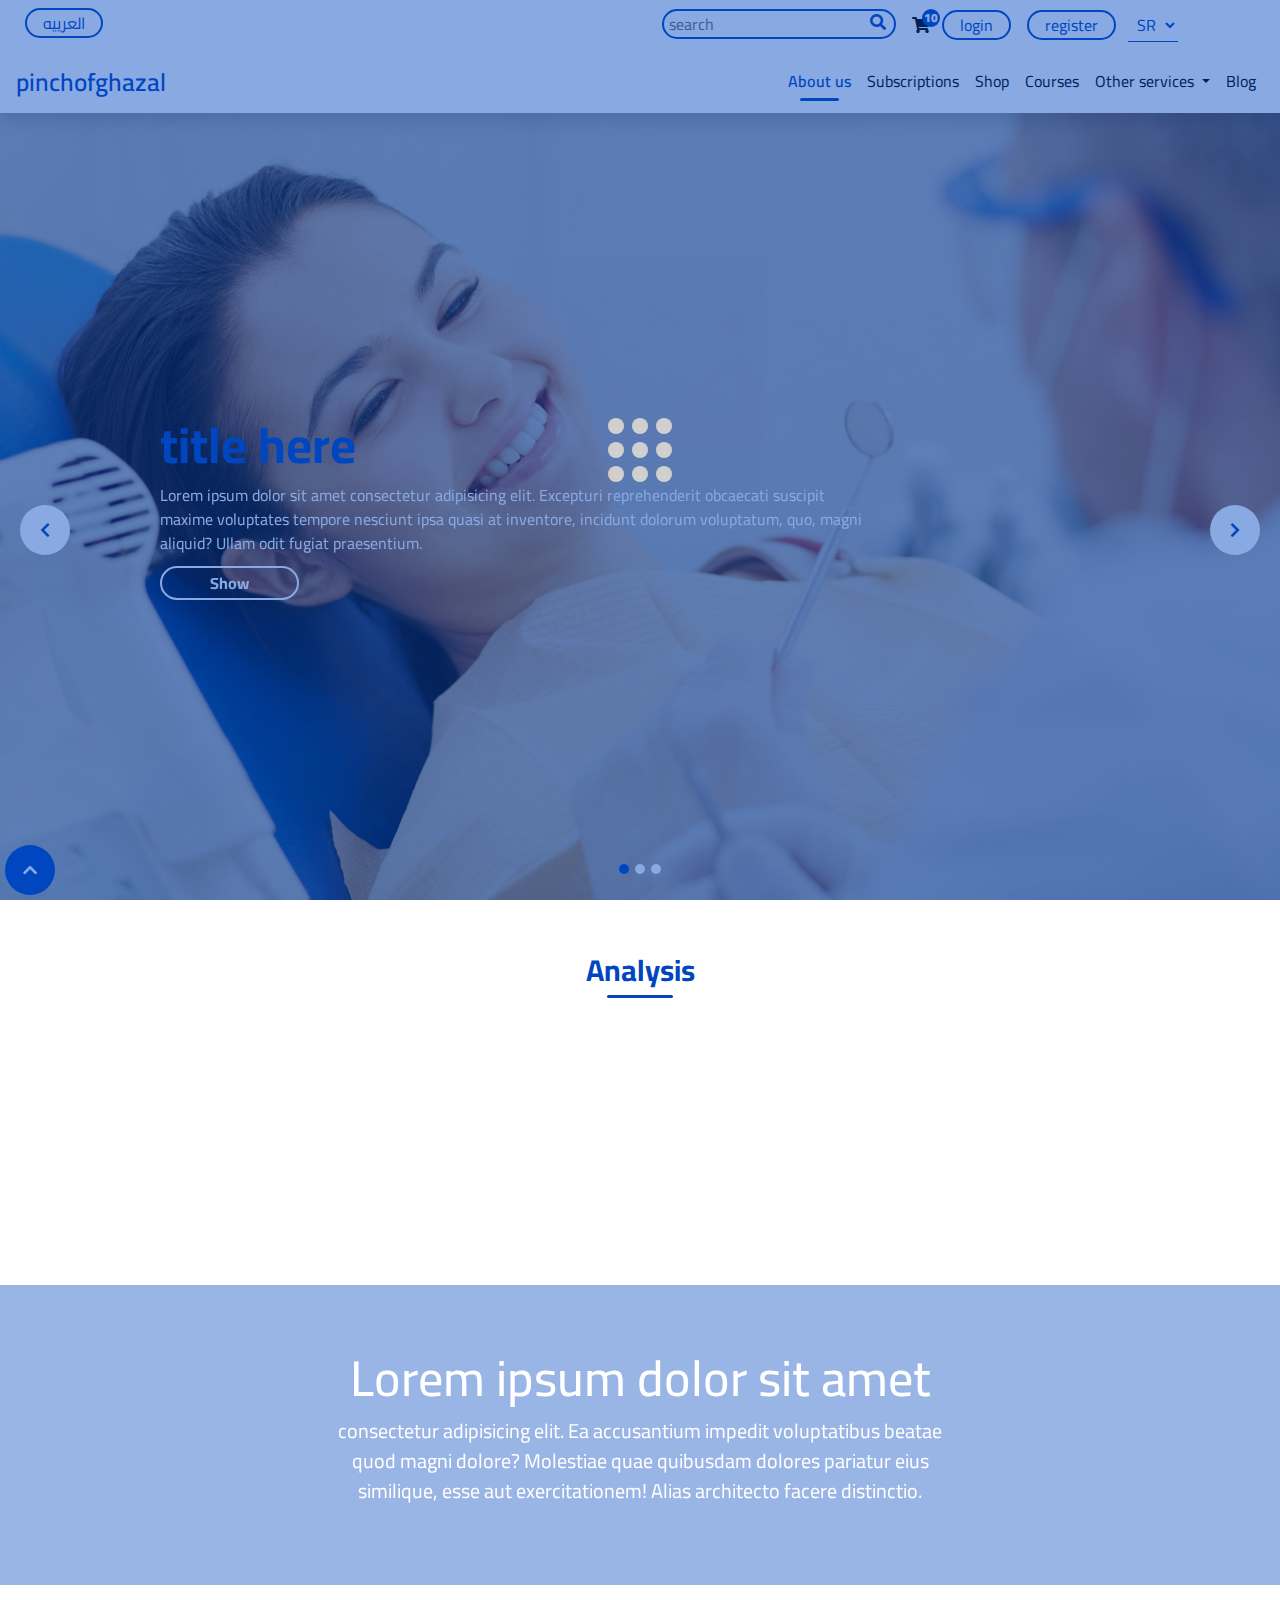
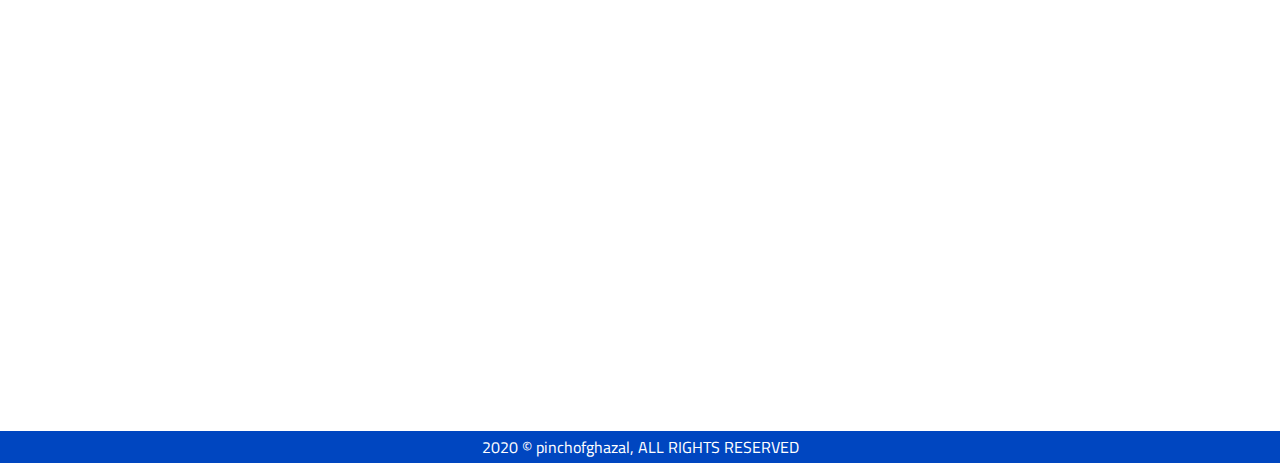
<file: index.html>
<!DOCTYPE html>
<html lang="en" dir="ltr">

<head>
    <meta charset="UTF-8">
    <meta name="viewport" content="width=device-width, initial-scale=1.0">
    <title>pinchofghazal</title>
    <link rel="stylesheet" href="css/bootstrap.css">
    <link rel="stylesheet" href="css/all.min.css">
    <link rel="stylesheet" href="css/aos.css">
    <link rel="stylesheet" href="css/magnific-popup.min.css">
    <link rel="stylesheet" href="css/main.css">
    <link rel="preconnect" href="https://fonts.gstatic.com">
    <link href="https://fonts.googleapis.com/css2?family=Cairo:wght@200;300;400;600;700;900&display=swap" rel="stylesheet">
</head>

<body>

    <div class="loader">

        <div class="lds-grid">
            <div></div>
            <div></div>
            <div></div>
            <div></div>
            <div></div>
            <div></div>
            <div></div>
            <div></div>
            <div></div>
        </div>
    </div>


    <div class="Advertising justify-content-center align-items-center position-relative">
        <div class="Advertising-box position-relative">
            <div>
                <img src="./img/row-bgimage-7.jpg" class="img-fluid w-100 rounded-left-all rounded-right-all object-fit" alt="">
            </div>
            <i class="fas fa-times close-Advertising"></i>
            <div class="contentAdvertising position-relative p-3">
                <h6 class="name-product mb-4 ">name product</h6>
                <div class="price-product">100 <sup>SR</sup></div>
                <div class="text-center pb-3">
                    <a href="" class="rounded-pill see-All py-1">
                                    see All 
                          </a>
                </div>
            </div>

        </div>

    </div>



    <div class="fixed-top bg-white shadow all-top">
        <div class="top-nav d-block bg-white py-2 clearfix px-5-all">
            <div class="d-inline-block w-25-all ">
                <button class="change-langulage rounded-pill px-3"><a href="index_rtl.html">العرييه</a></button>
            </div>
            <div class="d-inline-block w-70 ">
                <div class="all-nav-top">

                    <div class="d-inline-block mx-3 float-right-all">
                        <a href="">
                            <i class="fas fa-shopping-cart">
                            <span>10</span>
                        </i>
                        </a>
                        <button class="change-langulage mx-2 rounded-pill px-3 top-mop"><a
                            href="index.html">login</a></button>
                        <button class="change-langulage mx-1 rounded-pill px-3 top-mop"><a
                            href="index.html">register</a></button>
                        <select class="py-0 px-0 mx-1 top-mop">
                        <option>SR</option>
                        <option value="Option 2">$</option>
                        <option value="Option 3">Reservation</option>
                    </select>


                    </div>
                    <div class="d-inline-block float-right-all position-relative search-all">
                        <input type="text" class="search rounded-pill" placeholder="search">
                        <i class="fas fa-search"></i>
                    </div>

                </div>

            </div>
        </div>
        <nav class="navbar navbar-expand-lg navbar-light bg-light bg-white">

            <a class="navbar-brand" href="index.html">pinchofghazal</a>
            <button class="navbar-toggler" type="button" data-toggle="collapse" data-target="#navbarNav" aria-controls="navbarNav" aria-expanded="false" aria-label="Toggle navigation">
            <span class="navbar-toggler-icon"></span>
        </button>
            <div class="collapse navbar-collapse " id="navbarNav">
                <ul class="navbar-nav mAll-auto ">
                    <li class="nav-item ">
                        <a class="nav-link active-nav" href="#">About us <span class="sr-only">(current)</span></a>
                    </li>
                    <li class="nav-item">
                        <a class="nav-link " href="Subscriptions.html">Subscriptions</a>
                    </li>
                    <li class="nav-item">
                        <a class="nav-link" href="#">Shop</a>
                    </li>
                    <li class="nav-item">
                        <a class="nav-link" href="#">Courses</a>
                    </li>

                    <li class="nav-item dropdown">
                        <a class="nav-link dropdown-toggle" href="#" id="navbarDropdown" role="button" data-toggle="dropdown" aria-haspopup="true" aria-expanded="false">
                        Other services

                    </a>
                        <div class="dropdown-menu" aria-labelledby="navbarDropdown">
                            <a class="dropdown-item" href="">Action</a>
                            <a class="dropdown-item" href="">Another action</a>
                            <a class="dropdown-item" href="">Something else here</a>
                        </div>
                    </li>
                    <li class="nav-item ">
                        <a class="nav-link " href="blog.html">Blog</a>
                    </li>

                    <li class="nav-item mop">
                        <a class="nav-link " href="#">login</a>
                    </li>

                    <li class="nav-item mop">
                        <a class="nav-link " href="#">register</a>
                    </li>

                    <li class="nav-item mop">
                        <a class="nav-link ">
                            <select class="py-0 px-0">
                            <option>SR</option>
                            <option value="Option 2">$</option>
                            <option value="Option 3">Reservation</option>
                        </select>
                        </a>
                    </li>

                </ul>
            </div>
        </nav>
    </div>

    <div id="carouselExampleIndicators" class="carousel slide header-all" data-ride="carousel">
        <ol class="carousel-indicators">
            <li data-target="#carouselExampleIndicators" data-slide-to="0" class="active"></li>
            <li data-target="#carouselExampleIndicators" data-slide-to="1"></li>
            <li data-target="#carouselExampleIndicators" data-slide-to="2"></li>
        </ol>
        <div class="carousel-inner">
            <div class="carousel-item active " style="background-image: url(./img/slide_1.jpg);">
                <div class="d-flex align-items-center justify-content-center all-one overlay">

                    <div class="title-header w-75" data-aos="zoom-in-right">
                        <h2>title here</h2>
                        <p class="w-75">Lorem ipsum dolor sit amet consectetur adipisicing elit. Excepturi reprehenderit obcaecati suscipit maxime voluptates tempore nesciunt ipsa quasi at inventore, incidunt dolorum voluptatum, quo, magni aliquid? Ullam odit fugiat
                            praesentium.
                        </p>
                        <div></div>
                        <a class="viewMore video-open-one px-5 rounded-pill" href="https://www.youtube.com/watch?v=DBaBpQOu3nA" target="_blank">

                            Show
                        </a>
                    </div>
                </div>
            </div>

            <div class="carousel-item " style="background-image: url(./img/slide_2.jpg);">
                <div class="d-flex align-items-center justify-content-center all-one overlay">
                    <div class="title-header w-75">
                        <h2>title here</h2>
                        <p class="w-75">Lorem ipsum dolor sit amet consectetur adipisicing elit. Excepturi reprehenderit obcaecati suscipit maxime voluptates tempore nesciunt ipsa quasi at inventore, incidunt dolorum voluptatum, quo, magni aliquid? Ullam odit fugiat
                            praesentium.
                        </p>
                        <div></div>
                        <a class="viewMore video-open-one px-5 rounded-pill" href="https://www.youtube.com/watch?v=DBaBpQOu3nA" target="_blank">

                            Show
                        </a>
                    </div>
                </div>
            </div>
            <div class="carousel-item" style="background-image: url(./img/row-bgimage-7.jpg);">
                <div class="d-flex align-items-center justify-content-center all-one overlay">
                    <div class="title-header w-75">
                        <h2>title here</h2>
                        <p class="w-75">Lorem ipsum dolor sit amet consectetur adipisicing elit. Excepturi reprehenderit obcaecati suscipit maxime voluptates tempore nesciunt ipsa quasi at inventore, incidunt dolorum voluptatum, quo, magni aliquid? Ullam odit fugiat
                            praesentium.
                        </p>
                        <div>
                            <a class="viewMore video-open-one px-5 rounded-pill" href="https://www.youtube.com/watch?v=DBaBpQOu3nA" target="_blank">

                                Show
                            </a>
                        </div>
                    </div>
                </div>

            </div>
        </div>

        <a class="carousel-control-prev" href="#carouselExampleIndicators" role="button" data-slide="prev">
            <span class="carousel-control-prev-icon" aria-hidden="true"></span>
            <span class="sr-only">Previous</span>
            <i class="fas fa-chevron-left"></i>
        </a>
        <a class="carousel-control-next" href="#carouselExampleIndicators" role="button" data-slide="next">
            <span class="carousel-control-next-icon" aria-hidden="true"></span>
            <span class="sr-only">Next</span>
            <i class="fas fa-chevron-right"></i>

        </a>
    </div>

    <section id="count-sec">
        <div class="container my-5">
            <div class="text-center mb-4 f-title position-relative">
                Analysis
            </div>
            <div class="row">

                <div class="col-md-3 count  my-2" data-aos="zoom-in-right">
                    <div class="back-negative radius-20 pt-2 bg-white shadow position-relative">
                        <div class="text-center pt-2 d-flex align-items-center justify-content-center">
                            <span class="pro-count">
                                <i class="far fa-user"></i>

                            </span>
                        </div>
                        <div id="countOne" class=" my-2 num py-2 text-center weight-700 f-25">0</div>
                        <p class=" text-center pb-2 weight-700 f-20"> Client</p>

                    </div>
                </div>


                <div class="col-md-3 count  my-2" data-aos="zoom-in-right">
                    <div class="back-negative radius-20 pt-2 bg-white shadow position-relative">
                        <div class="text-center pt-2 d-flex align-items-center justify-content-center">
                            <span class="pro-count">
                                <i class="fas fa-shopping-cart"></i>

                            </span>
                        </div>
                        <div id="countTwo" class=" my-2 num py-2 text-center weight-700 f-25">0</div>
                        <p class=" text-center pb-2 weight-700 f-20"> Product</p>

                    </div>
                </div>


                <div class="col-md-3 count  my-2" data-aos="zoom-in-right">
                    <div class="back-negative radius-20 pt-2 bg-white shadow position-relative">
                        <div class="text-center pt-2 d-flex align-items-center justify-content-center">
                            <span class="pro-count">
                                <i class="fas fa-store-alt"></i>

                            </span>
                        </div>
                        <div id="countThree" class=" my-2 num py-2 text-center weight-700 f-25">0</div>
                        <p class=" text-center pb-2 weight-700 f-20"> Store</p>

                    </div>
                </div>

                <div class="col-md-3 count  my-2" data-aos="zoom-in-right">
                    <div class="back-negative radius-20 pt-2 bg-white shadow position-relative">
                        <div class="text-center pt-2 d-flex align-items-center justify-content-center">
                            <span class="pro-count">
                                <i class="far fa-smile"></i>

                            </span>
                        </div>
                        <div id="countFour" class=" my-2 num py-2 text-center weight-700 f-25">0</div>
                        <p class=" text-center pb-2 weight-700 f-20"> Happy client</p>

                    </div>
                </div>


            </div>
        </div>
    </section>

    <section>
        <div class="container-fluid px-0">
            <div style="background-image: url(./img/ex1.jpg);" class="bg-all">
                <div class="overlay-3 d-flex align-items-center justify-content-center" data-aos="fade-left" data-aos-anchor="#example-anchor" data-aos-offset="500" data-aos-duration="500">
                    <div class="w-50-now text-center">
                        <h4>Lorem ipsum dolor sit amet </h4>
                        <p>
                            consectetur adipisicing elit. Ea accusantium impedit voluptatibus beatae quod magni dolore? Molestiae quae quibusdam dolores pariatur eius similique, esse aut exercitationem! Alias architecto facere distinctio.
                        </p>
                    </div>
                </div>

            </div>

        </div>
    </section>

    <section>
        <div class="container my-5">
            <div class="row">
                <div class="col-md-6" data-aos="flip-left" data-aos-easing="ease-out-cubic" data-aos-duration="2000">
                    <div class="position-relative">
                        <img src="./img/ex3.jpg" class="w-100 border-10 img-fluid " alt="">
                        <div class="overlay-2 d-flex align-items-center justify-content-center">
                            <a class="viewMore open-all rounded-pill" href="https://www.youtube.com/watch?v=DBaBpQOu3nA" target="_blank">

                                <i class="fas fa-play"></i>
                            </a>
                        </div>
                    </div>
                </div>

                <div class="col-md-6 conact" data-aos="flip-left" data-aos-easing="ease-out-cubic" data-aos-duration="2000">
                    <h2 class="position-relative title-sec my-2">Concat us</h2>
                    <div class="d-flex align-items-center ">
                        <div class="w-100">
                            <form action="" method="">
                                <div class="my-3">
                                    <input type="text" class="w-100" placeholder="Name">
                                </div>
                                <div class="my-3">
                                    <input type="email" class="w-100" placeholder="Email">
                                </div>
                                <div class="my-3">
                                    <textarea name="" id="" rows="5" class="w-100" placeholder="Message"></textarea>
                                </div>
                                <div class="text-center">
                                    <button class="send-btn rounded-pill px-5 py-1">send</button>
                                </div>
                            </form>
                        </div>
                    </div>

                </div>

            </div>
        </div>
    </section>
    <div class="bg-main py-1 color-main text-center">
        2020 © pinchofghazal, ALL RIGHTS RESERVED
    </div>
    <div id="up">
        <i class="fas fa-chevron-up"></i>
    </div>
    <script src="js/jquery-3-4-1-min.js"></script>
    <script src="js/popper.min.js"></script>
    <script src="js/bootstrap.js"></script>
    <script src="js/jquery.magnific-popup.min.js"></script>
    <script src="js/videopopup.js"></script>
    <script src="js/aos.js"></script>
    <script src="js/count.js"></script>
    <script src="js/main.js"></script>
</body>

</html>
</file>
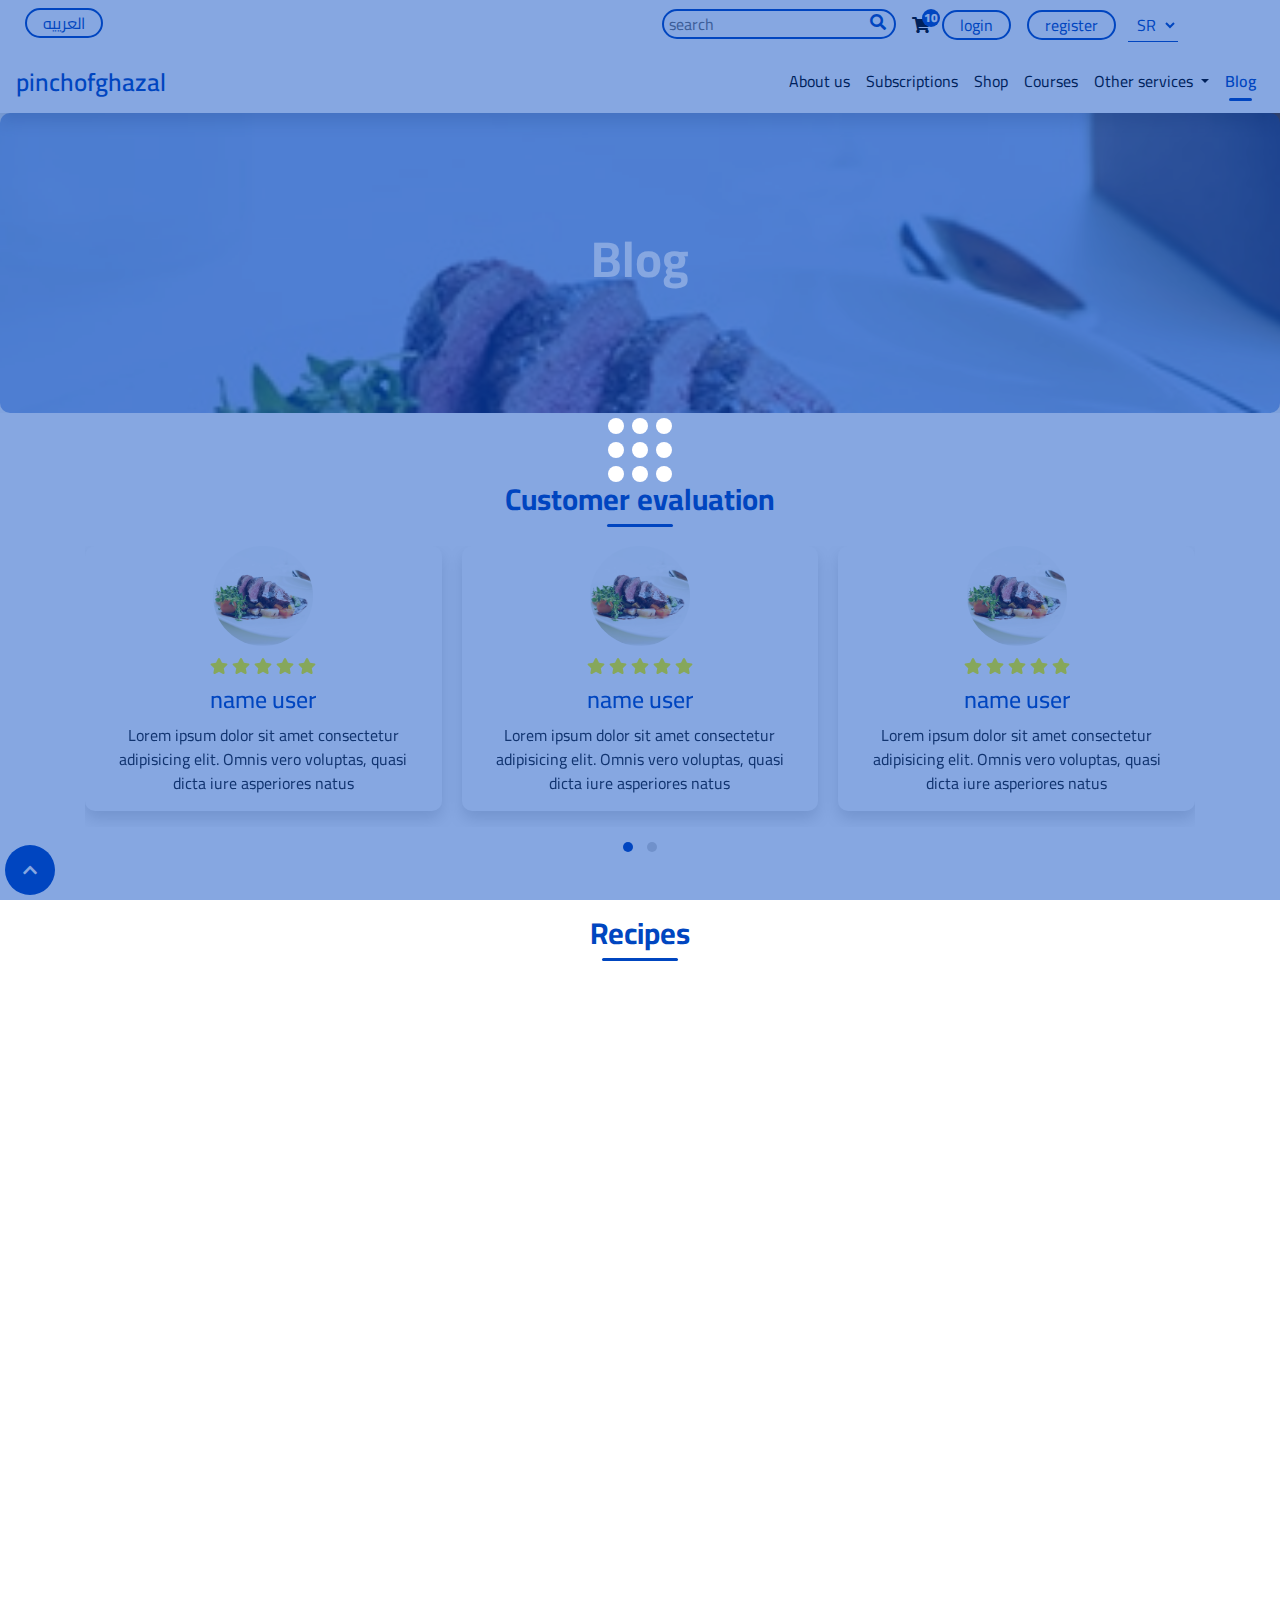
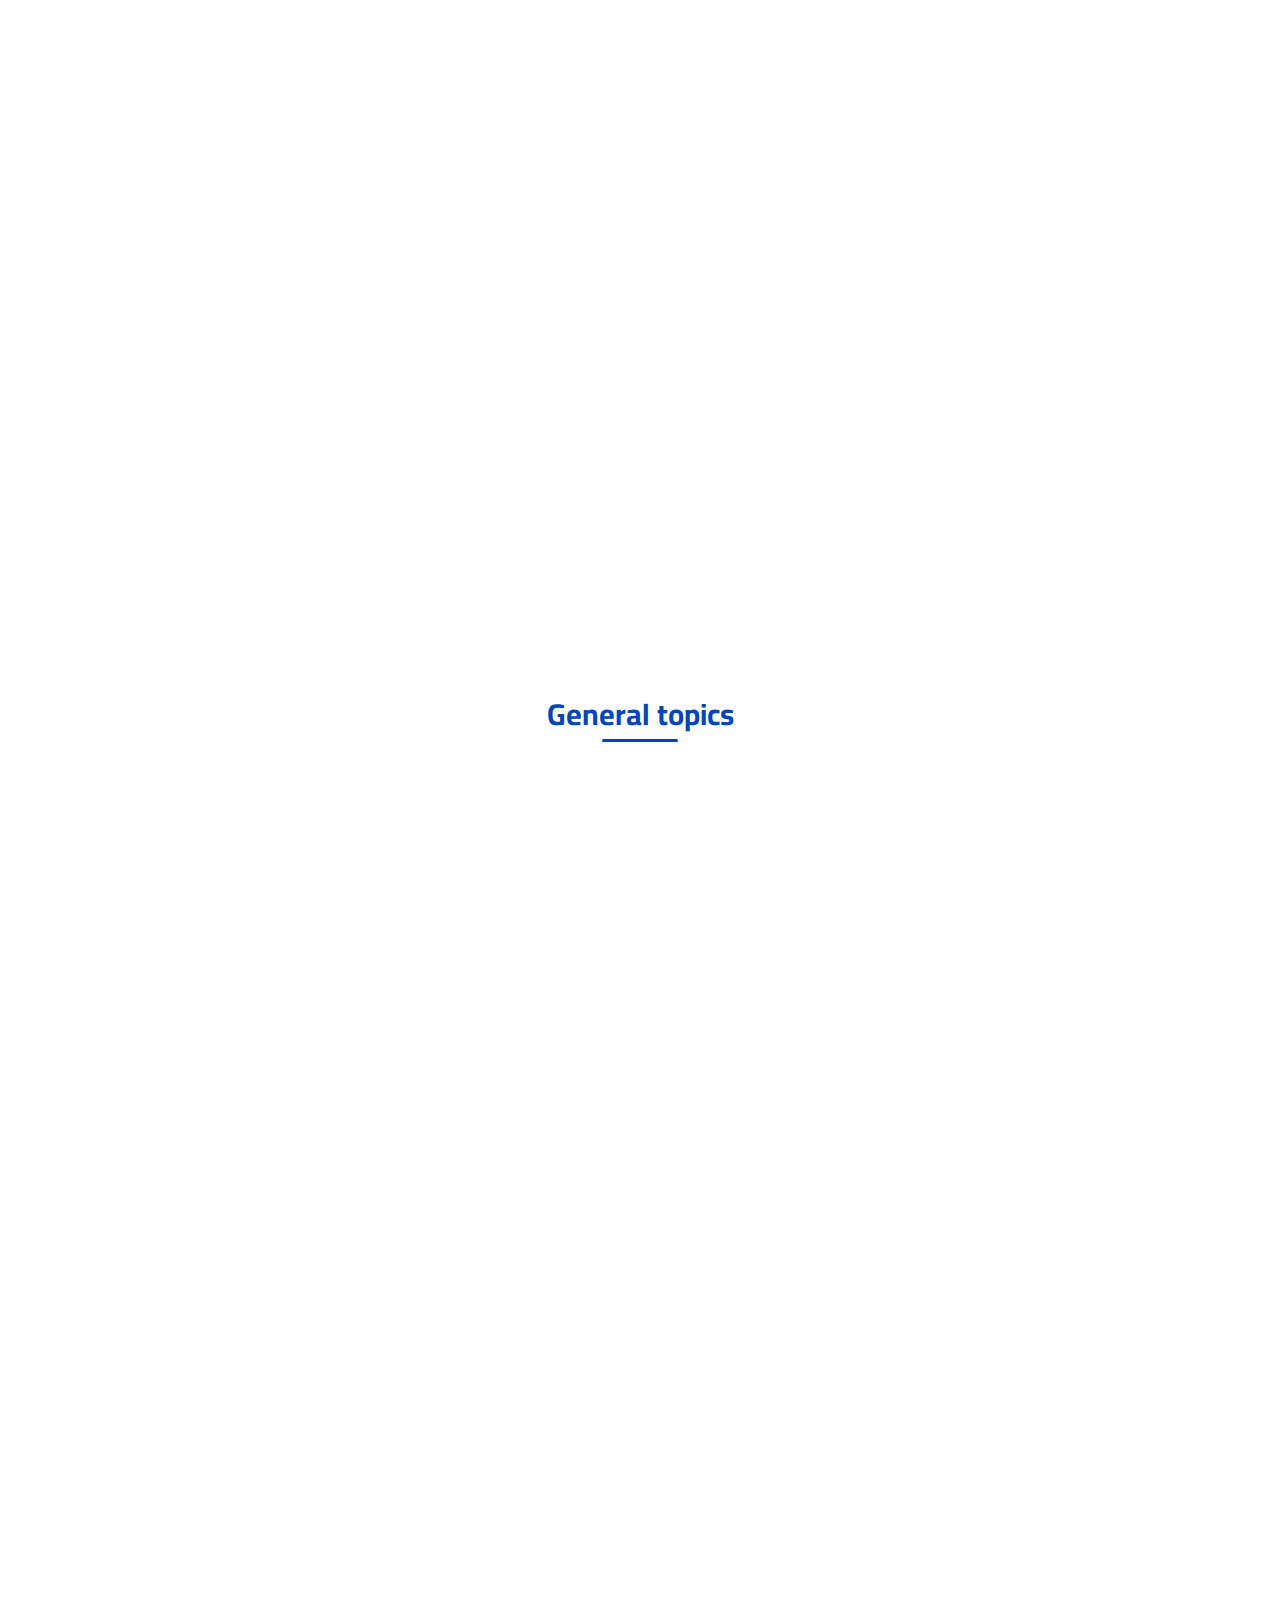
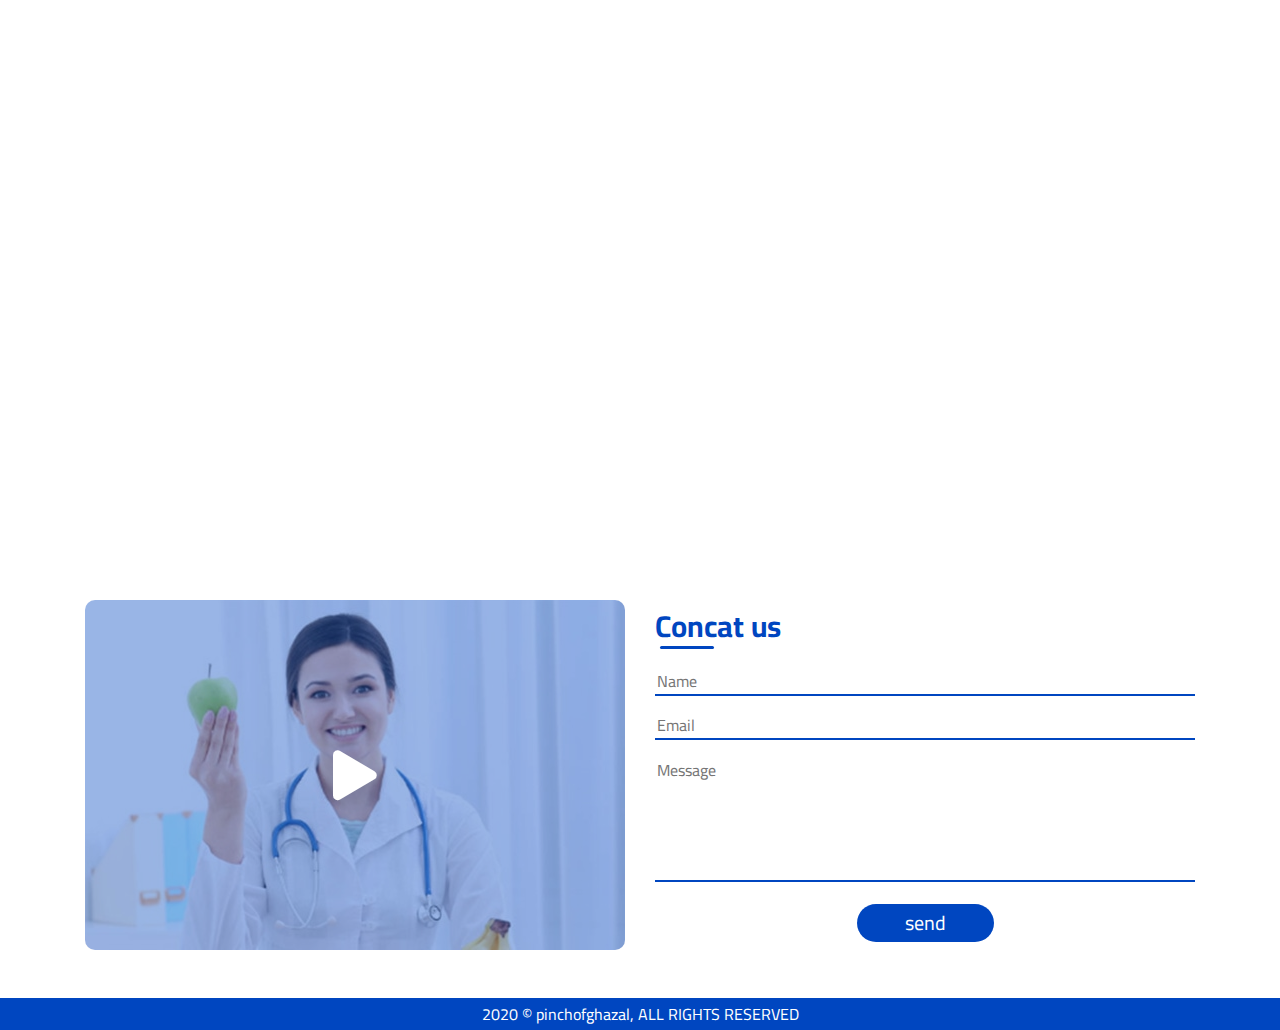
<file: blog.html>
<!DOCTYPE html>
<html lang="en" dir="ltr">

<head>
    <meta charset="UTF-8">
    <meta name="viewport" content="width=device-width, initial-scale=1.0">
    <title>pinchofghazal</title>
    <link rel="stylesheet" href="css/bootstrap.css">
    <link rel="stylesheet" href="css/all.min.css">
    <link rel="stylesheet" href="css/aos.css">
    <link rel="stylesheet" href="css/magnific-popup.min.css">
    <link rel="stylesheet" href="css/owl.carousel.min.css">
    <link rel="stylesheet" href="css/owl.theme.default.min.css">
    <link rel="stylesheet" href="css/main.css">
    <link rel="preconnect" href="https://fonts.gstatic.com">
    <link href="https://fonts.googleapis.com/css2?family=Cairo:wght@200;300;400;600;700;900&display=swap" rel="stylesheet">
</head>

<body>

    <div class="loader">

        <div class="lds-grid">
            <div></div>
            <div></div>
            <div></div>
            <div></div>
            <div></div>
            <div></div>
            <div></div>
            <div></div>
            <div></div>
        </div>
    </div>




    <div class="fixed-top bg-white shadow all-top">
        <div class="top-nav d-block bg-white py-2 clearfix px-5-all">
            <div class="d-inline-block w-25-all ">
                <button class="change-langulage rounded-pill px-3"><a href="index_rtl.html">العرييه</a></button>
            </div>
            <div class="d-inline-block w-70 ">
                <div class="all-nav-top">

                    <div class="d-inline-block mx-3 float-right-all">
                        <a href="">
                            <i class="fas fa-shopping-cart">
                                <span>10</span>
                            </i>
                        </a>
                        <button class="change-langulage mx-2 rounded-pill px-3 top-mop"><a
                                href="index.html">login</a></button>
                        <button class="change-langulage mx-1 rounded-pill px-3 top-mop"><a
                                href="index.html">register</a></button>
                        <select class="py-0 px-0 mx-1 top-mop">
                            <option>SR</option>
                            <option value="Option 2">$</option>
                            <option value="Option 3">Reservation</option>
                        </select>


                    </div>
                    <div class="d-inline-block float-right-all position-relative search-all">
                        <input type="text" class="search rounded-pill" placeholder="search">
                        <i class="fas fa-search"></i>
                    </div>

                </div>

            </div>
        </div>
        <nav class="navbar navbar-expand-lg navbar-light bg-light bg-white">

            <a class="navbar-brand" href="index.html">pinchofghazal</a>
            <button class="navbar-toggler" type="button" data-toggle="collapse" data-target="#navbarNav" aria-controls="navbarNav" aria-expanded="false" aria-label="Toggle navigation">
                <span class="navbar-toggler-icon"></span>
            </button>
            <div class="collapse navbar-collapse " id="navbarNav">
                <ul class="navbar-nav mAll-auto ">
                    <li class="nav-item ">
                        <a class="nav-link" href="#">About us <span class="sr-only">(current)</span></a>
                    </li>
                    <li class="nav-item">
                        <a class="nav-link" href="Subscriptions.html">Subscriptions</a>
                    </li>
                    <li class="nav-item">
                        <a class="nav-link" href="#">Shop</a>
                    </li>
                    <li class="nav-item">
                        <a class="nav-link" href="#">Courses</a>
                    </li>

                    <li class="nav-item dropdown">
                        <a class="nav-link dropdown-toggle" href="#" id="navbarDropdown" role="button" data-toggle="dropdown" aria-haspopup="true" aria-expanded="false">
                            Other services

                        </a>
                        <div class="dropdown-menu" aria-labelledby="navbarDropdown">
                            <a class="dropdown-item" href="">Action</a>
                            <a class="dropdown-item" href="">Another action</a>
                            <a class="dropdown-item" href="">Something else here</a>
                        </div>
                    </li>
                    <li class="nav-item">
                        <a class="nav-link active-nav" href="blog.html">Blog</a>
                    </li>

                    <li class="nav-item mop">
                        <a class="nav-link " href="#">login</a>
                    </li>

                    <li class="nav-item mop">
                        <a class="nav-link " href="#">register</a>
                    </li>

                    <li class="nav-item mop">
                        <a class="nav-link ">
                            <select class="py-0 px-0">
                                <option>SR</option>
                                <option value="Option 2">$</option>
                                <option value="Option 3">Reservation</option>
                            </select>
                        </a>
                    </li>

                </ul>
            </div>
        </nav>
    </div>

    <div class="header-blog" style="background-image: url(./img/blog1.jpg);">
        <div class="overlay-2">
            <div class="text-center blog-header d-flex justify-content-center align-items-center">
                <div>
                    <h3 data-aos="fade-down-left">Blog</h3>

                </div>
            </div>
        </div>

    </div>
    <section>
        <div class="container mt-5 pt-3">
            <div class="text-center mb-4 f-title position-relative">
                Customer evaluation

            </div>

            <div class="owl-carousel owl-theme">

                <div class="item">
                    <div class="bg-white shadow radius-20">
                        <div>
                            <div class="text-center d-flex justify-content-center">
                                <img src="./img/blog1.jpg" class=" img-all-blog rounded-circle" alt="">

                            </div>
                            <div class="text-center my-2">
                                <i class="fas fa-star"></i> <i class="fas fa-star"></i> <i class="fas fa-star"></i> <i class="fas fa-star"></i> <i class="fas fa-star"></i>
                            </div>
                            <h4 class="main-color text-center">
                                name user
                            </h4>
                            <p class="px-3 pb-3 text-center">
                                Lorem ipsum dolor sit amet consectetur adipisicing elit. Omnis vero voluptas, quasi dicta iure asperiores natus
                            </p>
                        </div>

                    </div>
                </div>

                <div class="item">
                    <div class="bg-white shadow radius-20">
                        <div>
                            <div class="text-center d-flex justify-content-center">
                                <img src="./img/blog1.jpg" class=" img-all-blog rounded-circle" alt="">

                            </div>
                            <div class="text-center my-2">
                                <i class="fas fa-star"></i> <i class="fas fa-star"></i> <i class="fas fa-star"></i> <i class="fas fa-star"></i> <i class="fas fa-star"></i>
                            </div>
                            <h4 class="main-color text-center">
                                name user
                            </h4>
                            <p class="px-3 pb-3 text-center">
                                Lorem ipsum dolor sit amet consectetur adipisicing elit. Omnis vero voluptas, quasi dicta iure asperiores natus
                            </p>
                        </div>

                    </div>
                </div>

                <div class="item">
                    <div class="bg-white shadow radius-20">
                        <div>
                            <div class="text-center d-flex justify-content-center">
                                <img src="./img/blog1.jpg" class=" img-all-blog rounded-circle" alt="">

                            </div>
                            <div class="text-center my-2">
                                <i class="fas fa-star"></i> <i class="fas fa-star"></i>
                                <i class="fas fa-star"></i> <i class="fas fa-star"></i>
                                <i class="fas fa-star"></i>
                            </div>
                            <h4 class="main-color text-center">
                                name user
                            </h4>
                            <p class="px-3 pb-3 text-center">
                                Lorem ipsum dolor sit amet consectetur adipisicing elit. Omnis vero voluptas, quasi dicta iure asperiores natus
                            </p>
                        </div>

                    </div>
                </div>

                <div class="item">
                    <div class="bg-white shadow radius-20">
                        <div>
                            <div class="text-center d-flex justify-content-center">
                                <img src="./img/blog1.jpg" class=" img-all-blog rounded-circle" alt="">

                            </div>
                            <div class="text-center my-2">
                                <i class="fas fa-star"></i> <i class="fas fa-star"></i> <i class="fas fa-star"></i> <i class="fas fa-star"></i> <i class="fas fa-star"></i>
                            </div>
                            <h4 class="main-color text-center">
                                name user
                            </h4>
                            <p class="px-3 pb-3 text-center">
                                Lorem ipsum dolor sit amet consectetur adipisicing elit. Omnis vero voluptas, quasi dicta iure asperiores natus
                            </p>
                        </div>

                    </div>
                </div>

                <div class="item">
                    <div class="bg-white shadow radius-20">
                        <div>
                            <div class="text-center d-flex justify-content-center">
                                <img src="./img/blog1.jpg" class=" img-all-blog rounded-circle" alt="">

                            </div>
                            <div class="text-center my-2">
                                <i class="fas fa-star"></i> <i class="fas fa-star"></i> <i class="fas fa-star"></i> <i class="fas fa-star"></i> <i class="fas fa-star"></i>
                            </div>
                            <h4 class="main-color text-center">
                                name user
                            </h4>
                            <p class="px-3 pb-3 text-center">
                                Lorem ipsum dolor sit amet consectetur adipisicing elit. Omnis vero voluptas, quasi dicta iure asperiores natus
                            </p>
                        </div>

                    </div>
                </div>

                <div class="item">
                    <div class="bg-white shadow radius-20">
                        <div>
                            <div class="text-center d-flex justify-content-center">
                                <img src="./img/blog1.jpg" class=" img-all-blog rounded-circle" alt="">

                            </div>
                            <div class="text-center my-2">
                                <i class="fas fa-star"></i> <i class="fas fa-star"></i>
                                <i class="fas fa-star"></i> <i class="fas fa-star"></i>
                                <i class="fas fa-star"></i>
                            </div>
                            <h4 class="main-color text-center">
                                name user
                            </h4>
                            <p class="px-3 pb-3 text-center">
                                Lorem ipsum dolor sit amet consectetur adipisicing elit. Omnis vero voluptas, quasi dicta iure asperiores natus
                            </p>
                        </div>

                    </div>
                </div>

            </div>
        </div>
    </section>
    <section class="my-5">
        <div class="text-center mb-4 f-title position-relative">
            Recipes

        </div>
        <div class="container Recipes">
            <div class="row">
                <div class="col-md-4 my-2" data-aos-offset="500" data-aos-duration="1000" data-aos="fade-down-left">
                    <div class="radius-20 position-relative overflow-hidden">

                        <img src="./img/blog1.jpg" class="w-100 radius-20 img-fluid" alt="">
                        <div class="overlay-4 d-flex justify-content-center align-items-center">
                            <a class="viewMore open-all rounded-pill" href="https://www.youtube.com/watch?v=DBaBpQOu3nA" target="_blank">

                                <i class="fas fa-play"></i>
                            </a>
                        </div>
                    </div>

                </div>
                <div class="col-md-4 my-2" data-aos-offset="500" data-aos-duration="1000" data-aos="fade-down-left">
                    <div class="radius-20 position-relative overflow-hidden">

                        <img src="./img/blog1.jpg" class="w-100 radius-20 img-fluid" alt="">
                        <div class="overlay-4 d-flex justify-content-center align-items-center">
                            <a class="viewMore open-all rounded-pill" href="https://www.youtube.com/watch?v=DBaBpQOu3nA" target="_blank">

                                <i class="fas fa-play"></i>
                            </a>
                        </div>
                    </div>

                </div>
                <div class="col-md-4 my-2" data-aos-offset="500" data-aos-duration="1000" data-aos="fade-down-left">
                    <div class="radius-20 position-relative overflow-hidden">

                        <img src="./img/blog1.jpg" class="w-100 radius-20 img-fluid" alt="">
                        <div class="overlay-4 d-flex justify-content-center align-items-center">
                            <a class="viewMore open-all rounded-pill" href="https://www.youtube.com/watch?v=DBaBpQOu3nA" target="_blank">

                                <i class="fas fa-play"></i>
                            </a>
                        </div>
                    </div>

                </div>
                <div class="col-md-4 my-2" data-aos-offset="500" data-aos-duration="1000" data-aos="fade-down-left">
                    <div class="radius-20 position-relative overflow-hidden">

                        <img src="./img/blog1.jpg" class="w-100 radius-20 img-fluid" alt="">
                        <div class="overlay-4 d-flex justify-content-center align-items-center">
                            <a class="viewMore open-all rounded-pill" href="https://www.youtube.com/watch?v=DBaBpQOu3nA" target="_blank">

                                <i class="fas fa-play"></i>
                            </a>
                        </div>
                    </div>

                </div>

                <div class="col-md-4 my-2" data-aos-offset="500" data-aos-duration="1000" data-aos="fade-down-left">
                    <div class="radius-20 position-relative overflow-hidden">

                        <img src="./img/blog1.jpg" class="w-100 radius-20 img-fluid" alt="">
                        <div class="overlay-4 d-flex justify-content-center align-items-center">
                            <a class="viewMore open-all rounded-pill" href="https://www.youtube.com/watch?v=DBaBpQOu3nA" target="_blank">

                                <i class="fas fa-play"></i>
                            </a>
                        </div>
                    </div>

                </div>

                <div class="col-md-4 my-2" data-aos-offset="500" data-aos-duration="1000" data-aos="fade-down-left">
                    <div class="radius-20 position-relative overflow-hidden">

                        <img src="./img/blog1.jpg" class="w-100 radius-20 img-fluid" alt="">
                        <div class="overlay-4 d-flex justify-content-center align-items-center">
                            <a class="viewMore open-all rounded-pill" href="https://www.youtube.com/watch?v=DBaBpQOu3nA" target="_blank">

                                <i class="fas fa-play"></i>
                            </a>
                        </div>
                    </div>

                </div>
                <div class="col-md-4 my-2" data-aos-offset="500" data-aos-duration="1000" data-aos="fade-down-left">
                    <div class="radius-20 position-relative overflow-hidden">

                        <img src="./img/blog1.jpg" class="w-100 radius-20 img-fluid" alt="">
                        <div class="overlay-4 d-flex justify-content-center align-items-center">
                            <a class="viewMore open-all rounded-pill" href="https://www.youtube.com/watch?v=DBaBpQOu3nA" target="_blank">

                                <i class="fas fa-play"></i>
                            </a>
                        </div>
                    </div>

                </div>
                <div class="col-md-4 my-2" data-aos-offset="500" data-aos-duration="1000" data-aos="fade-down-left">
                    <div class="radius-20 position-relative overflow-hidden">

                        <img src="./img/blog1.jpg" class="w-100 radius-20 img-fluid" alt="">
                        <div class="overlay-4 d-flex justify-content-center align-items-center">
                            <a class="viewMore open-all rounded-pill" href="https://www.youtube.com/watch?v=DBaBpQOu3nA" target="_blank">

                                <i class="fas fa-play"></i>
                            </a>
                        </div>
                    </div>

                </div>
                <div class="col-md-4 my-2" data-aos-offset="500" data-aos-duration="1000" data-aos="fade-down-left">
                    <div class="radius-20 position-relative overflow-hidden">

                        <img src="./img/blog1.jpg" class="w-100 radius-20 img-fluid" alt="">
                        <div class="overlay-4 d-flex justify-content-center align-items-center">
                            <a class="viewMore open-all rounded-pill" href="https://www.youtube.com/watch?v=DBaBpQOu3nA" target="_blank">

                                <i class="fas fa-play"></i>
                            </a>
                        </div>
                    </div>

                </div>
                <div class="col-md-4 my-2" data-aos-offset="500" data-aos-duration="1000" data-aos="fade-down-left">
                    <div class="radius-20 position-relative overflow-hidden">

                        <img src="./img/blog1.jpg" class="w-100 radius-20 img-fluid" alt="">
                        <div class="overlay-4 d-flex justify-content-center align-items-center">
                            <a class="viewMore open-all rounded-pill" href="https://www.youtube.com/watch?v=DBaBpQOu3nA" target="_blank">

                                <i class="fas fa-play"></i>
                            </a>
                        </div>
                    </div>

                </div>
                <div class="col-md-4 my-2" data-aos-offset="500" data-aos-duration="1000" data-aos="fade-down-left">
                    <div class="radius-20 position-relative overflow-hidden">

                        <img src="./img/blog1.jpg" class="w-100 radius-20 img-fluid" alt="">
                        <div class="overlay-4 d-flex justify-content-center align-items-center">
                            <a class="viewMore open-all rounded-pill" href="https://www.youtube.com/watch?v=DBaBpQOu3nA" target="_blank">

                                <i class="fas fa-play"></i>
                            </a>
                        </div>
                    </div>

                </div>
                <div class="col-md-4 my-2" data-aos-offset="500" data-aos-duration="1000" data-aos="fade-down-left">
                    <div class="radius-20 position-relative overflow-hidden">

                        <img src="./img/blog1.jpg" class="w-100 radius-20 img-fluid" alt="">
                        <div class="overlay-4 d-flex justify-content-center align-items-center">
                            <a class="viewMore open-all rounded-pill" href="https://www.youtube.com/watch?v=DBaBpQOu3nA" target="_blank">

                                <i class="fas fa-play"></i>
                            </a>
                        </div>
                    </div>

                </div>
            </div>
        </div>
    </section>
    <section class="mb-5">
        <div class="text-center mb-4 f-title position-relative">
            General topics

        </div>
        <div class="container">
            <div class="row">


                <div class="col-md-12 my-3">
                    <div class="row py-0 bg-white shadow radius-20" data-aos-offset="500" data-aos-duration="1000" data-aos="flip-down">
                        <div class="col-md-4 px-0 py-0">
                            <img src="./img/ex3.jpg" class=" w-100 h-100" alt="">
                        </div>
                        <div class="col-md-8 d-flex align-items-center">
                            <div>

                                <h4 class="main-color"><i class="fas fa-dot-circle px-1"></i> name topics</h4>
                                <p>
                                    Lorem ipsum dolor sit amet consectetur adipisicing elit. Velit sapiente in officiis est corrupti aut magnam consequatur dolore labore excepturi, possimus provident ut soluta, deserunt facere! Ea suscipit sed eligendi!
                                </p>
                            </div>

                        </div>
                    </div>
                </div>

                <div class="col-md-12 my-3">
                    <div class="row py-0 bg-white shadow radius-20" data-aos-offset="500" data-aos-duration="1000" data-aos="flip-down">
                        <div class="col-md-4 px-0 py-0">
                            <img src="./img/ex3.jpg" class=" w-100 h-100" alt="">
                        </div>
                        <div class="col-md-8 d-flex align-items-center">
                            <div>

                                <h4 class="main-color"><i class="fas fa-dot-circle px-1"></i> name topics</h4>
                                <p>
                                    Lorem ipsum dolor sit amet consectetur adipisicing elit. Velit sapiente in officiis est corrupti aut magnam consequatur dolore labore excepturi, possimus provident ut soluta, deserunt facere! Ea suscipit sed eligendi!
                                </p>
                            </div>

                        </div>
                    </div>
                </div>
                <div class="col-md-12 my-3">
                    <div class="row py-0 bg-white shadow radius-20" data-aos-offset="500" data-aos-duration="1000" data-aos="flip-down">
                        <div class="col-md-4 px-0 py-0">
                            <img src="./img/ex3.jpg" class=" w-100 h-100" alt="">
                        </div>
                        <div class="col-md-8 d-flex align-items-center">
                            <div>

                                <h4 class="main-color"><i class="fas fa-dot-circle px-1"></i> name topics</h4>
                                <p>
                                    Lorem ipsum dolor sit amet consectetur adipisicing elit. Velit sapiente in officiis est corrupti aut magnam consequatur dolore labore excepturi, possimus provident ut soluta, deserunt facere! Ea suscipit sed eligendi!
                                </p>
                            </div>

                        </div>
                    </div>
                </div>
                <div class="col-md-12 my-3">
                    <div class="row py-0 bg-white shadow radius-20" data-aos-offset="500" data-aos-duration="1000" data-aos="flip-down">
                        <div class="col-md-4 px-0 py-0">
                            <img src="./img/ex3.jpg" class=" w-100 h-100" alt="">
                        </div>
                        <div class="col-md-8 d-flex align-items-center">
                            <div>

                                <h4 class="main-color"><i class="fas fa-dot-circle px-1"></i> name topics</h4>
                                <p>
                                    Lorem ipsum dolor sit amet consectetur adipisicing elit. Velit sapiente in officiis est corrupti aut magnam consequatur dolore labore excepturi, possimus provident ut soluta, deserunt facere! Ea suscipit sed eligendi!
                                </p>
                            </div>

                        </div>
                    </div>
                </div>
                <div class="col-md-12 my-3">
                    <div class="row py-0 bg-white shadow radius-20" data-aos-offset="500" data-aos-duration="1000" data-aos="flip-down">
                        <div class="col-md-4 px-0 py-0">
                            <img src="./img/ex3.jpg" class=" w-100 h-100" alt="">
                        </div>
                        <div class="col-md-8 d-flex align-items-center">
                            <div>

                                <h4 class="main-color"><i class="fas fa-dot-circle px-1"></i> name topics</h4>
                                <p>
                                    Lorem ipsum dolor sit amet consectetur adipisicing elit. Velit sapiente in officiis est corrupti aut magnam consequatur dolore labore excepturi, possimus provident ut soluta, deserunt facere! Ea suscipit sed eligendi!
                                </p>
                            </div>

                        </div>
                    </div>
                </div>


            </div>
        </div>
    </section>
    <section>
        <div class="container my-5">
            <div class="row">
                <div class="col-md-6">
                    <div class="position-relative">
                        <img src="./img/ex3.jpg" class="w-100 border-10 img-fluid " alt="">
                        <div class="overlay-2 d-flex align-items-center justify-content-center">
                            <a class="viewMore open-all rounded-pill" href="https://www.youtube.com/watch?v=DBaBpQOu3nA" target="_blank">

                                <i class="fas fa-play"></i>
                            </a>
                        </div>
                    </div>
                </div>

                <div class="col-md-6 conact">
                    <h2 class="position-relative title-sec my-2">Concat us</h2>
                    <div class="d-flex align-items-center ">
                        <div class="w-100">
                            <form action="" method="">
                                <div class="my-3">
                                    <input type="text" class="w-100" placeholder="Name">
                                </div>
                                <div class="my-3">
                                    <input type="email" class="w-100" placeholder="Email">
                                </div>
                                <div class="my-3">
                                    <textarea name="" id="" rows="5" class="w-100" placeholder="Message"></textarea>
                                </div>
                                <div class="text-center">
                                    <button class="send-btn rounded-pill px-5 py-1">send</button>
                                </div>
                            </form>
                        </div>
                    </div>

                </div>

            </div>
        </div>
    </section>
    <div class="bg-main py-1 color-main text-center">
        2020 © pinchofghazal, ALL RIGHTS RESERVED
    </div>
    <div id="up">
        <i class="fas fa-chevron-up"></i>
    </div>
    <script src="js/jquery-3-4-1-min.js"></script>
    <script src="js/popper.min.js"></script>
    <script src="js/bootstrap.js"></script>
    <script src="js/aos.js"></script>
    <script src="js/jquery.magnific-popup.min.js"></script>
    <script src="js/videopopup.js"></script>
    <script src="js/owl.carousel.min.js"></script>
    <script src="js/main.js"></script>
    <script src="js/blog.js"></script>
</body>

</html>
</file>
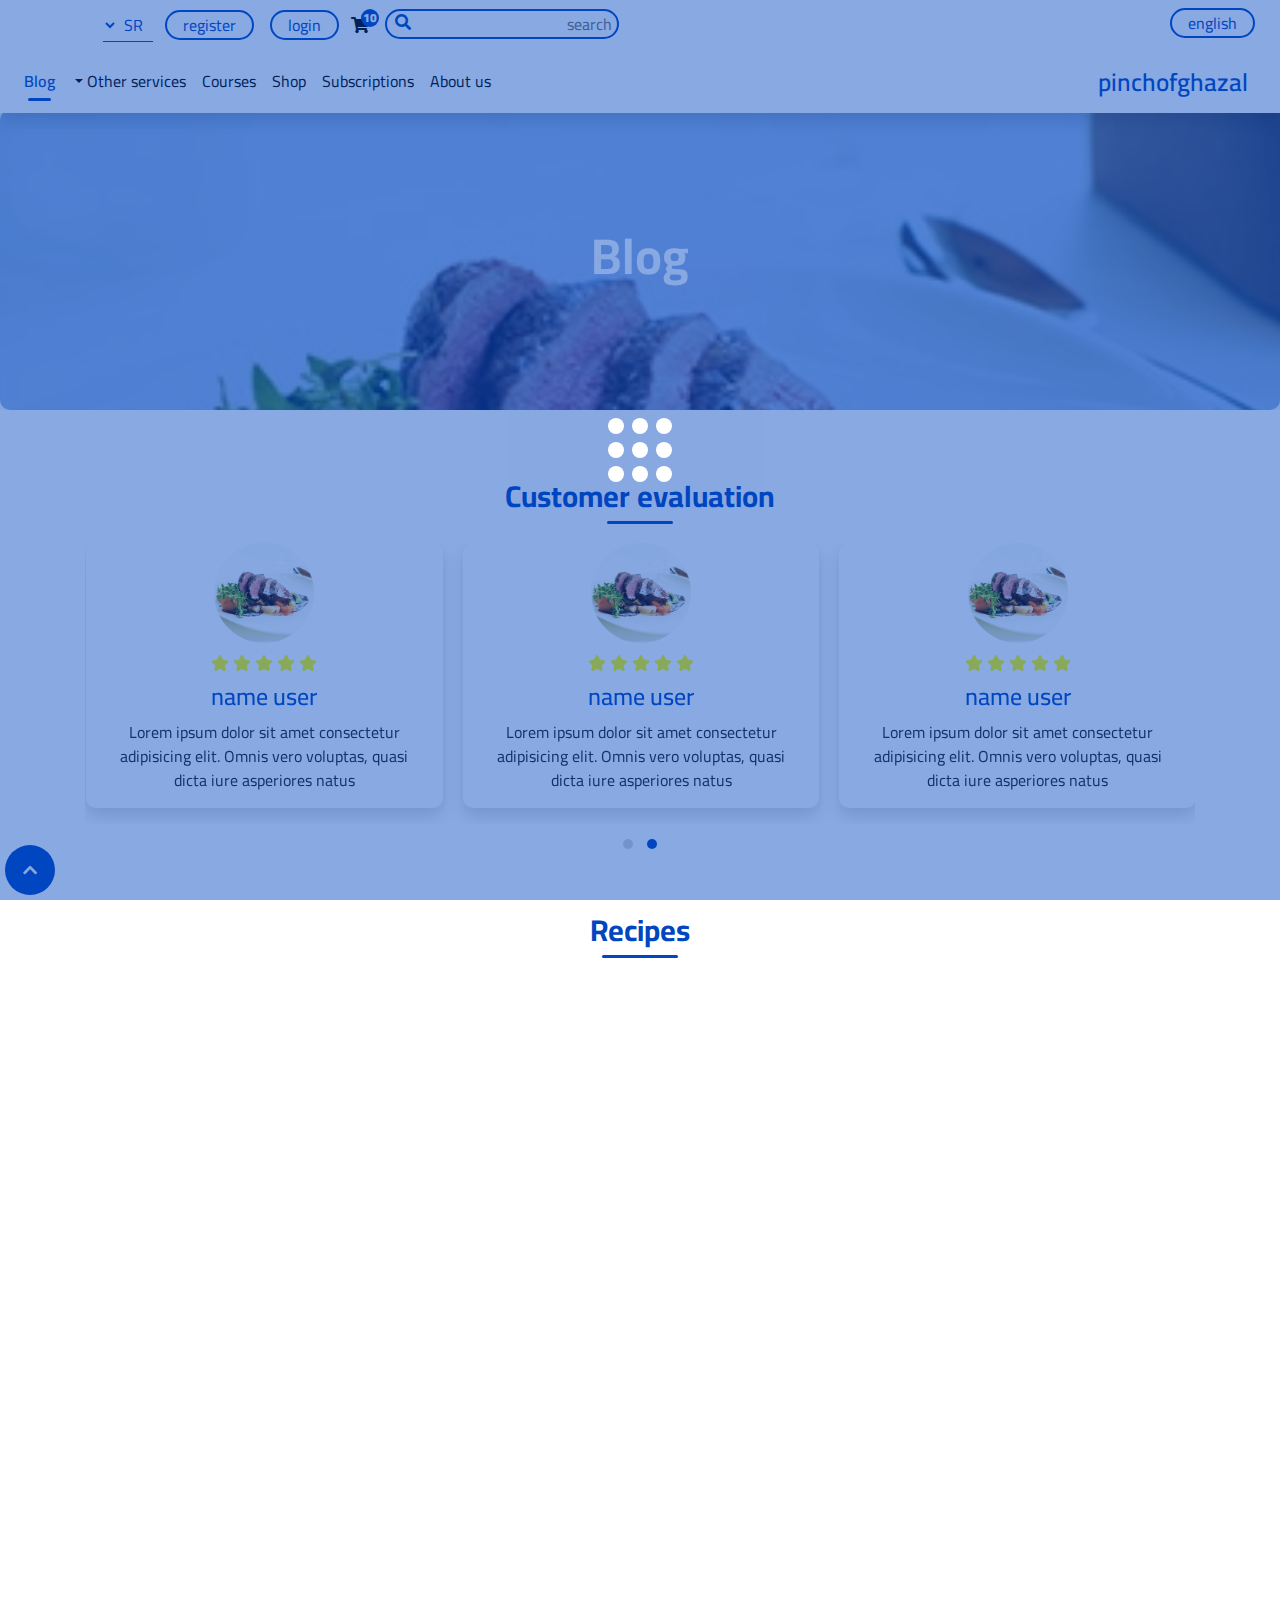
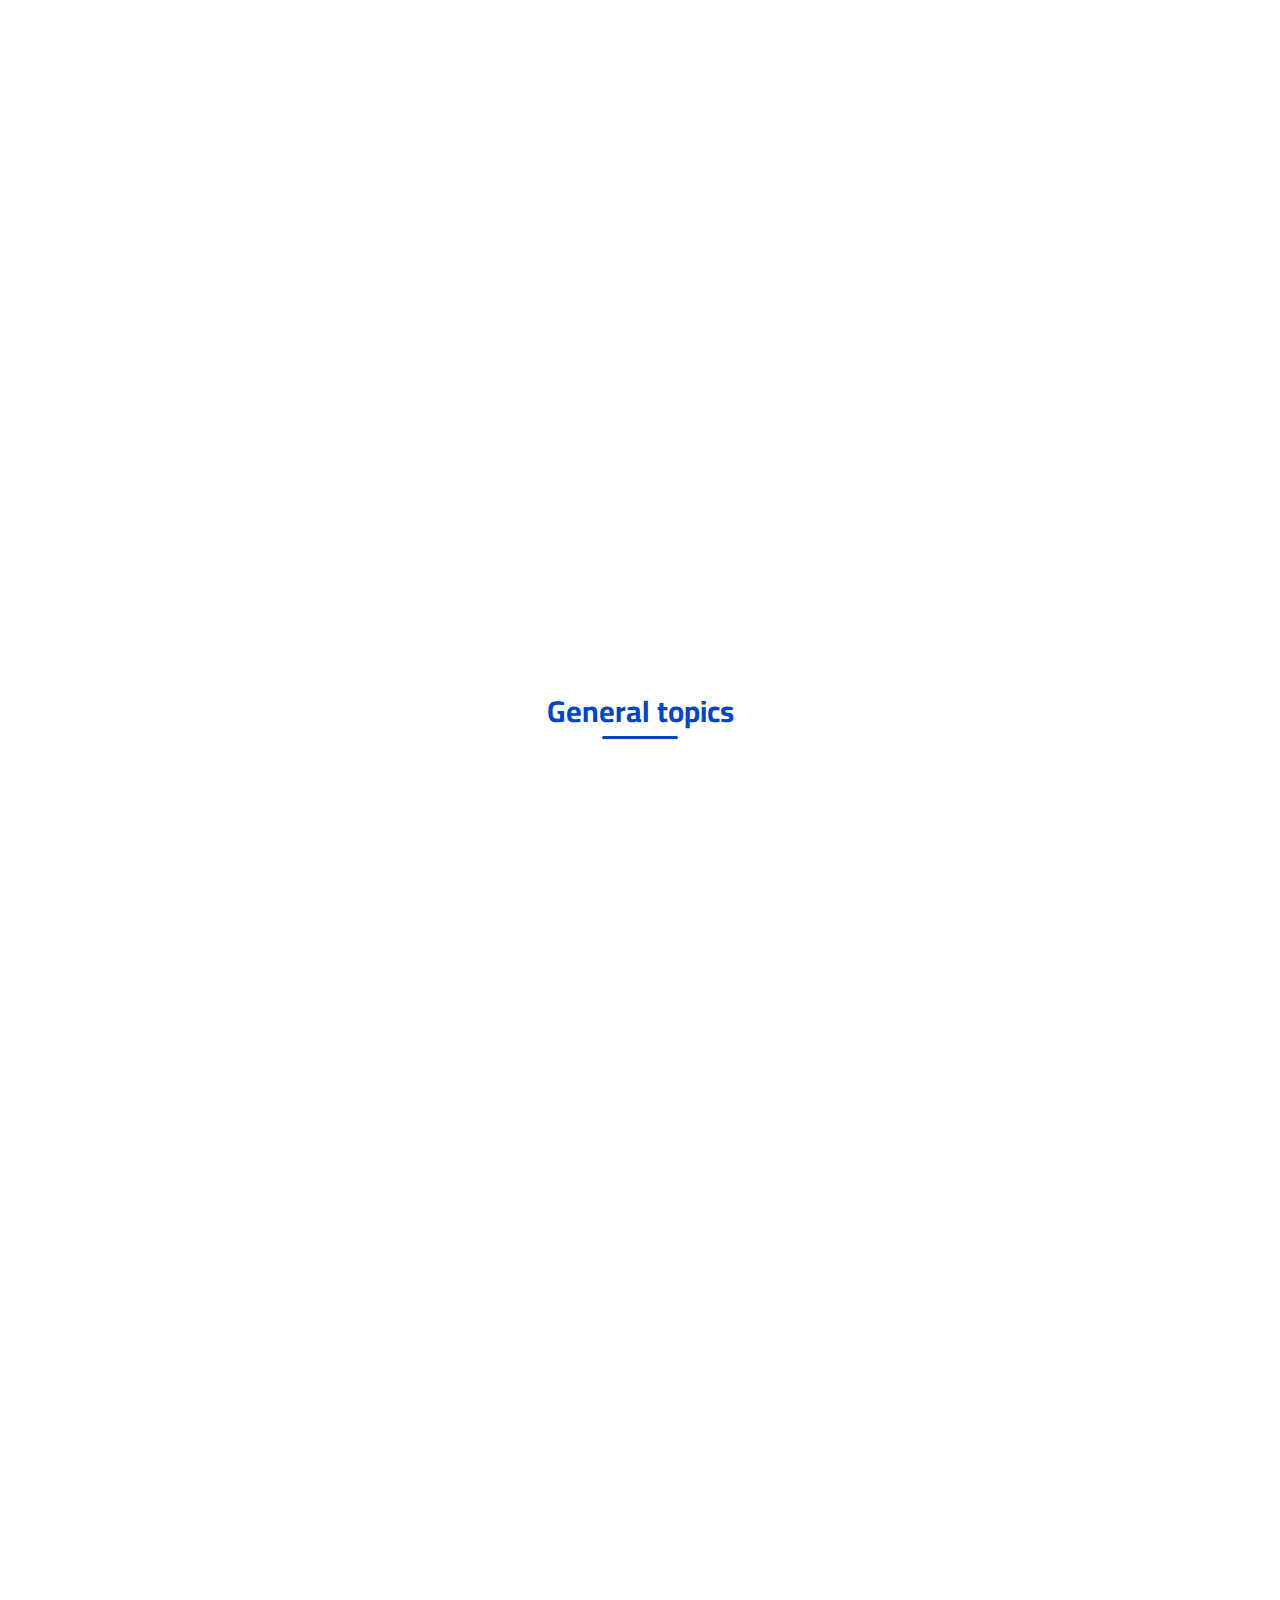
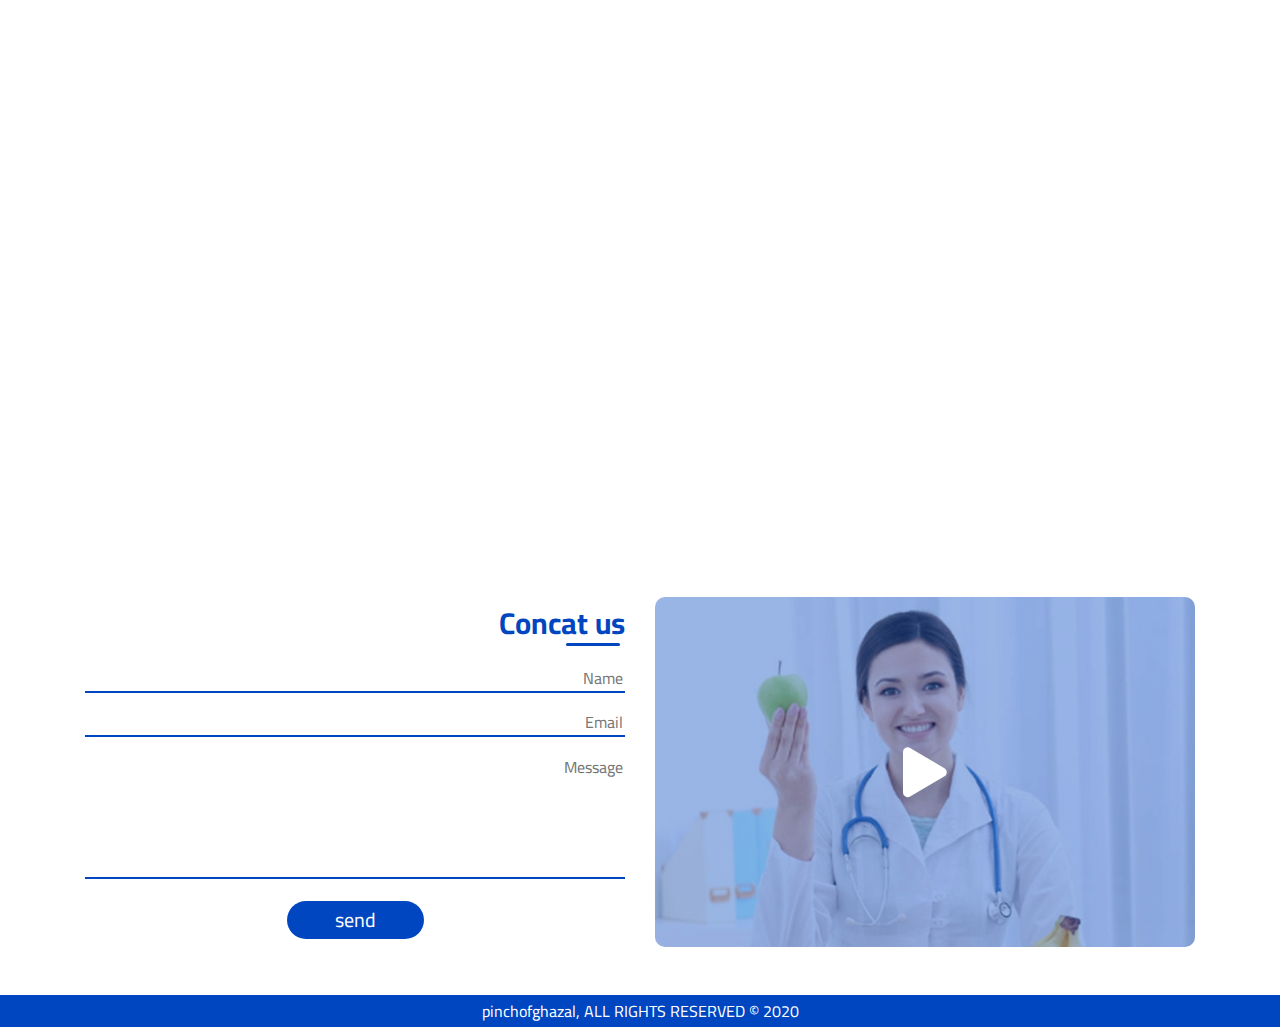
<file: blog_rtl.html>
<!DOCTYPE html>
<html lang="en" dir="rtl">

<head>
    <meta charset="UTF-8">
    <meta name="viewport" content="width=device-width, initial-scale=1.0">
    <title>pinchofghazal</title>
    <link rel="stylesheet" href="css/bootstrap.css">
    <link rel="stylesheet" href="css/all.min.css">
    <link rel="stylesheet" href="css/aos.css">
    <link rel="stylesheet" href="css/magnific-popup.min.css">
    <link rel="stylesheet" href="css/owl.carousel.min.css">
    <link rel="stylesheet" href="css/owl.theme.default.min.css">
    <link rel="stylesheet" href="css/main.css">
    <link rel="preconnect" href="https://fonts.gstatic.com">
    <link href="https://fonts.googleapis.com/css2?family=Cairo:wght@200;300;400;600;700;900&display=swap" rel="stylesheet">
</head>

<body>


    <div class="loader">

        <div class="lds-grid">
            <div></div>
            <div></div>
            <div></div>
            <div></div>
            <div></div>
            <div></div>
            <div></div>
            <div></div>
            <div></div>
        </div>
    </div>



    <div class="fixed-top bg-white shadow all-top">
        <div class="top-nav d-block bg-white py-2 clearfix px-5-all">
            <div class="d-inline-block w-25-all ">
                <button class="change-langulage rounded-pill px-3"><a href="index.html">english</a></button>
            </div>
            <div class="d-inline-block w-70 ">
                <div class="all-nav-top">

                    <div class="d-inline-block mx-3 float-right-all">
                        <a href="">
                            <i class="fas fa-shopping-cart">
                                <span>10</span>
                            </i>
                        </a>
                        <button class="change-langulage mx-2 rounded-pill px-3 top-mop"><a href="index.html">login</a></button>
                        <button class="change-langulage mx-1 rounded-pill px-3 top-mop"><a href="index.html">register</a></button>
                        <select class="py-0 px-0 mx-1 top-mop">
                            <option>SR</option>
                            <option value="Option 2">$</option>
                            <option value="Option 3">Reservation</option>
                        </select>


                    </div>
                    <div class="d-inline-block float-right-all position-relative search-all">
                        <input type="text" class="search rounded-pill" placeholder="search">
                        <i class="fas fa-search"></i>
                    </div>

                </div>

            </div>
        </div>
        <nav class="navbar navbar-expand-lg navbar-light bg-light bg-white">

            <a class="navbar-brand" href="index_rtl.html">pinchofghazal</a>
            <button class="navbar-toggler" type="button" data-toggle="collapse" data-target="#navbarNav" aria-controls="navbarNav" aria-expanded="false" aria-label="Toggle navigation">
                <span class="navbar-toggler-icon"></span>
            </button>
            <div class="collapse navbar-collapse " id="navbarNav">
                <ul class="navbar-nav mAll-auto ">
                    <li class="nav-item ">
                        <a class="nav-link" href="#">About us <span class="sr-only">(current)</span></a>
                    </li>
                    <li class="nav-item">
                        <a class="nav-link" href="Subscriptions_rtl.html">Subscriptions</a>
                    </li>
                    <li class="nav-item">
                        <a class="nav-link" href="#">Shop</a>
                    </li>
                    <li class="nav-item">
                        <a class="nav-link" href="#">Courses</a>
                    </li>

                    <li class="nav-item dropdown">
                        <a class="nav-link dropdown-toggle" href="#" id="navbarDropdown" role="button" data-toggle="dropdown" aria-haspopup="true" aria-expanded="false">
                            Other services

                        </a>
                        <div class="dropdown-menu" aria-labelledby="navbarDropdown">
                            <a class="dropdown-item" href="">Action</a>
                            <a class="dropdown-item" href="">Another action</a>
                            <a class="dropdown-item" href="">Something else here</a>
                        </div>
                    </li>
                    <li class="nav-item">
                        <a class="nav-link active-nav" href="blog_rtl.html">Blog</a>
                    </li>

                    <li class="nav-item mop">
                        <a class="nav-link " href="#">login</a>
                    </li>

                    <li class="nav-item mop">
                        <a class="nav-link " href="#">register</a>
                    </li>

                    <li class="nav-item mop">
                        <a class="nav-link ">
                            <select class="py-0 px-0">
                                  <option>SR</option>
                                  <option value="Option 2">$</option>
                                  <option value="Option 3">Reservation</option>
                              </select>
                        </a>
                    </li>

                </ul>
            </div>
        </nav>
    </div>

    <div class="header-blog" style="background-image: url(./img/blog1.jpg);">
        <div class="overlay-2">
            <div class="text-center blog-header d-flex justify-content-center align-items-center">
                <div>
                    <h3 data-aos="fade-down-left">Blog</h3>

                </div>
            </div>
        </div>

    </div>
    <section>
        <div class="container mt-5 pt-3">
            <div class="text-center mb-4 f-title position-relative">
                Customer evaluation

            </div>

            <div class="owl-carousel owl-theme">

                <div class="item">
                    <div class="bg-white shadow radius-20">
                        <div>
                            <div class="text-center d-flex justify-content-center">
                                <img src="./img/blog1.jpg" class=" img-all-blog rounded-circle" alt="">

                            </div>
                            <div class="text-center my-2">
                                <i class="fas fa-star"></i> <i class="fas fa-star"></i> <i class="fas fa-star"></i> <i class="fas fa-star"></i> <i class="fas fa-star"></i>
                            </div>
                            <h4 class="main-color text-center">
                                name user
                            </h4>
                            <p class="px-3 pb-3 text-center">
                                Lorem ipsum dolor sit amet consectetur adipisicing elit. Omnis vero voluptas, quasi dicta iure asperiores natus
                            </p>
                        </div>

                    </div>
                </div>

                <div class="item">
                    <div class="bg-white shadow radius-20">
                        <div>
                            <div class="text-center d-flex justify-content-center">
                                <img src="./img/blog1.jpg" class=" img-all-blog rounded-circle" alt="">

                            </div>
                            <div class="text-center my-2">
                                <i class="fas fa-star"></i> <i class="fas fa-star"></i> <i class="fas fa-star"></i> <i class="fas fa-star"></i> <i class="fas fa-star"></i>
                            </div>
                            <h4 class="main-color text-center">
                                name user
                            </h4>
                            <p class="px-3 pb-3 text-center">
                                Lorem ipsum dolor sit amet consectetur adipisicing elit. Omnis vero voluptas, quasi dicta iure asperiores natus
                            </p>
                        </div>

                    </div>
                </div>

                <div class="item">
                    <div class="bg-white shadow radius-20">
                        <div>
                            <div class="text-center d-flex justify-content-center">
                                <img src="./img/blog1.jpg" class=" img-all-blog rounded-circle" alt="">

                            </div>
                            <div class="text-center my-2">
                                <i class="fas fa-star"></i> <i class="fas fa-star"></i>
                                <i class="fas fa-star"></i> <i class="fas fa-star"></i>
                                <i class="fas fa-star"></i>
                            </div>
                            <h4 class="main-color text-center">
                                name user
                            </h4>
                            <p class="px-3 pb-3 text-center">
                                Lorem ipsum dolor sit amet consectetur adipisicing elit. Omnis vero voluptas, quasi dicta iure asperiores natus
                            </p>
                        </div>

                    </div>
                </div>

                <div class="item">
                    <div class="bg-white shadow radius-20">
                        <div>
                            <div class="text-center d-flex justify-content-center">
                                <img src="./img/blog1.jpg" class=" img-all-blog rounded-circle" alt="">

                            </div>
                            <div class="text-center my-2">
                                <i class="fas fa-star"></i> <i class="fas fa-star"></i> <i class="fas fa-star"></i> <i class="fas fa-star"></i> <i class="fas fa-star"></i>
                            </div>
                            <h4 class="main-color text-center">
                                name user
                            </h4>
                            <p class="px-3 pb-3 text-center">
                                Lorem ipsum dolor sit amet consectetur adipisicing elit. Omnis vero voluptas, quasi dicta iure asperiores natus
                            </p>
                        </div>

                    </div>
                </div>

                <div class="item">
                    <div class="bg-white shadow radius-20">
                        <div>
                            <div class="text-center d-flex justify-content-center">
                                <img src="./img/blog1.jpg" class=" img-all-blog rounded-circle" alt="">

                            </div>
                            <div class="text-center my-2">
                                <i class="fas fa-star"></i> <i class="fas fa-star"></i> <i class="fas fa-star"></i> <i class="fas fa-star"></i> <i class="fas fa-star"></i>
                            </div>
                            <h4 class="main-color text-center">
                                name user
                            </h4>
                            <p class="px-3 pb-3 text-center">
                                Lorem ipsum dolor sit amet consectetur adipisicing elit. Omnis vero voluptas, quasi dicta iure asperiores natus
                            </p>
                        </div>

                    </div>
                </div>

                <div class="item">
                    <div class="bg-white shadow radius-20">
                        <div>
                            <div class="text-center d-flex justify-content-center">
                                <img src="./img/blog1.jpg" class=" img-all-blog rounded-circle" alt="">

                            </div>
                            <div class="text-center my-2">
                                <i class="fas fa-star"></i> <i class="fas fa-star"></i>
                                <i class="fas fa-star"></i> <i class="fas fa-star"></i>
                                <i class="fas fa-star"></i>
                            </div>
                            <h4 class="main-color text-center">
                                name user
                            </h4>
                            <p class="px-3 pb-3 text-center">
                                Lorem ipsum dolor sit amet consectetur adipisicing elit. Omnis vero voluptas, quasi dicta iure asperiores natus
                            </p>
                        </div>

                    </div>
                </div>

            </div>
        </div>
    </section>
    <section class="my-5">
        <div class="text-center mb-4 f-title position-relative">
            Recipes

        </div>
        <div class="container Recipes">
            <div class="row">
                <div class="col-md-4 my-2" data-aos-offset="500" data-aos-duration="1000" data-aos="fade-down-left">
                    <div class="radius-20 position-relative overflow-hidden">

                        <img src="./img/blog1.jpg" class="w-100 radius-20 img-fluid" alt="">
                        <div class="overlay-4 d-flex justify-content-center align-items-center">
                            <a class="viewMore open-all rounded-pill" href="https://www.youtube.com/watch?v=DBaBpQOu3nA" target="_blank">

                                <i class="fas fa-play"></i>
                            </a>
                        </div>
                    </div>

                </div>
                <div class="col-md-4 my-2" data-aos-offset="500" data-aos-duration="1000" data-aos="fade-down-left">
                    <div class="radius-20 position-relative overflow-hidden">

                        <img src="./img/blog1.jpg" class="w-100 radius-20 img-fluid" alt="">
                        <div class="overlay-4 d-flex justify-content-center align-items-center">
                            <a class="viewMore open-all rounded-pill" href="https://www.youtube.com/watch?v=DBaBpQOu3nA" target="_blank">

                                <i class="fas fa-play"></i>
                            </a>
                        </div>
                    </div>

                </div>
                <div class="col-md-4 my-2" data-aos-offset="500" data-aos-duration="1000" data-aos="fade-down-left">
                    <div class="radius-20 position-relative overflow-hidden">

                        <img src="./img/blog1.jpg" class="w-100 radius-20 img-fluid" alt="">
                        <div class="overlay-4 d-flex justify-content-center align-items-center">
                            <a class="viewMore open-all rounded-pill" href="https://www.youtube.com/watch?v=DBaBpQOu3nA" target="_blank">

                                <i class="fas fa-play"></i>
                            </a>
                        </div>
                    </div>

                </div>
                <div class="col-md-4 my-2" data-aos-offset="500" data-aos-duration="1000" data-aos="fade-down-left">
                    <div class="radius-20 position-relative overflow-hidden">

                        <img src="./img/blog1.jpg" class="w-100 radius-20 img-fluid" alt="">
                        <div class="overlay-4 d-flex justify-content-center align-items-center">
                            <a class="viewMore open-all rounded-pill" href="https://www.youtube.com/watch?v=DBaBpQOu3nA" target="_blank">

                                <i class="fas fa-play"></i>
                            </a>
                        </div>
                    </div>

                </div>

                <div class="col-md-4 my-2" data-aos-offset="500" data-aos-duration="1000" data-aos="fade-down-left">
                    <div class="radius-20 position-relative overflow-hidden">

                        <img src="./img/blog1.jpg" class="w-100 radius-20 img-fluid" alt="">
                        <div class="overlay-4 d-flex justify-content-center align-items-center">
                            <a class="viewMore open-all rounded-pill" href="https://www.youtube.com/watch?v=DBaBpQOu3nA" target="_blank">

                                <i class="fas fa-play"></i>
                            </a>
                        </div>
                    </div>

                </div>

                <div class="col-md-4 my-2" data-aos-offset="500" data-aos-duration="1000" data-aos="fade-down-left">
                    <div class="radius-20 position-relative overflow-hidden">

                        <img src="./img/blog1.jpg" class="w-100 radius-20 img-fluid" alt="">
                        <div class="overlay-4 d-flex justify-content-center align-items-center">
                            <a class="viewMore open-all rounded-pill" href="https://www.youtube.com/watch?v=DBaBpQOu3nA" target="_blank">

                                <i class="fas fa-play"></i>
                            </a>
                        </div>
                    </div>

                </div>
                <div class="col-md-4 my-2" data-aos-offset="500" data-aos-duration="1000" data-aos="fade-down-left">
                    <div class="radius-20 position-relative overflow-hidden">

                        <img src="./img/blog1.jpg" class="w-100 radius-20 img-fluid" alt="">
                        <div class="overlay-4 d-flex justify-content-center align-items-center">
                            <a class="viewMore open-all rounded-pill" href="https://www.youtube.com/watch?v=DBaBpQOu3nA" target="_blank">

                                <i class="fas fa-play"></i>
                            </a>
                        </div>
                    </div>

                </div>
                <div class="col-md-4 my-2" data-aos-offset="500" data-aos-duration="1000" data-aos="fade-down-left">
                    <div class="radius-20 position-relative overflow-hidden">

                        <img src="./img/blog1.jpg" class="w-100 radius-20 img-fluid" alt="">
                        <div class="overlay-4 d-flex justify-content-center align-items-center">
                            <a class="viewMore open-all rounded-pill" href="https://www.youtube.com/watch?v=DBaBpQOu3nA" target="_blank">

                                <i class="fas fa-play"></i>
                            </a>
                        </div>
                    </div>

                </div>
                <div class="col-md-4 my-2" data-aos-offset="500" data-aos-duration="1000" data-aos="fade-down-left">
                    <div class="radius-20 position-relative overflow-hidden">

                        <img src="./img/blog1.jpg" class="w-100 radius-20 img-fluid" alt="">
                        <div class="overlay-4 d-flex justify-content-center align-items-center">
                            <a class="viewMore open-all rounded-pill" href="https://www.youtube.com/watch?v=DBaBpQOu3nA" target="_blank">

                                <i class="fas fa-play"></i>
                            </a>
                        </div>
                    </div>

                </div>
                <div class="col-md-4 my-2" data-aos-offset="500" data-aos-duration="1000" data-aos="fade-down-left">
                    <div class="radius-20 position-relative overflow-hidden">

                        <img src="./img/blog1.jpg" class="w-100 radius-20 img-fluid" alt="">
                        <div class="overlay-4 d-flex justify-content-center align-items-center">
                            <a class="viewMore open-all rounded-pill" href="https://www.youtube.com/watch?v=DBaBpQOu3nA" target="_blank">

                                <i class="fas fa-play"></i>
                            </a>
                        </div>
                    </div>

                </div>
                <div class="col-md-4 my-2" data-aos-offset="500" data-aos-duration="1000" data-aos="fade-down-left">
                    <div class="radius-20 position-relative overflow-hidden">

                        <img src="./img/blog1.jpg" class="w-100 radius-20 img-fluid" alt="">
                        <div class="overlay-4 d-flex justify-content-center align-items-center">
                            <a class="viewMore open-all rounded-pill" href="https://www.youtube.com/watch?v=DBaBpQOu3nA" target="_blank">

                                <i class="fas fa-play"></i>
                            </a>
                        </div>
                    </div>

                </div>
                <div class="col-md-4 my-2" data-aos-offset="500" data-aos-duration="1000" data-aos="fade-down-left">
                    <div class="radius-20 position-relative overflow-hidden">

                        <img src="./img/blog1.jpg" class="w-100 radius-20 img-fluid" alt="">
                        <div class="overlay-4 d-flex justify-content-center align-items-center">
                            <a class="viewMore open-all rounded-pill" href="https://www.youtube.com/watch?v=DBaBpQOu3nA" target="_blank">

                                <i class="fas fa-play"></i>
                            </a>
                        </div>
                    </div>

                </div>
            </div>
        </div>
    </section>
    <section class="mb-5">
        <div class="text-center mb-4 f-title position-relative">
            General topics

        </div>
        <div class="container">
            <div class="row">


                <div class="col-md-12 my-3">
                    <div class="row py-0 bg-white shadow radius-20" data-aos-offset="500" data-aos-duration="1000" data-aos="flip-down">
                        <div class="col-md-4 px-0 py-0">
                            <img src="./img/ex3.jpg" class=" w-100 h-100" alt="">
                        </div>
                        <div class="col-md-8 d-flex align-items-center">
                            <div>

                                <h4 class="main-color"><i class="fas fa-dot-circle px-1"></i> name topics</h4>
                                <p>
                                    Lorem ipsum dolor sit amet consectetur adipisicing elit. Velit sapiente in officiis est corrupti aut magnam consequatur dolore labore excepturi, possimus provident ut soluta, deserunt facere! Ea suscipit sed eligendi!
                                </p>
                            </div>

                        </div>
                    </div>
                </div>

                <div class="col-md-12 my-3">
                    <div class="row py-0 bg-white shadow radius-20" data-aos-offset="500" data-aos-duration="1000" data-aos="flip-down">
                        <div class="col-md-4 px-0 py-0">
                            <img src="./img/ex3.jpg" class=" w-100 h-100" alt="">
                        </div>
                        <div class="col-md-8 d-flex align-items-center">
                            <div>

                                <h4 class="main-color"><i class="fas fa-dot-circle px-1"></i> name topics</h4>
                                <p>
                                    Lorem ipsum dolor sit amet consectetur adipisicing elit. Velit sapiente in officiis est corrupti aut magnam consequatur dolore labore excepturi, possimus provident ut soluta, deserunt facere! Ea suscipit sed eligendi!
                                </p>
                            </div>

                        </div>
                    </div>
                </div>
                <div class="col-md-12 my-3">
                    <div class="row py-0 bg-white shadow radius-20" data-aos-offset="500" data-aos-duration="1000" data-aos="flip-down">
                        <div class="col-md-4 px-0 py-0">
                            <img src="./img/ex3.jpg" class=" w-100 h-100" alt="">
                        </div>
                        <div class="col-md-8 d-flex align-items-center">
                            <div>

                                <h4 class="main-color"><i class="fas fa-dot-circle px-1"></i> name topics</h4>
                                <p>
                                    Lorem ipsum dolor sit amet consectetur adipisicing elit. Velit sapiente in officiis est corrupti aut magnam consequatur dolore labore excepturi, possimus provident ut soluta, deserunt facere! Ea suscipit sed eligendi!
                                </p>
                            </div>

                        </div>
                    </div>
                </div>
                <div class="col-md-12 my-3">
                    <div class="row py-0 bg-white shadow radius-20" data-aos-offset="500" data-aos-duration="1000" data-aos="flip-down">
                        <div class="col-md-4 px-0 py-0">
                            <img src="./img/ex3.jpg" class=" w-100 h-100" alt="">
                        </div>
                        <div class="col-md-8 d-flex align-items-center">
                            <div>

                                <h4 class="main-color"><i class="fas fa-dot-circle px-1"></i> name topics</h4>
                                <p>
                                    Lorem ipsum dolor sit amet consectetur adipisicing elit. Velit sapiente in officiis est corrupti aut magnam consequatur dolore labore excepturi, possimus provident ut soluta, deserunt facere! Ea suscipit sed eligendi!
                                </p>
                            </div>

                        </div>
                    </div>
                </div>
                <div class="col-md-12 my-3">
                    <div class="row py-0 bg-white shadow radius-20" data-aos-offset="500" data-aos-duration="1000" data-aos="flip-down">
                        <div class="col-md-4 px-0 py-0">
                            <img src="./img/ex3.jpg" class=" w-100 h-100" alt="">
                        </div>
                        <div class="col-md-8 d-flex align-items-center">
                            <div>

                                <h4 class="main-color"><i class="fas fa-dot-circle px-1"></i> name topics</h4>
                                <p>
                                    Lorem ipsum dolor sit amet consectetur adipisicing elit. Velit sapiente in officiis est corrupti aut magnam consequatur dolore labore excepturi, possimus provident ut soluta, deserunt facere! Ea suscipit sed eligendi!
                                </p>
                            </div>

                        </div>
                    </div>
                </div>


            </div>
        </div>
    </section>
    <section>
        <div class="container my-5">
            <div class="row">
                <div class="col-md-6">
                    <div class="position-relative">
                        <img src="./img/ex3.jpg" class="w-100 border-10 img-fluid " alt="">
                        <div class="overlay-2 d-flex align-items-center justify-content-center">
                            <a class="viewMore open-all rounded-pill" href="https://www.youtube.com/watch?v=DBaBpQOu3nA" target="_blank">

                                <i class="fas fa-play"></i>
                            </a>
                        </div>
                    </div>
                </div>

                <div class="col-md-6 conact">
                    <h2 class="position-relative title-sec my-2">Concat us</h2>
                    <div class="d-flex align-items-center ">
                        <div class="w-100">
                            <form action="" method="">
                                <div class="my-3">
                                    <input type="text" class="w-100" placeholder="Name">
                                </div>
                                <div class="my-3">
                                    <input type="email" class="w-100" placeholder="Email">
                                </div>
                                <div class="my-3">
                                    <textarea name="" id="" rows="5" class="w-100" placeholder="Message"></textarea>
                                </div>
                                <div class="text-center">
                                    <button class="send-btn rounded-pill px-5 py-1">send</button>
                                </div>
                            </form>
                        </div>
                    </div>

                </div>

            </div>
        </div>
    </section>
    <div class="bg-main py-1 color-main text-center">
        2020 © pinchofghazal, ALL RIGHTS RESERVED
    </div>
    <div id="up">
        <i class="fas fa-chevron-up"></i>
    </div>
    <script src="js/jquery-3-4-1-min.js"></script>
    <script src="js/popper.min.js"></script>
    <script src="js/bootstrap.js"></script>
    <script src="js/aos.js"></script>
    <script src="js/jquery.magnific-popup.min.js"></script>
    <script src="js/videopopup.js"></script>
    <script src="js/owl.carousel.min.js"></script>
    <script src="js/main.js"></script>
    <script src="js/blog.js"></script>
</body>

</html>
</file>
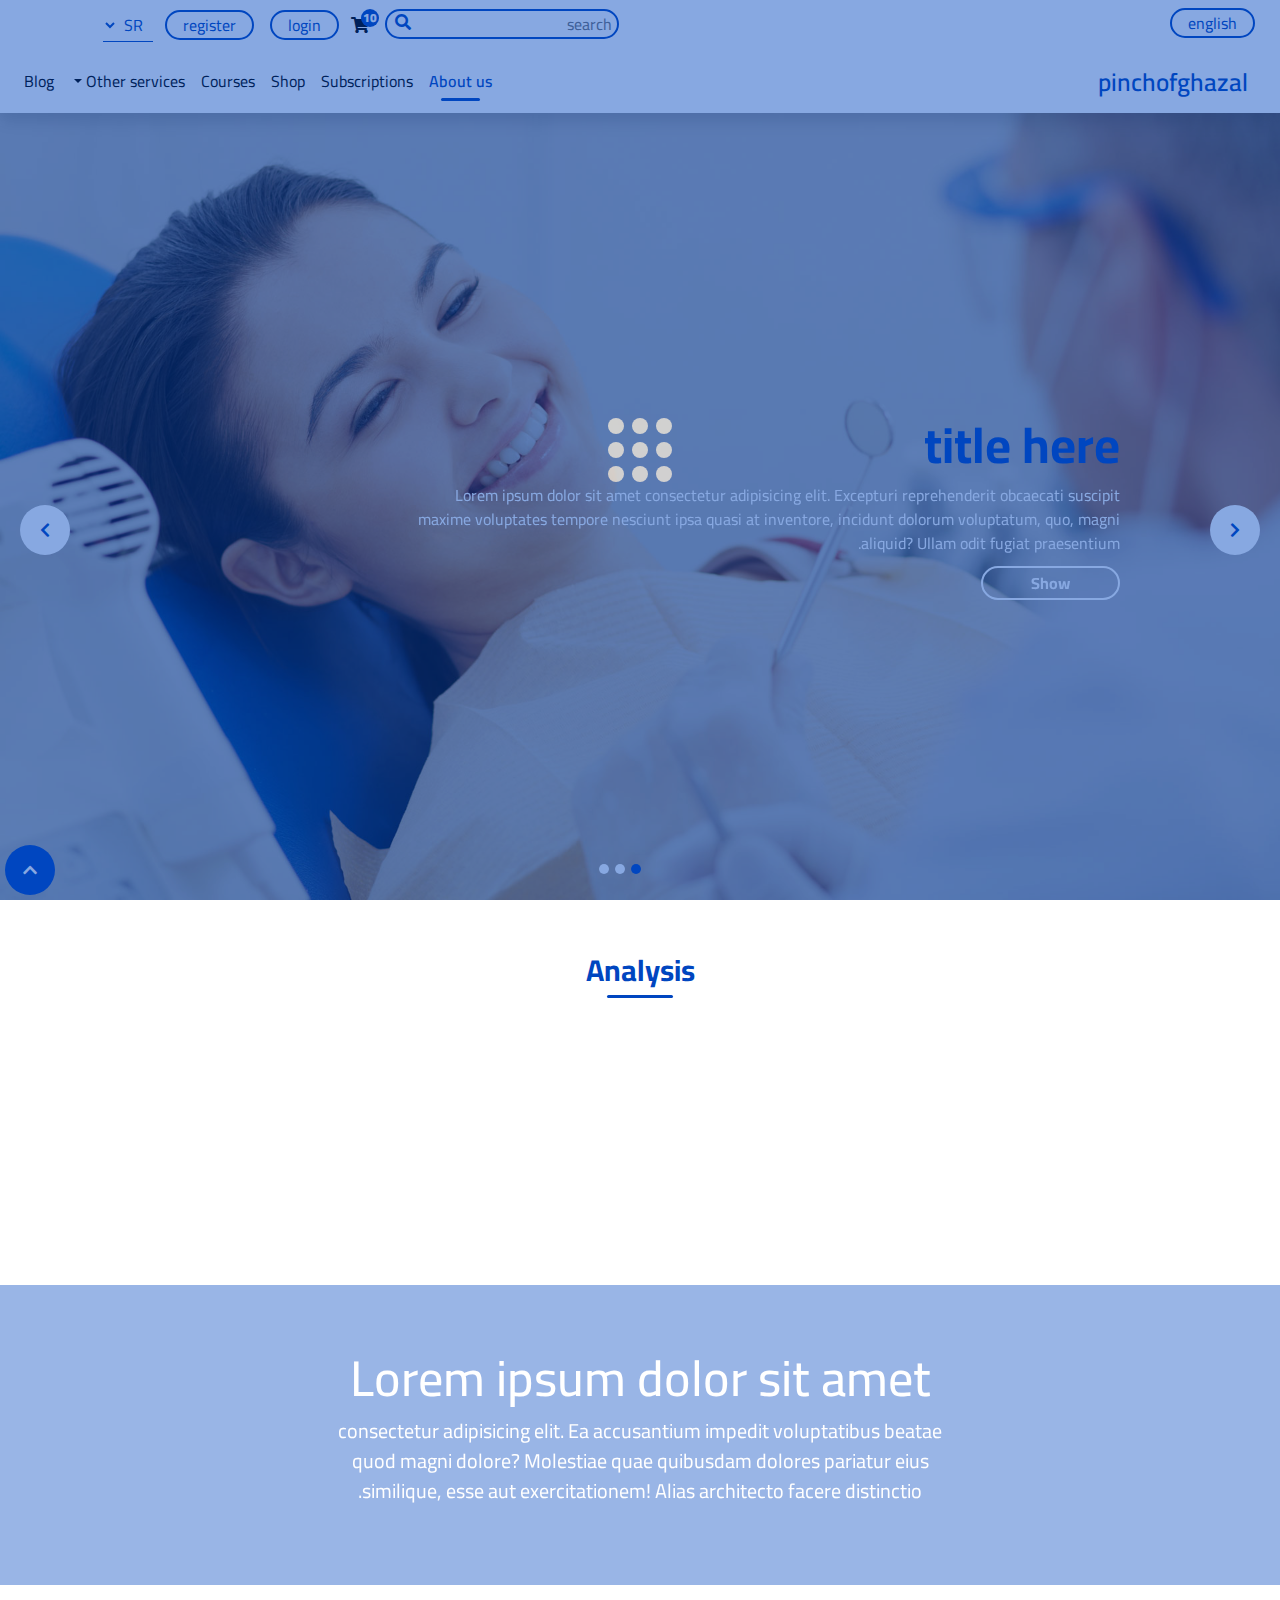
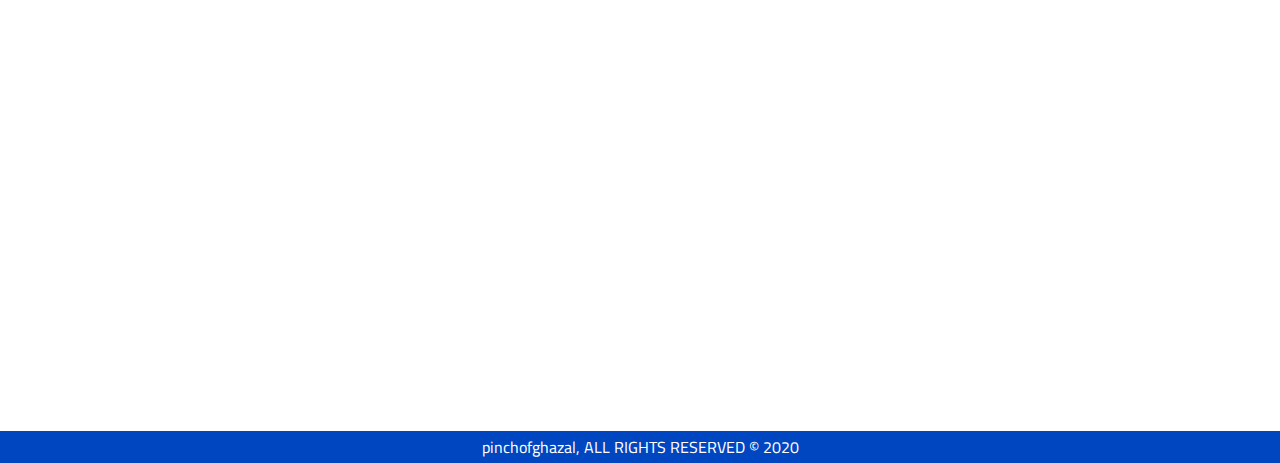
<file: index_rtl.html>
<!DOCTYPE html>
<html lang="en" dir="rtl">

<head>
    <meta charset="UTF-8">
    <meta name="viewport" content="width=device-width, initial-scale=1.0">
    <title>pinchofghazal</title>
    <link rel="stylesheet" href="css/bootstrap.css">
    <link rel="stylesheet" href="css/all.min.css">
    <link rel="stylesheet" href="css/aos.css">
    <link rel="stylesheet" href="css/magnific-popup.min.css">
    <link rel="stylesheet" href="css/main.css">
    <link rel="preconnect" href="https://fonts.gstatic.com">
    <link href="https://fonts.googleapis.com/css2?family=Cairo:wght@200;300;400;600;700;900&display=swap" rel="stylesheet">
</head>

<body>


    <div class="loader">

        <div class="lds-grid">
            <div></div>
            <div></div>
            <div></div>
            <div></div>
            <div></div>
            <div></div>
            <div></div>
            <div></div>
            <div></div>
        </div>
    </div>

    <div class="fixed-top bg-white shadow all-top">
        <div class="top-nav d-block bg-white py-2 clearfix px-5-all">
            <div class="d-inline-block w-25-all ">
                <button class="change-langulage rounded-pill px-3"><a href="index.html">english</a></button>
            </div>
            <div class="d-inline-block w-70 ">
                <div class="all-nav-top">

                    <div class="d-inline-block mx-3 float-right-all">
                        <a href="">
                            <i class="fas fa-shopping-cart">
                                <span>10</span>
                            </i>
                        </a>
                        <button class="change-langulage mx-2 rounded-pill px-3 top-mop"><a
                                href="index.html">login</a></button>
                        <button class="change-langulage mx-1 rounded-pill px-3 top-mop"><a
                                href="index.html">register</a></button>
                        <select class="py-0 px-0 mx-1 top-mop">
                            <option>SR</option>
                            <option value="Option 2">$</option>
                            <option value="Option 3">Reservation</option>
                        </select>


                    </div>
                    <div class="d-inline-block float-right-all position-relative search-all">
                        <input type="text" class="search rounded-pill" placeholder="search">
                        <i class="fas fa-search"></i>
                    </div>

                </div>

            </div>
        </div>
        <nav class="navbar navbar-expand-lg navbar-light bg-light bg-white">

            <a class="navbar-brand" href="index_rtl.html">pinchofghazal</a>
            <button class="navbar-toggler" type="button" data-toggle="collapse" data-target="#navbarNav" aria-controls="navbarNav" aria-expanded="false" aria-label="Toggle navigation">
                <span class="navbar-toggler-icon"></span>
            </button>
            <div class="collapse navbar-collapse " id="navbarNav">
                <ul class="navbar-nav mAll-auto ">
                    <li class="nav-item ">
                        <a class="nav-link active-nav" href="#">About us <span class="sr-only">(current)</span></a>
                    </li>
                    <li class="nav-item">
                        <a class="nav-link" href="Subscriptions_rtl.html">Subscriptions</a>
                    </li>
                    <li class="nav-item">
                        <a class="nav-link" href="#">Shop</a>
                    </li>
                    <li class="nav-item">
                        <a class="nav-link" href="#">Courses</a>
                    </li>

                    <li class="nav-item dropdown">
                        <a class="nav-link dropdown-toggle" href="#" id="navbarDropdown" role="button" data-toggle="dropdown" aria-haspopup="true" aria-expanded="false">
                            Other services

                        </a>
                        <div class="dropdown-menu" aria-labelledby="navbarDropdown">
                            <a class="dropdown-item" href="">Action</a>
                            <a class="dropdown-item" href="">Another action</a>
                            <a class="dropdown-item" href="">Something else here</a>
                        </div>
                    </li>
                    <li class="nav-item">
                        <a class="nav-link " href="blog_rtl.html">Blog</a>
                    </li>

                    <li class="nav-item mop">
                        <a class="nav-link " href="#">login</a>
                    </li>

                    <li class="nav-item mop">
                        <a class="nav-link " href="#">register</a>
                    </li>

                    <li class="nav-item mop">
                        <a class="nav-link ">
                            <select class="py-0 px-0">
                                <option>SR</option>
                                <option value="Option 2">$</option>
                                <option value="Option 3">Reservation</option>
                            </select>
                        </a>
                    </li>

                </ul>
            </div>
        </nav>
    </div>




    <div id="carouselExampleIndicators" class="carousel slide header-all" data-ride="carousel">
        <ol class="carousel-indicators">
            <li data-target="#carouselExampleIndicators" data-slide-to="0" class="active"></li>
            <li data-target="#carouselExampleIndicators" data-slide-to="1"></li>
            <li data-target="#carouselExampleIndicators" data-slide-to="2"></li>
        </ol>
        <div class="carousel-inner">
            <div class="carousel-item active " style="background-image: url(./img/slide_1.jpg);">
                <div class="d-flex align-items-center justify-content-center all-one overlay">

                    <div class="title-header w-75" data-aos="zoom-in-right">
                        <h2>title here</h2>
                        <p class="w-75">Lorem ipsum dolor sit amet consectetur adipisicing elit. Excepturi reprehenderit obcaecati suscipit maxime voluptates tempore nesciunt ipsa quasi at inventore, incidunt dolorum voluptatum, quo, magni aliquid? Ullam odit fugiat
                            praesentium.
                        </p>
                        <div></div>
                        <a class="viewMore video-open-one px-5 rounded-pill" href="https://www.youtube.com/watch?v=DBaBpQOu3nA" target="_blank">

                            Show
                        </a>
                    </div>
                </div>
            </div>

            <div class="carousel-item " style="background-image: url(./img/slide_2.jpg);">
                <div class="d-flex align-items-center justify-content-center all-one overlay">
                    <div class="title-header w-75">
                        <h2>title here</h2>
                        <p class="w-75">Lorem ipsum dolor sit amet consectetur adipisicing elit. Excepturi reprehenderit obcaecati suscipit maxime voluptates tempore nesciunt ipsa quasi at inventore, incidunt dolorum voluptatum, quo, magni aliquid? Ullam odit fugiat
                            praesentium.
                        </p>
                        <div></div>
                        <a class="viewMore video-open-one px-5 rounded-pill" href="https://www.youtube.com/watch?v=DBaBpQOu3nA" target="_blank">

                            Show
                        </a>
                    </div>
                </div>
            </div>
            <div class="carousel-item" style="background-image: url(./img/row-bgimage-7.jpg);">
                <div class="d-flex align-items-center justify-content-center all-one overlay">
                    <div class="title-header w-75">
                        <h2>title here</h2>
                        <p class="w-75">Lorem ipsum dolor sit amet consectetur adipisicing elit. Excepturi reprehenderit obcaecati suscipit maxime voluptates tempore nesciunt ipsa quasi at inventore, incidunt dolorum voluptatum, quo, magni aliquid? Ullam odit fugiat
                            praesentium.
                        </p>
                        <div>
                            <a class="viewMore video-open-one px-5 rounded-pill" href="https://www.youtube.com/watch?v=DBaBpQOu3nA" target="_blank">

                                Show
                            </a>
                        </div>
                    </div>
                </div>

            </div>
        </div>

        <a class="carousel-control-prev" href="#carouselExampleIndicators" role="button" data-slide="prev">
            <span class="carousel-control-prev-icon" aria-hidden="true"></span>
            <span class="sr-only">Previous</span>
            <i class="fas fa-chevron-left"></i>
        </a>
        <a class="carousel-control-next" href="#carouselExampleIndicators" role="button" data-slide="next">
            <span class="carousel-control-next-icon" aria-hidden="true"></span>
            <span class="sr-only">Next</span>
            <i class="fas fa-chevron-right"></i>

        </a>
    </div>

    <section id="count-sec">
        <div class="container my-5">
            <div class="text-center mb-4 f-title position-relative">
                Analysis
            </div>
            <div class="row">

                <div class="col-md-3 count  my-2" data-aos="zoom-in-right">
                    <div class="back-negative radius-20 pt-2 bg-white shadow position-relative">
                        <div class="text-center pt-2 d-flex align-items-center justify-content-center">
                            <span class="pro-count">
                                <i class="far fa-user"></i>

                            </span>
                        </div>
                        <div id="countOne" class=" my-2 num py-2 text-center weight-700 f-25">0</div>
                        <p class=" text-center pb-2 weight-700 f-20"> Client</p>

                    </div>
                </div>


                <div class="col-md-3 count  my-2" data-aos="zoom-in-right">
                    <div class="back-negative radius-20 pt-2 bg-white shadow position-relative">
                        <div class="text-center pt-2 d-flex align-items-center justify-content-center">
                            <span class="pro-count">
                                <i class="fas fa-shopping-cart"></i>

                            </span>
                        </div>
                        <div id="countTwo" class=" my-2 num py-2 text-center weight-700 f-25">0</div>
                        <p class=" text-center pb-2 weight-700 f-20"> Product</p>

                    </div>
                </div>


                <div class="col-md-3 count  my-2" data-aos="zoom-in-right">
                    <div class="back-negative radius-20 pt-2 bg-white shadow position-relative">
                        <div class="text-center pt-2 d-flex align-items-center justify-content-center">
                            <span class="pro-count">
                                <i class="fas fa-store-alt"></i>

                            </span>
                        </div>
                        <div id="countThree" class=" my-2 num py-2 text-center weight-700 f-25">0</div>
                        <p class=" text-center pb-2 weight-700 f-20"> Store</p>

                    </div>
                </div>

                <div class="col-md-3 count  my-2" data-aos="zoom-in-right">
                    <div class="back-negative radius-20 pt-2 bg-white shadow position-relative">
                        <div class="text-center pt-2 d-flex align-items-center justify-content-center">
                            <span class="pro-count">
                                <i class="far fa-smile"></i>

                            </span>
                        </div>
                        <div id="countFour" class=" my-2 num py-2 text-center weight-700 f-25">0</div>
                        <p class=" text-center pb-2 weight-700 f-20"> Happy client</p>

                    </div>
                </div>


            </div>
        </div>
    </section>

    <section>
        <div class="container-fluid px-0">
            <div style="background-image: url(./img/ex1.jpg);" class="bg-all">
                <div class="overlay-3 d-flex align-items-center justify-content-center" data-aos="fade-left" data-aos-anchor="#example-anchor" data-aos-offset="500" data-aos-duration="500">
                    <div class="w-50-now text-center">
                        <h4>Lorem ipsum dolor sit amet </h4>
                        <p>
                            consectetur adipisicing elit. Ea accusantium impedit voluptatibus beatae quod magni dolore? Molestiae quae quibusdam dolores pariatur eius similique, esse aut exercitationem! Alias architecto facere distinctio.
                        </p>
                    </div>
                </div>

            </div>

        </div>
    </section>

    <section>
        <div class="container my-5">
            <div class="row">
                <div class="col-md-6" data-aos="flip-left" data-aos-easing="ease-out-cubic" data-aos-duration="2000">
                    <div class="position-relative">
                        <img src="./img/ex3.jpg" class="w-100 border-10 img-fluid " alt="">
                        <div class="overlay-2 d-flex align-items-center justify-content-center">
                            <a class="viewMore open-all rounded-pill" href="https://www.youtube.com/watch?v=DBaBpQOu3nA" target="_blank">

                                <i class="fas fa-play"></i>
                            </a>
                        </div>
                    </div>
                </div>

                <div class="col-md-6 conact" data-aos="flip-left" data-aos-easing="ease-out-cubic" data-aos-duration="2000">
                    <h2 class="position-relative title-sec my-2">Concat us</h2>
                    <div class="d-flex align-items-center ">
                        <div class="w-100">
                            <form action="" method="">
                                <div class="my-3">
                                    <input type="text" class="w-100" placeholder="Name">
                                </div>
                                <div class="my-3">
                                    <input type="email" class="w-100" placeholder="Email">
                                </div>
                                <div class="my-3">
                                    <textarea name="" id="" rows="5" class="w-100" placeholder="Message"></textarea>
                                </div>
                                <div class="text-center">
                                    <button class="send-btn rounded-pill px-5 py-1">send</button>
                                </div>
                            </form>
                        </div>
                    </div>

                </div>

            </div>
        </div>
    </section>
    <div class="bg-main py-1 color-main text-center">
        2020 © pinchofghazal, ALL RIGHTS RESERVED
    </div>
    <div id="up">
        <i class="fas fa-chevron-up"></i>
    </div>
    <script src="js/jquery-3-4-1-min.js"></script>
    <script src="js/popper.min.js"></script>
    <script src="js/bootstrap.js"></script>
    <script src="js/jquery.magnific-popup.min.js"></script>
    <script src="js/videopopup.js"></script>
    <script src="js/aos.js"></script>
    <script src="js/count.js"></script>
    <script src="js/main.js"></script>
</body>

</html>
</file>
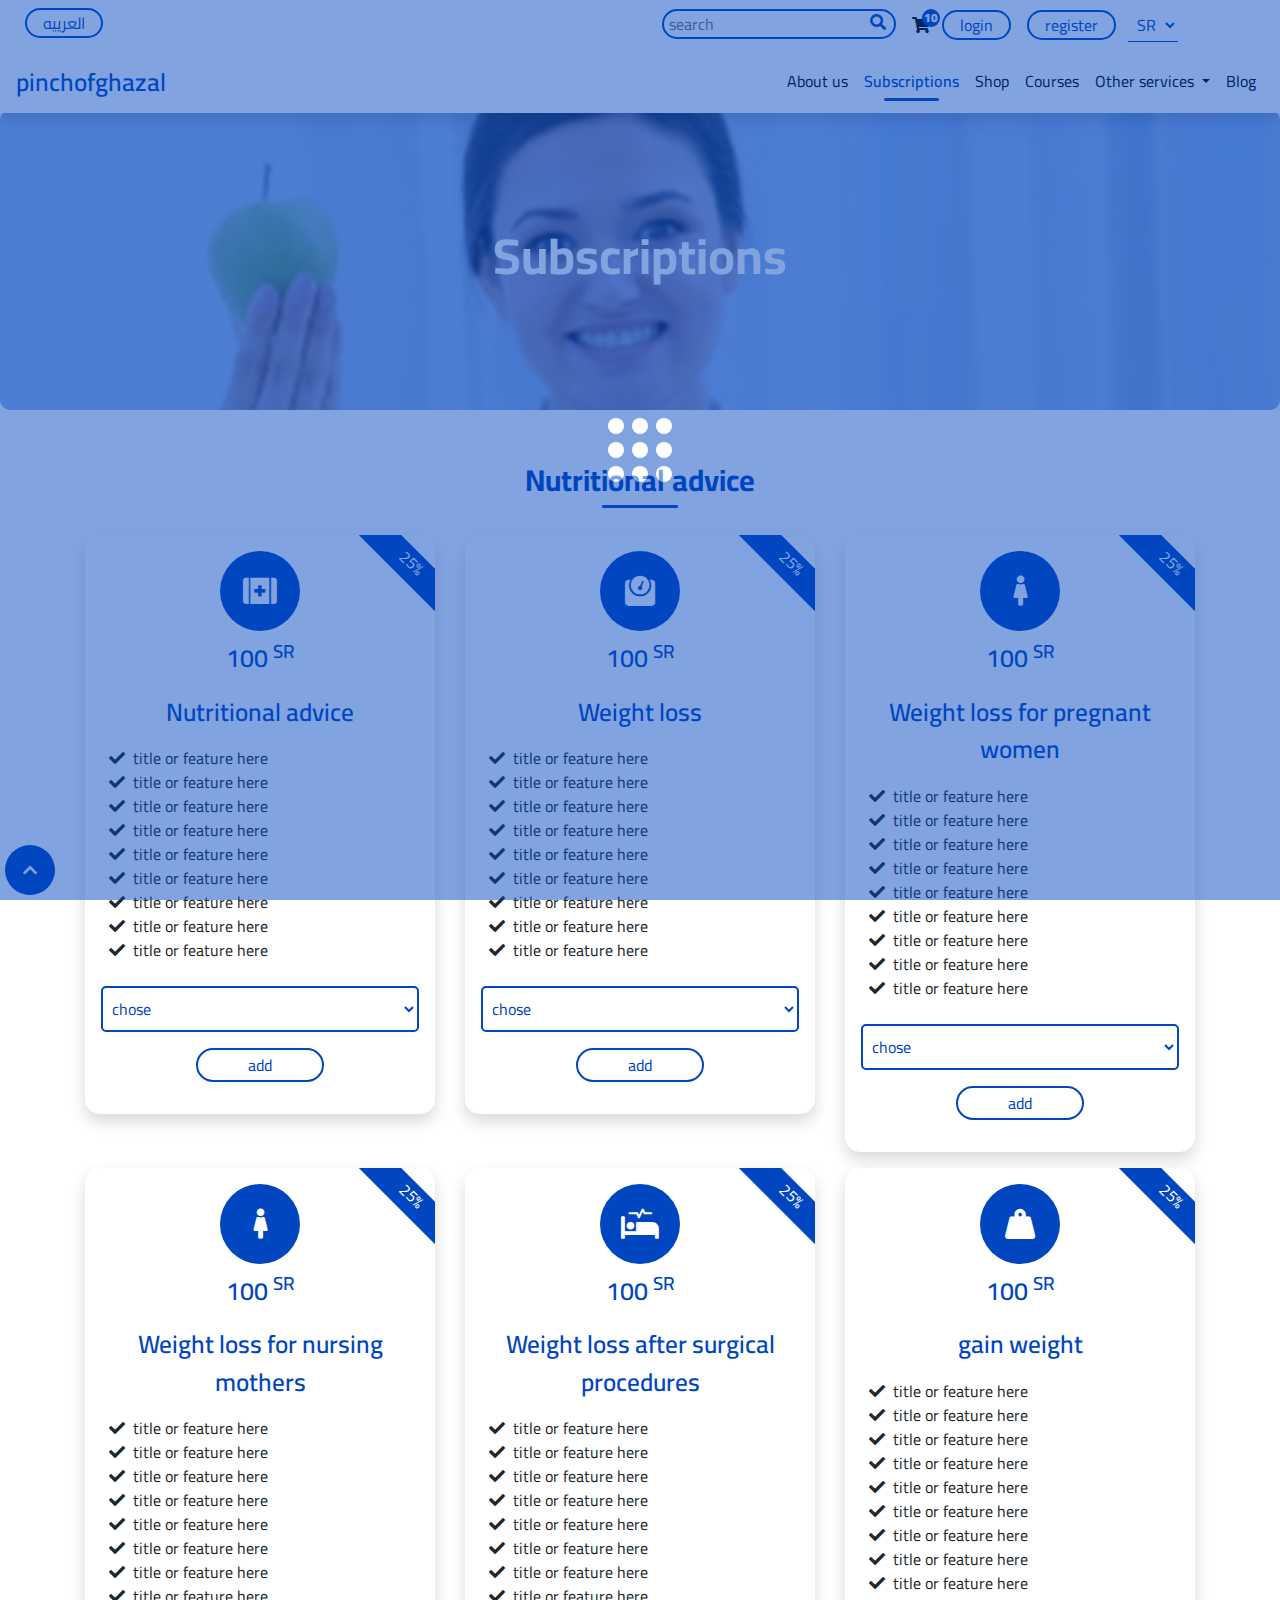
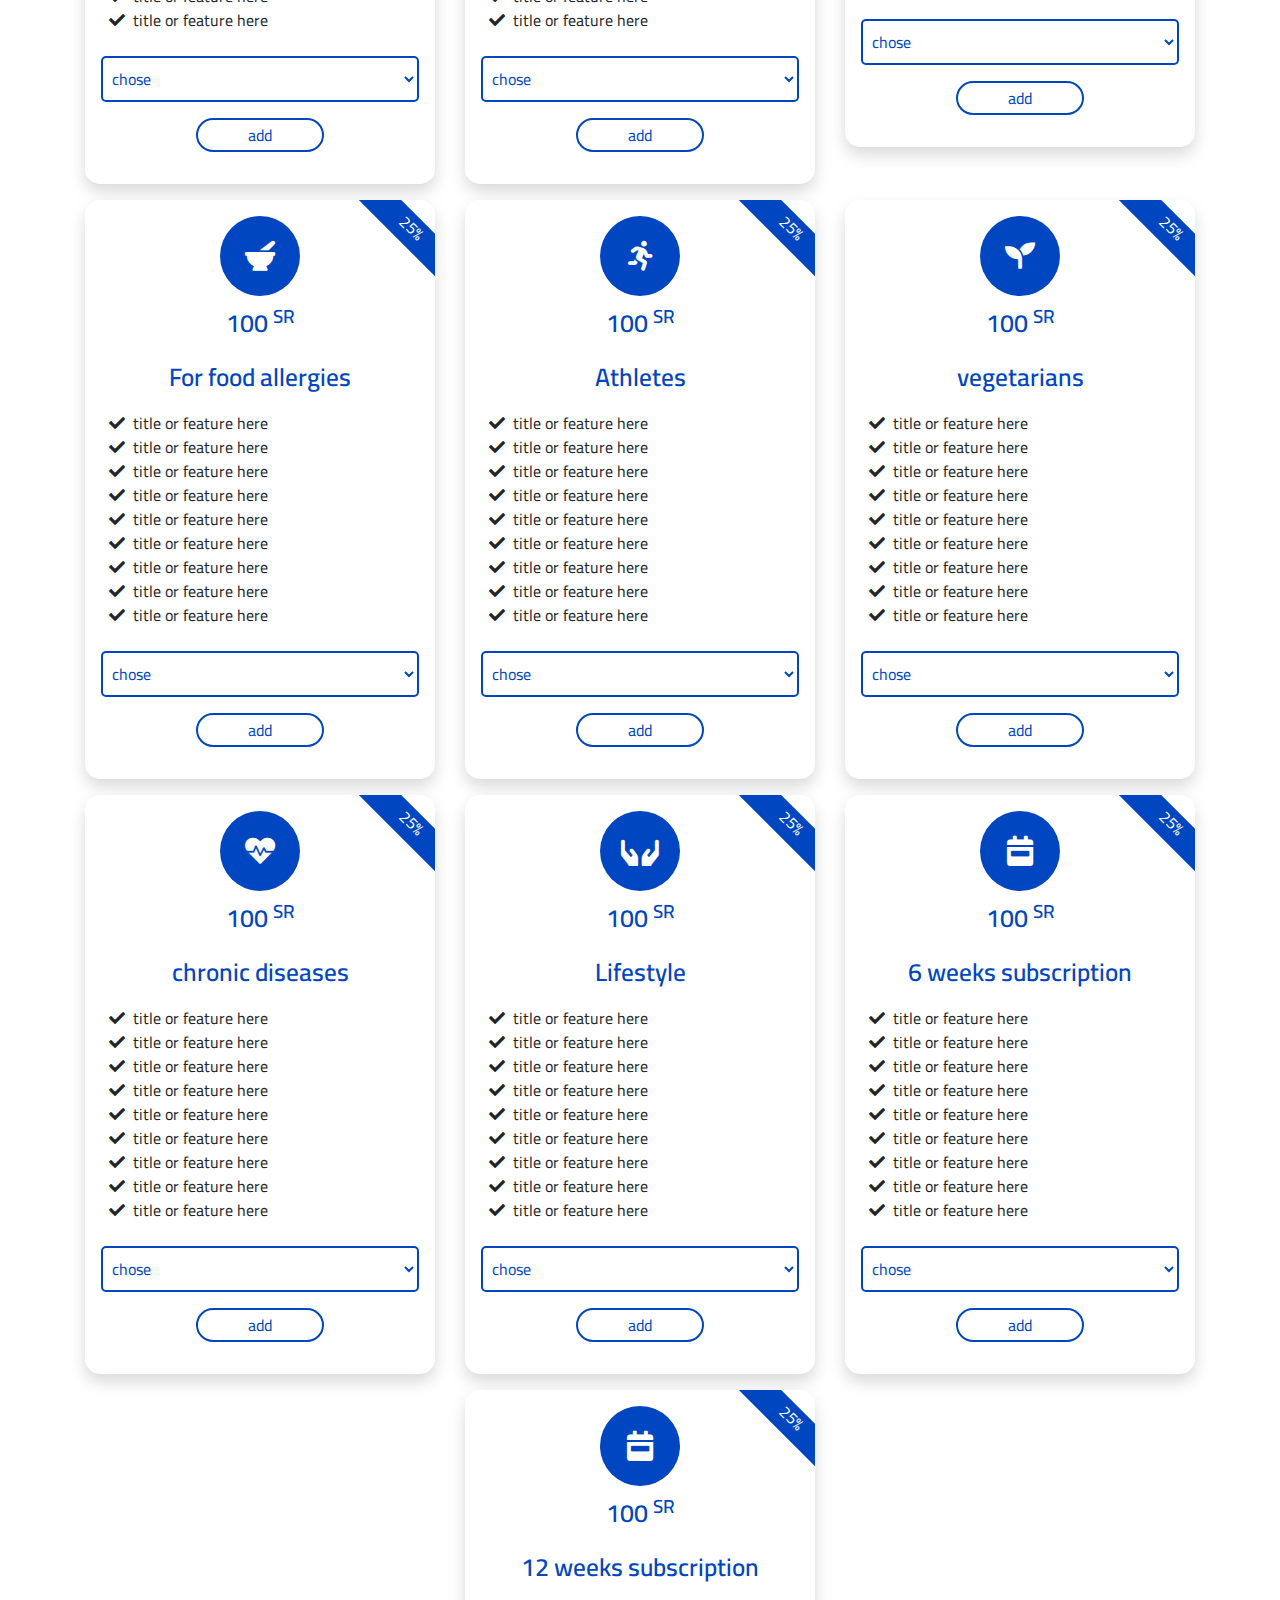
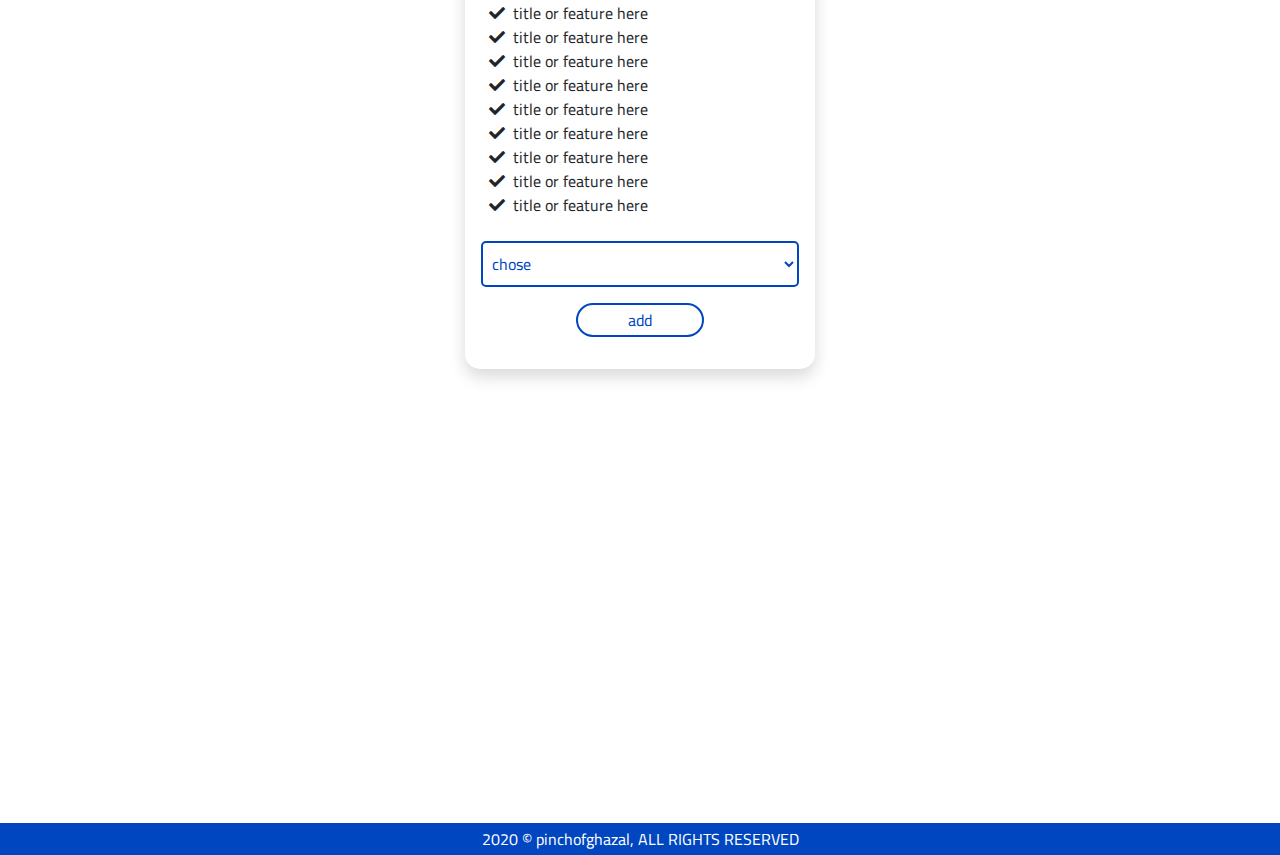
<file: Subscriptions.html>
<!DOCTYPE html>
<html lang="en" dir="ltr">

<head>
    <meta charset="UTF-8">
    <meta name="viewport" content="width=device-width, initial-scale=1.0">
    <title>pinchofghazal</title>
    <link rel="stylesheet" href="css/bootstrap.css">
    <link rel="stylesheet" href="css/all.min.css">
    <link rel="stylesheet" href="css/aos.css">
    <link rel="stylesheet" href="css/magnific-popup.min.css">
    <link rel="stylesheet" href="css/main.css">
    <link rel="preconnect" href="https://fonts.gstatic.com">
    <link href="https://fonts.googleapis.com/css2?family=Cairo:wght@200;300;400;600;700;900&display=swap" rel="stylesheet">
</head>

<body>


    <div class="loader">

        <div class="lds-grid">
            <div></div>
            <div></div>
            <div></div>
            <div></div>
            <div></div>
            <div></div>
            <div></div>
            <div></div>
            <div></div>
        </div>
    </div>




    <div class="fixed-top bg-white shadow all-top">
        <div class="top-nav d-block bg-white py-2 clearfix px-5-all">
            <div class="d-inline-block w-25-all ">
                <button class="change-langulage rounded-pill px-3"><a href="index_rtl.html">العرييه</a></button>
            </div>
            <div class="d-inline-block w-70 ">
                <div class="all-nav-top">

                    <div class="d-inline-block mx-3 float-right-all">
                        <a href="">
                            <i class="fas fa-shopping-cart">
                                    <span>10</span>
                                </i>
                        </a>
                        <button class="change-langulage mx-2 rounded-pill px-3 top-mop"><a
                                    href="index.html">login</a></button>
                        <button class="change-langulage mx-1 rounded-pill px-3 top-mop"><a
                                    href="index.html">register</a></button>
                        <select class="py-0 px-0 mx-1 top-mop">
                                <option>SR</option>
                                <option value="Option 2">$</option>
                                <option value="Option 3">Reservation</option>
                            </select>


                    </div>
                    <div class="d-inline-block float-right-all position-relative search-all">
                        <input type="text" class="search rounded-pill" placeholder="search">
                        <i class="fas fa-search"></i>
                    </div>

                </div>

            </div>
        </div>
        <nav class="navbar navbar-expand-lg navbar-light bg-light bg-white">

            <a class="navbar-brand" href="index.html">pinchofghazal</a>
            <button class="navbar-toggler" type="button" data-toggle="collapse" data-target="#navbarNav" aria-controls="navbarNav" aria-expanded="false" aria-label="Toggle navigation">
                    <span class="navbar-toggler-icon"></span>
                </button>
            <div class="collapse navbar-collapse " id="navbarNav">
                <ul class="navbar-nav mAll-auto ">
                    <li class="nav-item ">
                        <a class="nav-link" href="#">About us <span class="sr-only">(current)</span></a>
                    </li>
                    <li class="nav-item">
                        <a class="nav-link active-nav" href="Subscriptions.html">Subscriptions</a>
                    </li>
                    <li class="nav-item">
                        <a class="nav-link" href="#">Shop</a>
                    </li>
                    <li class="nav-item">
                        <a class="nav-link" href="#">Courses</a>
                    </li>

                    <li class="nav-item dropdown">
                        <a class="nav-link dropdown-toggle" href="#" id="navbarDropdown" role="button" data-toggle="dropdown" aria-haspopup="true" aria-expanded="false">
                                Other services

                            </a>
                        <div class="dropdown-menu" aria-labelledby="navbarDropdown">
                            <a class="dropdown-item" href="">Action</a>
                            <a class="dropdown-item" href="">Another action</a>
                            <a class="dropdown-item" href="">Something else here</a>
                        </div>
                    </li>
                    <li class="nav-item">
                        <a class="nav-link " href="blog.html">Blog</a>
                    </li>

                    <li class="nav-item mop">
                        <a class="nav-link " href="#">login</a>
                    </li>

                    <li class="nav-item mop">
                        <a class="nav-link " href="#">register</a>
                    </li>

                    <li class="nav-item mop">
                        <a class="nav-link ">
                            <select class="py-0 px-0">
                                    <option>SR</option>
                                    <option value="Option 2">$</option>
                                    <option value="Option 3">Reservation</option>
                                </select>
                        </a>
                    </li>

                </ul>
            </div>
        </nav>
    </div>

    <div class="header-blog" style="background-image: url(./img/ex3.jpg);">
        <div class="overlay-2">
            <div class="text-center blog-header d-flex justify-content-center align-items-center">
                <div>
                    <h3 data-aos="fade-down-left">Subscriptions</h3>

                </div>
            </div>
        </div>

    </div>
    <section class="my-5">
        <div class="text-center mb-4 f-title position-relative">
            Nutritional advice

        </div>
        <div class="container">
            <div class="row">

                <div class="col-md-4 my-2 mx-auto">
                    <div class="bg-white position-relative shadow p-3 overflow-hidden radius-250">
                        <div class="strap">25%</div>
                        <div class="d-flex justify-content-center align-items-center">
                            <span class="icon-strap">
                <i class="fas fa-first-aid"></i>

            </span>

                        </div>
                        <div class="price py-2">
                            100 <sup>SR</sup>
                        </div>
                        <div class="text-center my-2 title-dev">
                            Nutritional advice
                        </div>
                        <ul class="py-2 list-unstyled al-list">
                            <li><i class="fas fa-check px-2"></i>title or feature here</li>
                            <li> <i class="fas fa-check px-2"></i>title or feature here</li>
                            <li><i class="fas fa-check px-2"></i>title or feature here</li>
                            <li><i class="fas fa-check px-2"></i>title or feature here</li>
                            <li> <i class="fas fa-check px-2"></i>title or feature here</li>
                            <li><i class="fas fa-check px-2"></i>title or feature here</li>
                            <li><i class="fas fa-check px-2"></i>title or feature here</li>
                            <li> <i class="fas fa-check px-2"></i>title or feature here</li>
                            <li><i class="fas fa-check px-2"></i>title or feature here</li>
                        </ul>
                        <div class="my-2">
                            <div class="select-dropdown w-100 position-relative">
                                <select class="w-100">
                    <option>chose</option>
                    <option value="Option 2">consultation</option>
                    <option value="Option 3">Reservation</option>
                </select>
                            </div>

                        </div>
                        <div class="my-3 text-center">
                            <button class="btn-send rounded-pill">add</button>
                        </div>

                    </div>

                </div>

                <div class="col-md-4 my-2 mx-auto">
                    <div class="bg-white position-relative shadow p-3 overflow-hidden radius-250">
                        <div class="strap">25%</div>
                        <div class="d-flex justify-content-center align-items-center">
                            <span class="icon-strap">
            <i class="fas fa-weight"></i>

            </span>

                        </div>
                        <div class="price py-2">
                            100 <sup>SR</sup>
                        </div>
                        <div class="text-center my-2 title-dev">
                            Weight loss

                        </div>
                        <ul class="py-2 list-unstyled al-list">
                            <li><i class="fas fa-check px-2"></i>title or feature here</li>
                            <li> <i class="fas fa-check px-2"></i>title or feature here</li>
                            <li><i class="fas fa-check px-2"></i>title or feature here</li>
                            <li><i class="fas fa-check px-2"></i>title or feature here</li>
                            <li> <i class="fas fa-check px-2"></i>title or feature here</li>
                            <li><i class="fas fa-check px-2"></i>title or feature here</li>
                            <li><i class="fas fa-check px-2"></i>title or feature here</li>
                            <li> <i class="fas fa-check px-2"></i>title or feature here</li>
                            <li><i class="fas fa-check px-2"></i>title or feature here</li>
                        </ul>
                        <div class="my-2">
                            <div class="select-dropdown w-100 position-relative">
                                <select class="w-100">
                    <option>chose</option>
                    <option value="Option 2">consultation</option>
                    <option value="Option 3">Reservation</option>
                </select>
                            </div>

                        </div>
                        <div class="my-3 text-center">
                            <button class="btn-send rounded-pill">add</button>
                        </div>

                    </div>

                </div>

                <div class="col-md-4 my-2 mx-auto">
                    <div class="bg-white position-relative shadow p-3 overflow-hidden radius-250">
                        <div class="strap">25%</div>
                        <div class="d-flex justify-content-center align-items-center">
                            <span class="icon-strap">
            <i class="fas fa-female"></i>

            </span>

                        </div>
                        <div class="price py-2">
                            100 <sup>SR</sup>
                        </div>
                        <div class="text-center my-2 title-dev">
                            Weight loss for pregnant women

                        </div>
                        <ul class="py-2 list-unstyled al-list">
                            <li><i class="fas fa-check px-2"></i>title or feature here</li>
                            <li> <i class="fas fa-check px-2"></i>title or feature here</li>
                            <li><i class="fas fa-check px-2"></i>title or feature here</li>
                            <li><i class="fas fa-check px-2"></i>title or feature here</li>
                            <li> <i class="fas fa-check px-2"></i>title or feature here</li>
                            <li><i class="fas fa-check px-2"></i>title or feature here</li>
                            <li><i class="fas fa-check px-2"></i>title or feature here</li>
                            <li> <i class="fas fa-check px-2"></i>title or feature here</li>
                            <li><i class="fas fa-check px-2"></i>title or feature here</li>
                        </ul>
                        <div class="my-2">
                            <div class="select-dropdown w-100 position-relative">
                                <select class="w-100">
                    <option>chose</option>
                    <option value="Option 2">consultation</option>
                    <option value="Option 3">Reservation</option>
                </select>
                            </div>

                        </div>
                        <div class="my-3 text-center">
                            <button class="btn-send rounded-pill">add</button>
                        </div>

                    </div>

                </div>


                <div class="col-md-4 my-2 mx-auto">
                    <div class="bg-white position-relative shadow p-3 overflow-hidden radius-250">
                        <div class="strap">25%</div>
                        <div class="d-flex justify-content-center align-items-center">
                            <span class="icon-strap">
                <i class="fas fa-female"></i>

            </span>

                        </div>
                        <div class="price py-2">
                            100 <sup>SR</sup>
                        </div>
                        <div class="text-center my-2 title-dev">
                            Weight loss for nursing mothers

                        </div>
                        <ul class="py-2 list-unstyled al-list">
                            <li><i class="fas fa-check px-2"></i>title or feature here</li>
                            <li> <i class="fas fa-check px-2"></i>title or feature here</li>
                            <li><i class="fas fa-check px-2"></i>title or feature here</li>
                            <li><i class="fas fa-check px-2"></i>title or feature here</li>
                            <li> <i class="fas fa-check px-2"></i>title or feature here</li>
                            <li><i class="fas fa-check px-2"></i>title or feature here</li>
                            <li><i class="fas fa-check px-2"></i>title or feature here</li>
                            <li> <i class="fas fa-check px-2"></i>title or feature here</li>
                            <li><i class="fas fa-check px-2"></i>title or feature here</li>
                        </ul>
                        <div class="my-2">
                            <div class="select-dropdown w-100 position-relative">
                                <select class="w-100">
                    <option>chose</option>
                    <option value="Option 2">consultation</option>
                    <option value="Option 3">Reservation</option>
                </select>
                            </div>

                        </div>
                        <div class="my-3 text-center">
                            <button class="btn-send rounded-pill">add</button>
                        </div>

                    </div>

                </div>

                <div class="col-md-4 my-2 mx-auto">
                    <div class="bg-white position-relative shadow p-3 overflow-hidden radius-250">
                        <div class="strap">25%</div>
                        <div class="d-flex justify-content-center align-items-center">
                            <span class="icon-strap">
            <i class="fas fa-procedures"></i>

                            </span>

                        </div>
                        <div class="price py-2">
                            100 <sup>SR</sup>
                        </div>
                        <div class="text-center my-2 title-dev">
                            Weight loss after surgical procedures

                        </div>
                        <ul class="py-2 list-unstyled al-list">
                            <li><i class="fas fa-check px-2"></i>title or feature here</li>
                            <li> <i class="fas fa-check px-2"></i>title or feature here</li>
                            <li><i class="fas fa-check px-2"></i>title or feature here</li>
                            <li><i class="fas fa-check px-2"></i>title or feature here</li>
                            <li> <i class="fas fa-check px-2"></i>title or feature here</li>
                            <li><i class="fas fa-check px-2"></i>title or feature here</li>
                            <li><i class="fas fa-check px-2"></i>title or feature here</li>
                            <li> <i class="fas fa-check px-2"></i>title or feature here</li>
                            <li><i class="fas fa-check px-2"></i>title or feature here</li>
                        </ul>
                        <div class="my-2">
                            <div class="select-dropdown w-100 position-relative">
                                <select class="w-100">
                                    <option>chose</option>
                                    <option value="Option 2">consultation</option>
                                    <option value="Option 3">Reservation</option>
                                </select>
                            </div>

                        </div>
                        <div class="my-3 text-center">
                            <button class="btn-send rounded-pill">add</button>
                        </div>

                    </div>

                </div>

                <div class="col-md-4 my-2 mx-auto">
                    <div class="bg-white position-relative shadow p-3 overflow-hidden radius-250">
                        <div class="strap">25%</div>
                        <div class="d-flex justify-content-center align-items-center">
                            <span class="icon-strap">
            <i class="fas fa-weight-hanging"></i>

                            </span>

                        </div>
                        <div class="price py-2">
                            100 <sup>SR</sup>
                        </div>
                        <div class="text-center my-2 title-dev">
                            gain weight
                        </div>
                        <ul class="py-2 list-unstyled al-list">
                            <li><i class="fas fa-check px-2"></i>title or feature here</li>
                            <li> <i class="fas fa-check px-2"></i>title or feature here</li>
                            <li><i class="fas fa-check px-2"></i>title or feature here</li>
                            <li><i class="fas fa-check px-2"></i>title or feature here</li>
                            <li> <i class="fas fa-check px-2"></i>title or feature here</li>
                            <li><i class="fas fa-check px-2"></i>title or feature here</li>
                            <li><i class="fas fa-check px-2"></i>title or feature here</li>
                            <li> <i class="fas fa-check px-2"></i>title or feature here</li>
                            <li><i class="fas fa-check px-2"></i>title or feature here</li>
                        </ul>
                        <div class="my-2">
                            <div class="select-dropdown w-100 position-relative">
                                <select class="w-100">
                                    <option>chose</option>
                                    <option value="Option 2">consultation</option>
                                    <option value="Option 3">Reservation</option>
                                </select>
                            </div>

                        </div>
                        <div class="my-3 text-center">
                            <button class="btn-send rounded-pill">add</button>
                        </div>

                    </div>

                </div>


                <div class="col-md-4 my-2 mx-auto">
                    <div class="bg-white position-relative shadow p-3 overflow-hidden radius-250">
                        <div class="strap">25%</div>
                        <div class="d-flex justify-content-center align-items-center">
                            <span class="icon-strap">
            <i class="fas fa-mortar-pestle"></i>

                            </span>

                        </div>
                        <div class="price py-2">
                            100 <sup>SR</sup>
                        </div>
                        <div class="text-center my-2 title-dev">
                            For food allergies
                        </div>
                        <ul class="py-2 list-unstyled al-list">
                            <li><i class="fas fa-check px-2"></i>title or feature here</li>
                            <li> <i class="fas fa-check px-2"></i>title or feature here</li>
                            <li><i class="fas fa-check px-2"></i>title or feature here</li>
                            <li><i class="fas fa-check px-2"></i>title or feature here</li>
                            <li> <i class="fas fa-check px-2"></i>title or feature here</li>
                            <li><i class="fas fa-check px-2"></i>title or feature here</li>
                            <li><i class="fas fa-check px-2"></i>title or feature here</li>
                            <li> <i class="fas fa-check px-2"></i>title or feature here</li>
                            <li><i class="fas fa-check px-2"></i>title or feature here</li>
                        </ul>
                        <div class="my-2">
                            <div class="select-dropdown w-100 position-relative">
                                <select class="w-100">
                                    <option>chose</option>
                                    <option value="Option 2">consultation</option>
                                    <option value="Option 3">Reservation</option>
                                </select>
                            </div>

                        </div>
                        <div class="my-3 text-center">
                            <button class="btn-send rounded-pill">add</button>
                        </div>

                    </div>

                </div>

                <div class="col-md-4 my-2 mx-auto">
                    <div class="bg-white position-relative shadow p-3 overflow-hidden radius-250">
                        <div class="strap">25%</div>
                        <div class="d-flex justify-content-center align-items-center">
                            <span class="icon-strap">
<i class="fas fa-running"></i>
                            </span>

                        </div>
                        <div class="price py-2">
                            100 <sup>SR</sup>
                        </div>
                        <div class="text-center my-2 title-dev">
                            Athletes
                        </div>
                        <ul class="py-2 list-unstyled al-list">
                            <li><i class="fas fa-check px-2"></i>title or feature here</li>
                            <li> <i class="fas fa-check px-2"></i>title or feature here</li>
                            <li><i class="fas fa-check px-2"></i>title or feature here</li>
                            <li><i class="fas fa-check px-2"></i>title or feature here</li>
                            <li> <i class="fas fa-check px-2"></i>title or feature here</li>
                            <li><i class="fas fa-check px-2"></i>title or feature here</li>
                            <li><i class="fas fa-check px-2"></i>title or feature here</li>
                            <li> <i class="fas fa-check px-2"></i>title or feature here</li>
                            <li><i class="fas fa-check px-2"></i>title or feature here</li>
                        </ul>
                        <div class="my-2">
                            <div class="select-dropdown w-100 position-relative">
                                <select class="w-100">
                                    <option>chose</option>
                                    <option value="Option 2">consultation</option>
                                    <option value="Option 3">Reservation</option>
                                </select>
                            </div>

                        </div>
                        <div class="my-3 text-center">
                            <button class="btn-send rounded-pill">add</button>
                        </div>

                    </div>

                </div>

                <div class="col-md-4 my-2 mx-auto">
                    <div class="bg-white position-relative shadow p-3 overflow-hidden radius-250">
                        <div class="strap">25%</div>
                        <div class="d-flex justify-content-center align-items-center">
                            <span class="icon-strap">
            <i class="fas fa-seedling"></i>
                            </span>

                        </div>
                        <div class="price py-2">
                            100 <sup>SR</sup>
                        </div>
                        <div class="text-center my-2 title-dev">
                            vegetarians
                        </div>
                        <ul class="py-2 list-unstyled al-list">
                            <li><i class="fas fa-check px-2"></i>title or feature here</li>
                            <li> <i class="fas fa-check px-2"></i>title or feature here</li>
                            <li><i class="fas fa-check px-2"></i>title or feature here</li>
                            <li><i class="fas fa-check px-2"></i>title or feature here</li>
                            <li> <i class="fas fa-check px-2"></i>title or feature here</li>
                            <li><i class="fas fa-check px-2"></i>title or feature here</li>
                            <li><i class="fas fa-check px-2"></i>title or feature here</li>
                            <li> <i class="fas fa-check px-2"></i>title or feature here</li>
                            <li><i class="fas fa-check px-2"></i>title or feature here</li>
                        </ul>
                        <div class="my-2">
                            <div class="select-dropdown w-100 position-relative">
                                <select class="w-100">
                                    <option>chose</option>
                                    <option value="Option 2">consultation</option>
                                    <option value="Option 3">Reservation</option>
                                </select>
                            </div>

                        </div>
                        <div class="my-3 text-center">
                            <button class="btn-send rounded-pill">add</button>
                        </div>

                    </div>

                </div>


                <div class="col-md-4 my-2 mx-auto">
                    <div class="bg-white position-relative shadow p-3 overflow-hidden radius-250">
                        <div class="strap">25%</div>
                        <div class="d-flex justify-content-center align-items-center">
                            <span class="icon-strap">
            <i class="fas fa-heartbeat"></i>
                            </span>

                        </div>
                        <div class="price py-2">
                            100 <sup>SR</sup>
                        </div>
                        <div class="text-center my-2 title-dev">
                            chronic diseases

                        </div>
                        <ul class="py-2 list-unstyled al-list">
                            <li><i class="fas fa-check px-2"></i>title or feature here</li>
                            <li> <i class="fas fa-check px-2"></i>title or feature here</li>
                            <li><i class="fas fa-check px-2"></i>title or feature here</li>
                            <li><i class="fas fa-check px-2"></i>title or feature here</li>
                            <li> <i class="fas fa-check px-2"></i>title or feature here</li>
                            <li><i class="fas fa-check px-2"></i>title or feature here</li>
                            <li><i class="fas fa-check px-2"></i>title or feature here</li>
                            <li> <i class="fas fa-check px-2"></i>title or feature here</li>
                            <li><i class="fas fa-check px-2"></i>title or feature here</li>
                        </ul>
                        <div class="my-2">
                            <div class="select-dropdown w-100 position-relative">
                                <select class="w-100">
                                    <option>chose</option>
                                    <option value="Option 2">consultation</option>
                                    <option value="Option 3">Reservation</option>
                                </select>
                            </div>

                        </div>
                        <div class="my-3 text-center">
                            <button class="btn-send rounded-pill">add</button>
                        </div>

                    </div>

                </div>

                <div class="col-md-4 my-2 mx-auto">
                    <div class="bg-white position-relative shadow p-3 overflow-hidden radius-250">
                        <div class="strap">25%</div>
                        <div class="d-flex justify-content-center align-items-center">
                            <span class="icon-strap">
            <i class="fas fa-hands"></i>
                            </span>

                        </div>
                        <div class="price py-2">
                            100 <sup>SR</sup>
                        </div>
                        <div class="text-center my-2 title-dev">
                            Lifestyle

                        </div>
                        <ul class="py-2 list-unstyled al-list">
                            <li><i class="fas fa-check px-2"></i>title or feature here</li>
                            <li> <i class="fas fa-check px-2"></i>title or feature here</li>
                            <li><i class="fas fa-check px-2"></i>title or feature here</li>
                            <li><i class="fas fa-check px-2"></i>title or feature here</li>
                            <li> <i class="fas fa-check px-2"></i>title or feature here</li>
                            <li><i class="fas fa-check px-2"></i>title or feature here</li>
                            <li><i class="fas fa-check px-2"></i>title or feature here</li>
                            <li> <i class="fas fa-check px-2"></i>title or feature here</li>
                            <li><i class="fas fa-check px-2"></i>title or feature here</li>
                        </ul>
                        <div class="my-2">
                            <div class="select-dropdown w-100 position-relative">
                                <select class="w-100">
                                    <option>chose</option>
                                    <option value="Option 2">consultation</option>
                                    <option value="Option 3">Reservation</option>
                                </select>
                            </div>

                        </div>
                        <div class="my-3 text-center">
                            <button class="btn-send rounded-pill">add</button>
                        </div>

                    </div>

                </div>


                <div class="col-md-4 my-2 mx-auto">
                    <div class="bg-white position-relative shadow p-3 overflow-hidden radius-250">
                        <div class="strap">25%</div>
                        <div class="d-flex justify-content-center align-items-center">
                            <span class="icon-strap">
            <i class="fas fa-calendar-week"></i>
                            </span>

                        </div>
                        <div class="price py-2">
                            100 <sup>SR</sup>
                        </div>
                        <div class="text-center my-2 title-dev">
                            6 weeks subscription
                        </div>
                        <ul class="py-2 list-unstyled al-list">
                            <li><i class="fas fa-check px-2"></i>title or feature here</li>
                            <li> <i class="fas fa-check px-2"></i>title or feature here</li>
                            <li><i class="fas fa-check px-2"></i>title or feature here</li>
                            <li><i class="fas fa-check px-2"></i>title or feature here</li>
                            <li> <i class="fas fa-check px-2"></i>title or feature here</li>
                            <li><i class="fas fa-check px-2"></i>title or feature here</li>
                            <li><i class="fas fa-check px-2"></i>title or feature here</li>
                            <li> <i class="fas fa-check px-2"></i>title or feature here</li>
                            <li><i class="fas fa-check px-2"></i>title or feature here</li>
                        </ul>
                        <div class="my-2">
                            <div class="select-dropdown w-100 position-relative">
                                <select class="w-100">
                                    <option>chose</option>
                                    <option value="Option 2">consultation</option>
                                    <option value="Option 3">Reservation</option>
                                </select>
                            </div>

                        </div>
                        <div class="my-3 text-center">
                            <button class="btn-send rounded-pill">add</button>
                        </div>

                    </div>

                </div>


                <div class="col-md-4 my-2 mx-auto">
                    <div class="bg-white position-relative shadow p-3 overflow-hidden radius-250">
                        <div class="strap">25%</div>
                        <div class="d-flex justify-content-center align-items-center">
                            <span class="icon-strap">
                                <i class="fas fa-calendar-week"></i>
                            </span>

                        </div>
                        <div class="price py-2">
                            100 <sup>SR</sup>
                        </div>
                        <div class="text-center my-2 title-dev">
                            12 weeks subscription
                        </div>
                        <ul class="py-2 list-unstyled al-list">
                            <li><i class="fas fa-check px-2"></i>title or feature here</li>
                            <li> <i class="fas fa-check px-2"></i>title or feature here</li>
                            <li><i class="fas fa-check px-2"></i>title or feature here</li>
                            <li><i class="fas fa-check px-2"></i>title or feature here</li>
                            <li> <i class="fas fa-check px-2"></i>title or feature here</li>
                            <li><i class="fas fa-check px-2"></i>title or feature here</li>
                            <li><i class="fas fa-check px-2"></i>title or feature here</li>
                            <li> <i class="fas fa-check px-2"></i>title or feature here</li>
                            <li><i class="fas fa-check px-2"></i>title or feature here</li>
                        </ul>
                        <div class="my-2">
                            <div class="select-dropdown w-100 position-relative">
                                <select class="w-100">
                                    <option>chose</option>
                                    <option value="Option 2">consultation</option>
                                    <option value="Option 3">Reservation</option>
                                </select>
                            </div>

                        </div>
                        <div class="my-3 text-center">
                            <button class="btn-send rounded-pill">add</button>
                        </div>

                    </div>

                </div>
            </div>
        </div>
    </section>



    <section>
        <div class="container my-5">
            <div class="row">
                <div class="col-md-6" data-aos="flip-left" data-aos-easing="ease-out-cubic" data-aos-duration="2000">
                    <div class="position-relative">
                        <img src="./img/ex3.jpg" class="w-100 border-10 img-fluid " alt="">
                        <div class="overlay-2 d-flex align-items-center justify-content-center">
                            <a class="viewMore open-all rounded-pill" href="https://www.youtube.com/watch?v=DBaBpQOu3nA" target="_blank">

                                <i class="fas fa-play"></i>
                            </a>
                        </div>
                    </div>
                </div>

                <div class="col-md-6 conact" data-aos="flip-left" data-aos-easing="ease-out-cubic" data-aos-duration="2000">
                    <h2 class="position-relative title-sec my-2">Concat us</h2>
                    <div class="d-flex align-items-center ">
                        <div class="w-100">
                            <form action="" method="">
                                <div class="my-3">
                                    <input type="text" class="w-100" placeholder="Name">
                                </div>
                                <div class="my-3">
                                    <input type="email" class="w-100" placeholder="Email">
                                </div>
                                <div class="my-3">
                                    <textarea name="" id="" rows="5" class="w-100" placeholder="Message"></textarea>
                                </div>
                                <div class="text-center">
                                    <button class="send-btn rounded-pill px-5 py-1">send</button>
                                </div>
                            </form>
                        </div>
                    </div>

                </div>

            </div>
        </div>
    </section>
    <div class="bg-main py-1 color-main text-center">
        2020 © pinchofghazal, ALL RIGHTS RESERVED
    </div>
    <div id="up">
        <i class="fas fa-chevron-up"></i>
    </div>
    <script src="js/jquery-3-4-1-min.js"></script>
    <script src="js/popper.min.js"></script>
    <script src="js/bootstrap.js"></script>
    <script src="js/jquery.magnific-popup.min.js"></script>
    <script src="js/videopopup.js"></script>
    <script src="js/aos.js"></script>
    <script src="js/count.js"></script>
    <script src="js/main.js"></script>
</body>

</html>
</file>
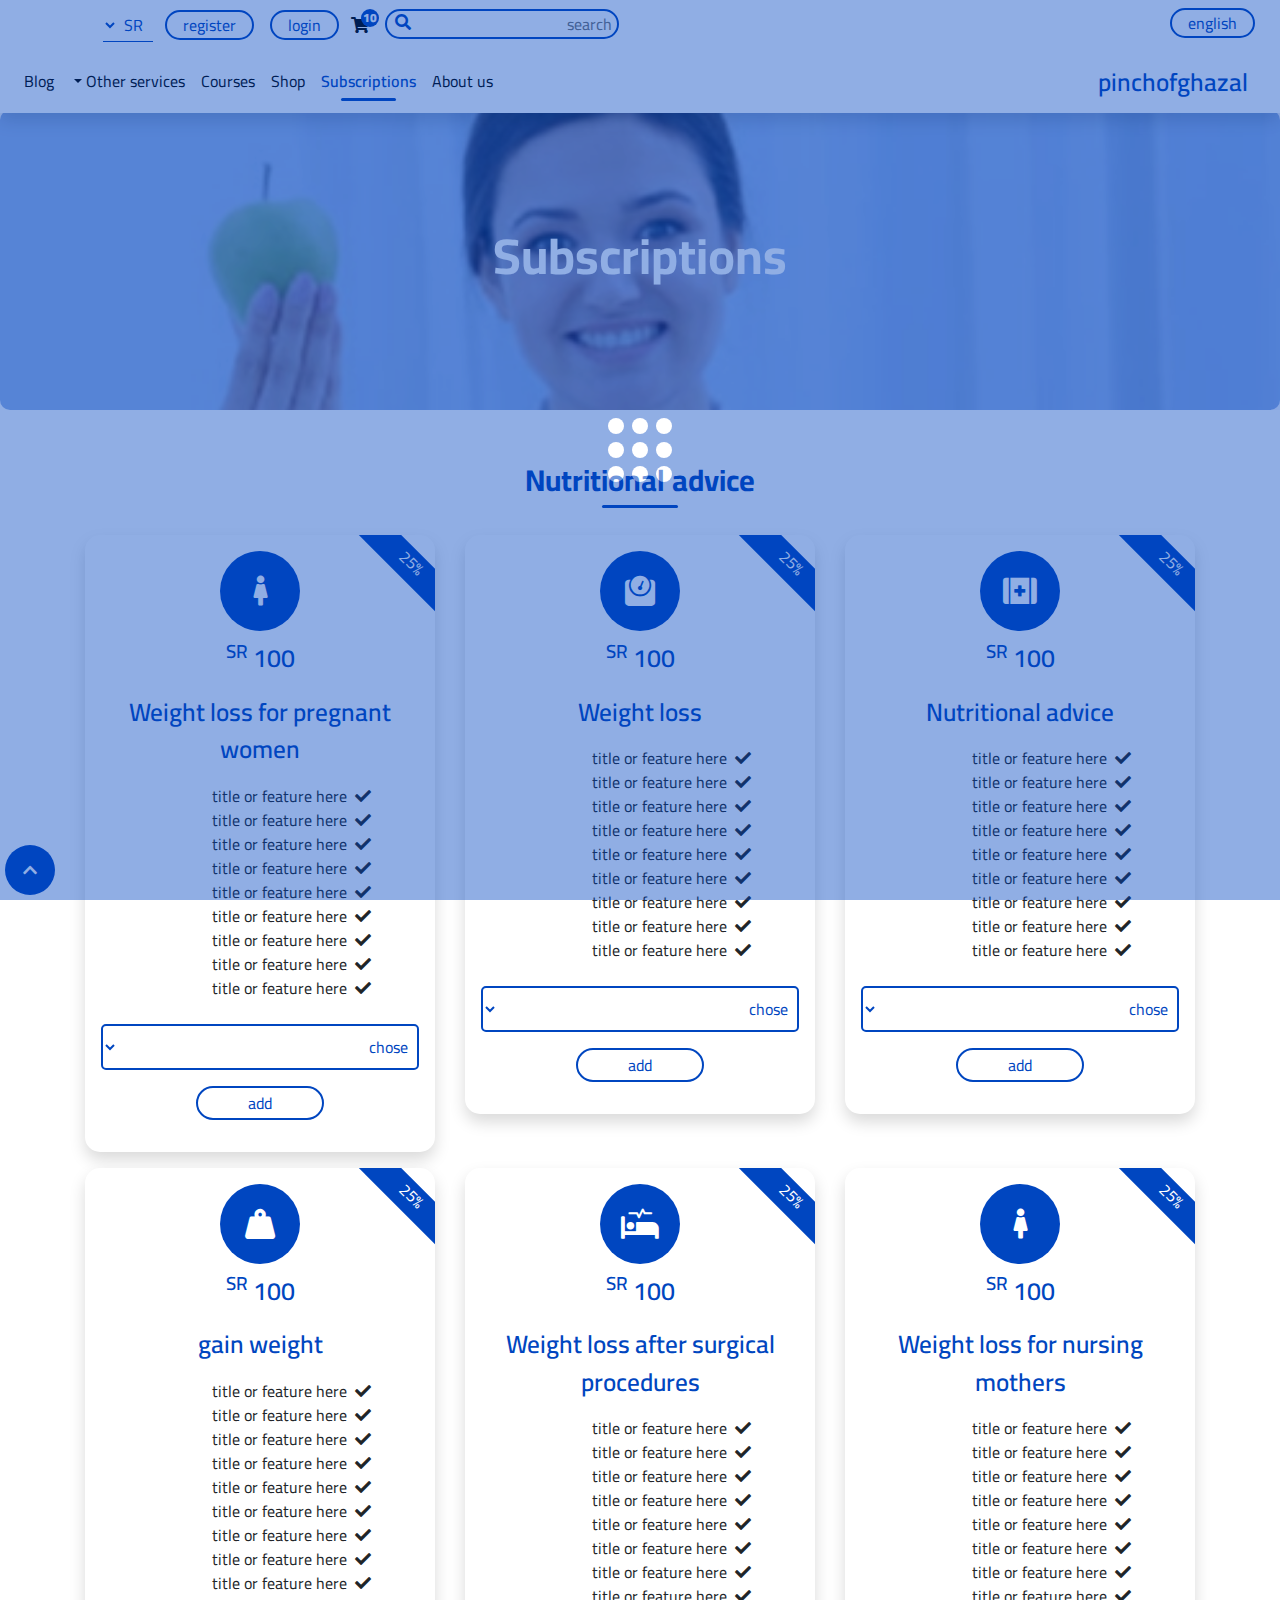
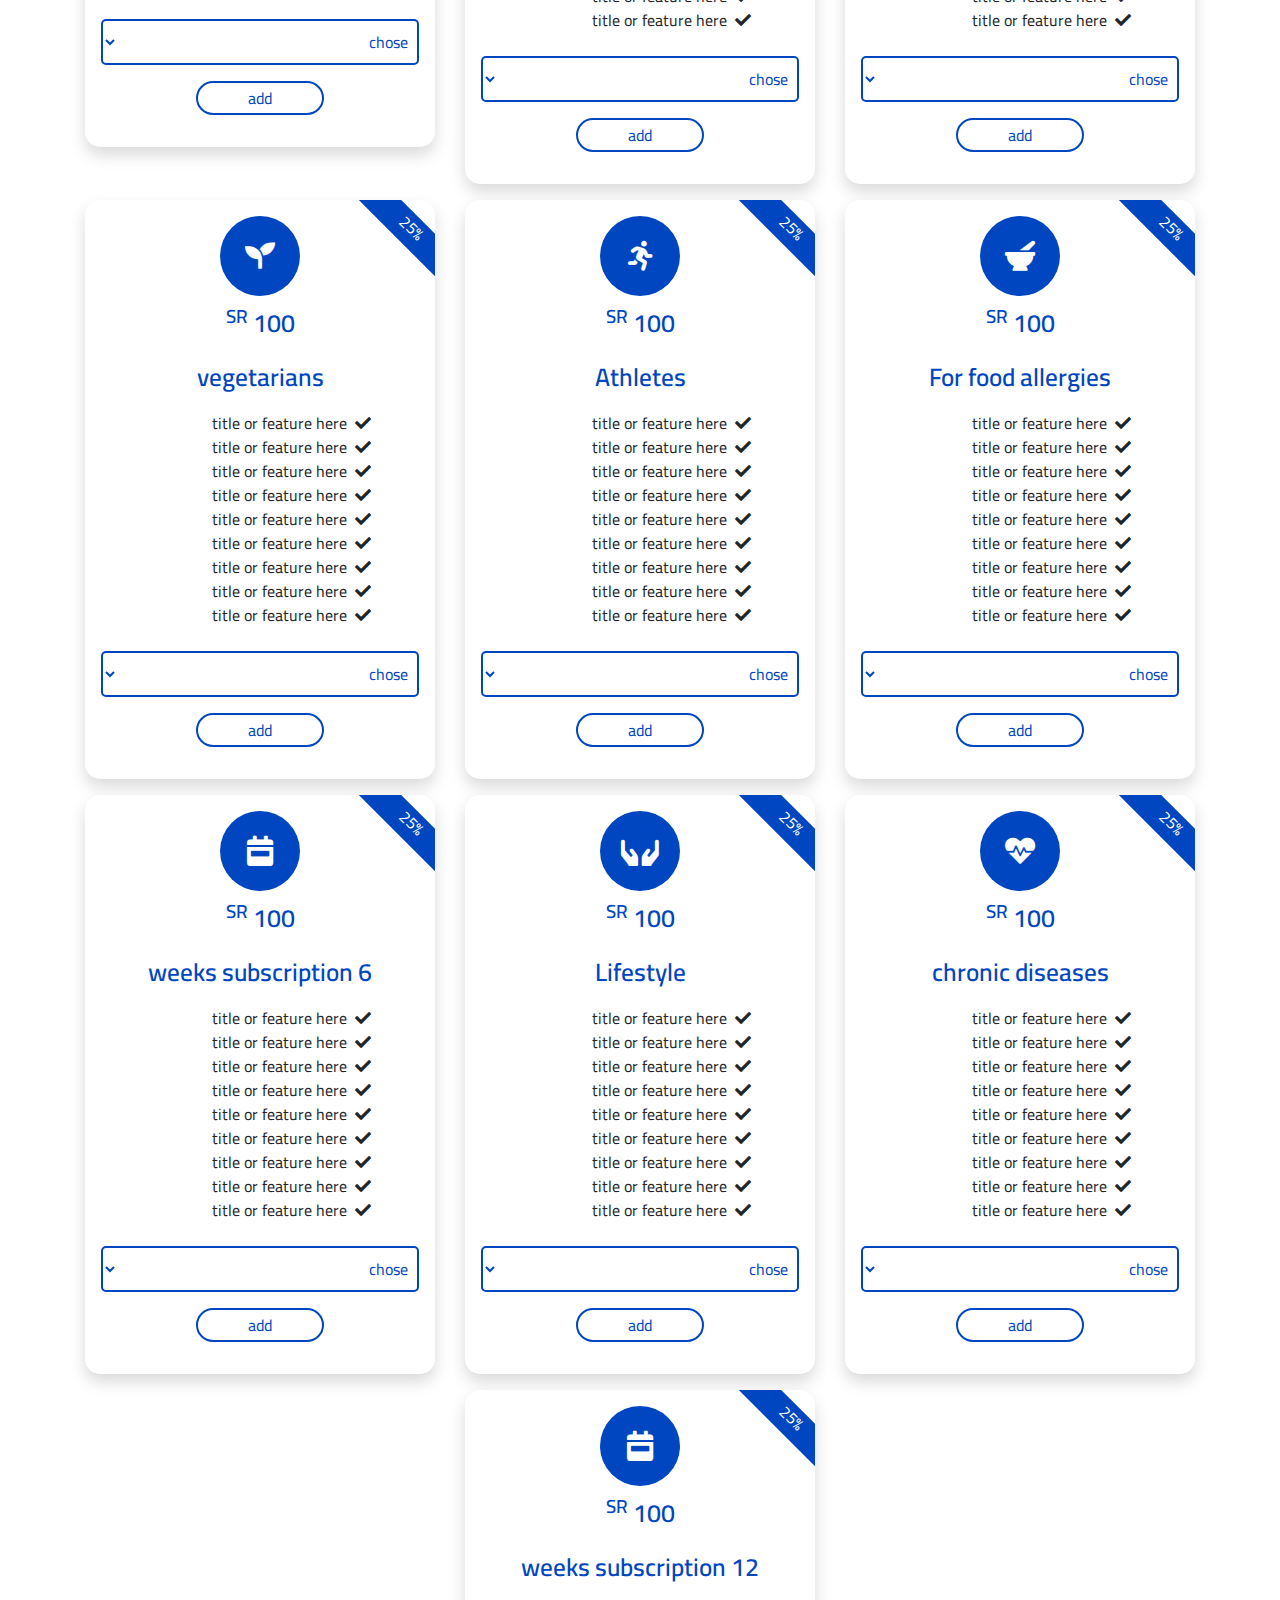
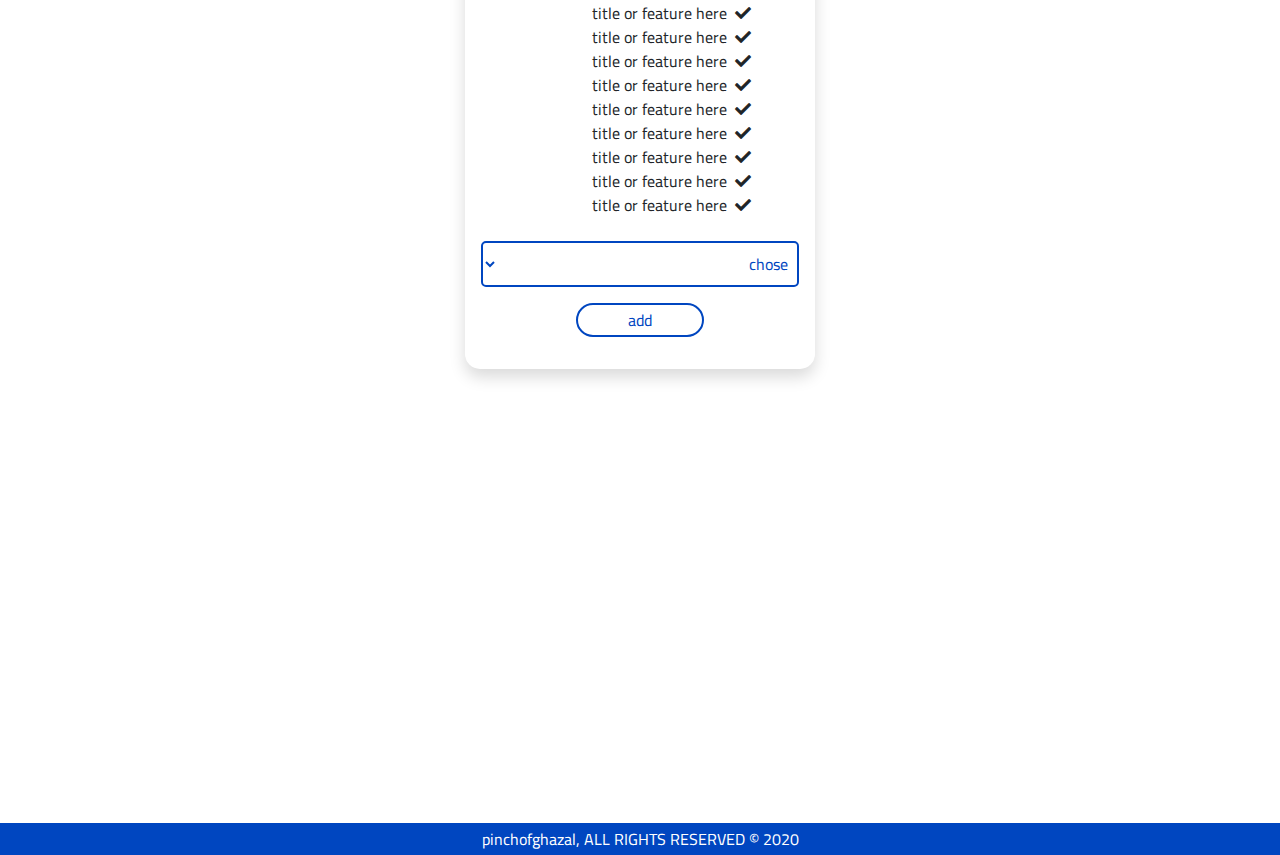
<file: Subscriptions_rtl.html>
<!DOCTYPE html>
<html lang="en" dir="rtl">

<head>
    <meta charset="UTF-8">
    <meta name="viewport" content="width=device-width, initial-scale=1.0">
    <title>pinchofghazal</title>
    <link rel="stylesheet" href="css/bootstrap.css">
    <link rel="stylesheet" href="css/all.min.css">
    <link rel="stylesheet" href="css/aos.css">
    <link rel="stylesheet" href="css/magnific-popup.min.css">
    <link rel="stylesheet" href="css/main.css">
    <link rel="preconnect" href="https://fonts.gstatic.com">
    <link href="https://fonts.googleapis.com/css2?family=Cairo:wght@200;300;400;600;700;900&display=swap" rel="stylesheet">
</head>

<body>


    <div class="loader">

        <div class="lds-grid">
            <div></div>
            <div></div>
            <div></div>
            <div></div>
            <div></div>
            <div></div>
            <div></div>
            <div></div>
            <div></div>
        </div>
    </div>




    <div class="fixed-top bg-white shadow all-top">
        <div class="top-nav d-block bg-white py-2 clearfix px-5-all">
            <div class="d-inline-block w-25-all ">
                <button class="change-langulage rounded-pill px-3"><a href="index.html">english</a></button>
            </div>
            <div class="d-inline-block w-70 ">
                <div class="all-nav-top">

                    <div class="d-inline-block mx-3 float-right-all">
                        <a href="">
                            <i class="fas fa-shopping-cart">
                                <span>10</span>
                            </i>
                        </a>
                        <button class="change-langulage mx-2 rounded-pill px-3 top-mop"><a
                                href="index.html">login</a></button>
                        <button class="change-langulage mx-1 rounded-pill px-3 top-mop"><a
                                href="index.html">register</a></button>
                        <select class="py-0 px-0 mx-1 top-mop">
                            <option>SR</option>
                            <option value="Option 2">$</option>
                            <option value="Option 3">Reservation</option>
                        </select>


                    </div>
                    <div class="d-inline-block float-right-all position-relative search-all">
                        <input type="text" class="search rounded-pill" placeholder="search">
                        <i class="fas fa-search"></i>
                    </div>

                </div>

            </div>
        </div>
        <nav class="navbar navbar-expand-lg navbar-light bg-light bg-white">

            <a class="navbar-brand" href="index_rtl.html">pinchofghazal</a>
            <button class="navbar-toggler" type="button" data-toggle="collapse" data-target="#navbarNav" aria-controls="navbarNav" aria-expanded="false" aria-label="Toggle navigation">
                <span class="navbar-toggler-icon"></span>
            </button>
            <div class="collapse navbar-collapse " id="navbarNav">
                <ul class="navbar-nav mAll-auto ">
                    <li class="nav-item ">
                        <a class="nav-link" href="#">About us <span class="sr-only">(current)</span></a>
                    </li>
                    <li class="nav-item">
                        <a class="nav-link active-nav" href="Subscriptions_rtl.html">Subscriptions</a>
                    </li>
                    <li class="nav-item">
                        <a class="nav-link" href="#">Shop</a>
                    </li>
                    <li class="nav-item">
                        <a class="nav-link" href="#">Courses</a>
                    </li>

                    <li class="nav-item dropdown">
                        <a class="nav-link dropdown-toggle" href="#" id="navbarDropdown" role="button" data-toggle="dropdown" aria-haspopup="true" aria-expanded="false">
                            Other services

                        </a>
                        <div class="dropdown-menu" aria-labelledby="navbarDropdown">
                            <a class="dropdown-item" href="">Action</a>
                            <a class="dropdown-item" href="">Another action</a>
                            <a class="dropdown-item" href="">Something else here</a>
                        </div>
                    </li>
                    <li class="nav-item ">
                        <a class="nav-link " href="blog_rtl.html">Blog</a>
                    </li>

                    <li class="nav-item mop">
                        <a class="nav-link " href="#">login</a>
                    </li>

                    <li class="nav-item mop">
                        <a class="nav-link " href="#">register</a>
                    </li>

                    <li class="nav-item mop">
                        <a class="nav-link ">
                            <select class="py-0 px-0">
                                <option>SR</option>
                                <option value="Option 2">$</option>
                                <option value="Option 3">Reservation</option>
                            </select>
                        </a>
                    </li>

                </ul>
            </div>
        </nav>
    </div>
    <div class="header-blog" style="background-image: url(./img/ex3.jpg);">
        <div class="overlay-2">
            <div class="text-center blog-header d-flex justify-content-center align-items-center">
                <div>
                    <h3 data-aos="fade-down-left">Subscriptions</h3>

                </div>
            </div>
        </div>

    </div>
    <section class="my-5">
        <div class="text-center mb-4 f-title position-relative">
            Nutritional advice

        </div>
        <div class="container">
            <div class="row">

                <div class="col-md-4 my-2 mx-auto">
                    <div class="bg-white position-relative shadow p-3 overflow-hidden radius-250">
                        <div class="strap">25%</div>
                        <div class="d-flex justify-content-center align-items-center">
                            <span class="icon-strap">
                <i class="fas fa-first-aid"></i>

            </span>

                        </div>
                        <div class="price py-2">
                            100 <sup>SR</sup>
                        </div>
                        <div class="text-center my-2 title-dev">
                            Nutritional advice
                        </div>
                        <ul class="py-2 list-unstyled al-list">
                            <li><i class="fas fa-check px-2"></i>title or feature here</li>
                            <li> <i class="fas fa-check px-2"></i>title or feature here</li>
                            <li><i class="fas fa-check px-2"></i>title or feature here</li>
                            <li><i class="fas fa-check px-2"></i>title or feature here</li>
                            <li> <i class="fas fa-check px-2"></i>title or feature here</li>
                            <li><i class="fas fa-check px-2"></i>title or feature here</li>
                            <li><i class="fas fa-check px-2"></i>title or feature here</li>
                            <li> <i class="fas fa-check px-2"></i>title or feature here</li>
                            <li><i class="fas fa-check px-2"></i>title or feature here</li>
                        </ul>
                        <div class="my-2">
                            <div class="select-dropdown w-100 position-relative">
                                <select class="w-100">
                    <option>chose</option>
                    <option value="Option 2">consultation</option>
                    <option value="Option 3">Reservation</option>
                </select>
                            </div>

                        </div>
                        <div class="my-3 text-center">
                            <button class="btn-send rounded-pill">add</button>
                        </div>

                    </div>

                </div>

                <div class="col-md-4 my-2 mx-auto">
                    <div class="bg-white position-relative shadow p-3 overflow-hidden radius-250">
                        <div class="strap">25%</div>
                        <div class="d-flex justify-content-center align-items-center">
                            <span class="icon-strap">
            <i class="fas fa-weight"></i>

            </span>

                        </div>
                        <div class="price py-2">
                            100 <sup>SR</sup>
                        </div>
                        <div class="text-center my-2 title-dev">
                            Weight loss

                        </div>
                        <ul class="py-2 list-unstyled al-list">
                            <li><i class="fas fa-check px-2"></i>title or feature here</li>
                            <li> <i class="fas fa-check px-2"></i>title or feature here</li>
                            <li><i class="fas fa-check px-2"></i>title or feature here</li>
                            <li><i class="fas fa-check px-2"></i>title or feature here</li>
                            <li> <i class="fas fa-check px-2"></i>title or feature here</li>
                            <li><i class="fas fa-check px-2"></i>title or feature here</li>
                            <li><i class="fas fa-check px-2"></i>title or feature here</li>
                            <li> <i class="fas fa-check px-2"></i>title or feature here</li>
                            <li><i class="fas fa-check px-2"></i>title or feature here</li>
                        </ul>
                        <div class="my-2">
                            <div class="select-dropdown w-100 position-relative">
                                <select class="w-100">
                    <option>chose</option>
                    <option value="Option 2">consultation</option>
                    <option value="Option 3">Reservation</option>
                </select>
                            </div>

                        </div>
                        <div class="my-3 text-center">
                            <button class="btn-send rounded-pill">add</button>
                        </div>

                    </div>

                </div>

                <div class="col-md-4 my-2 mx-auto">
                    <div class="bg-white position-relative shadow p-3 overflow-hidden radius-250">
                        <div class="strap">25%</div>
                        <div class="d-flex justify-content-center align-items-center">
                            <span class="icon-strap">
            <i class="fas fa-female"></i>

            </span>

                        </div>
                        <div class="price py-2">
                            100 <sup>SR</sup>
                        </div>
                        <div class="text-center my-2 title-dev">
                            Weight loss for pregnant women

                        </div>
                        <ul class="py-2 list-unstyled al-list">
                            <li><i class="fas fa-check px-2"></i>title or feature here</li>
                            <li> <i class="fas fa-check px-2"></i>title or feature here</li>
                            <li><i class="fas fa-check px-2"></i>title or feature here</li>
                            <li><i class="fas fa-check px-2"></i>title or feature here</li>
                            <li> <i class="fas fa-check px-2"></i>title or feature here</li>
                            <li><i class="fas fa-check px-2"></i>title or feature here</li>
                            <li><i class="fas fa-check px-2"></i>title or feature here</li>
                            <li> <i class="fas fa-check px-2"></i>title or feature here</li>
                            <li><i class="fas fa-check px-2"></i>title or feature here</li>
                        </ul>
                        <div class="my-2">
                            <div class="select-dropdown w-100 position-relative">
                                <select class="w-100">
                    <option>chose</option>
                    <option value="Option 2">consultation</option>
                    <option value="Option 3">Reservation</option>
                </select>
                            </div>

                        </div>
                        <div class="my-3 text-center">
                            <button class="btn-send rounded-pill">add</button>
                        </div>

                    </div>

                </div>


                <div class="col-md-4 my-2 mx-auto">
                    <div class="bg-white position-relative shadow p-3 overflow-hidden radius-250">
                        <div class="strap">25%</div>
                        <div class="d-flex justify-content-center align-items-center">
                            <span class="icon-strap">
                <i class="fas fa-female"></i>

            </span>

                        </div>
                        <div class="price py-2">
                            100 <sup>SR</sup>
                        </div>
                        <div class="text-center my-2 title-dev">
                            Weight loss for nursing mothers

                        </div>
                        <ul class="py-2 list-unstyled al-list">
                            <li><i class="fas fa-check px-2"></i>title or feature here</li>
                            <li> <i class="fas fa-check px-2"></i>title or feature here</li>
                            <li><i class="fas fa-check px-2"></i>title or feature here</li>
                            <li><i class="fas fa-check px-2"></i>title or feature here</li>
                            <li> <i class="fas fa-check px-2"></i>title or feature here</li>
                            <li><i class="fas fa-check px-2"></i>title or feature here</li>
                            <li><i class="fas fa-check px-2"></i>title or feature here</li>
                            <li> <i class="fas fa-check px-2"></i>title or feature here</li>
                            <li><i class="fas fa-check px-2"></i>title or feature here</li>
                        </ul>
                        <div class="my-2">
                            <div class="select-dropdown w-100 position-relative">
                                <select class="w-100">
                    <option>chose</option>
                    <option value="Option 2">consultation</option>
                    <option value="Option 3">Reservation</option>
                </select>
                            </div>

                        </div>
                        <div class="my-3 text-center">
                            <button class="btn-send rounded-pill">add</button>
                        </div>

                    </div>

                </div>

                <div class="col-md-4 my-2 mx-auto">
                    <div class="bg-white position-relative shadow p-3 overflow-hidden radius-250">
                        <div class="strap">25%</div>
                        <div class="d-flex justify-content-center align-items-center">
                            <span class="icon-strap">
            <i class="fas fa-procedures"></i>

                            </span>

                        </div>
                        <div class="price py-2">
                            100 <sup>SR</sup>
                        </div>
                        <div class="text-center my-2 title-dev">
                            Weight loss after surgical procedures

                        </div>
                        <ul class="py-2 list-unstyled al-list">
                            <li><i class="fas fa-check px-2"></i>title or feature here</li>
                            <li> <i class="fas fa-check px-2"></i>title or feature here</li>
                            <li><i class="fas fa-check px-2"></i>title or feature here</li>
                            <li><i class="fas fa-check px-2"></i>title or feature here</li>
                            <li> <i class="fas fa-check px-2"></i>title or feature here</li>
                            <li><i class="fas fa-check px-2"></i>title or feature here</li>
                            <li><i class="fas fa-check px-2"></i>title or feature here</li>
                            <li> <i class="fas fa-check px-2"></i>title or feature here</li>
                            <li><i class="fas fa-check px-2"></i>title or feature here</li>
                        </ul>
                        <div class="my-2">
                            <div class="select-dropdown w-100 position-relative">
                                <select class="w-100">
                                    <option>chose</option>
                                    <option value="Option 2">consultation</option>
                                    <option value="Option 3">Reservation</option>
                                </select>
                            </div>

                        </div>
                        <div class="my-3 text-center">
                            <button class="btn-send rounded-pill">add</button>
                        </div>

                    </div>

                </div>

                <div class="col-md-4 my-2 mx-auto">
                    <div class="bg-white position-relative shadow p-3 overflow-hidden radius-250">
                        <div class="strap">25%</div>
                        <div class="d-flex justify-content-center align-items-center">
                            <span class="icon-strap">
            <i class="fas fa-weight-hanging"></i>

                            </span>

                        </div>
                        <div class="price py-2">
                            100 <sup>SR</sup>
                        </div>
                        <div class="text-center my-2 title-dev">
                            gain weight
                        </div>
                        <ul class="py-2 list-unstyled al-list">
                            <li><i class="fas fa-check px-2"></i>title or feature here</li>
                            <li> <i class="fas fa-check px-2"></i>title or feature here</li>
                            <li><i class="fas fa-check px-2"></i>title or feature here</li>
                            <li><i class="fas fa-check px-2"></i>title or feature here</li>
                            <li> <i class="fas fa-check px-2"></i>title or feature here</li>
                            <li><i class="fas fa-check px-2"></i>title or feature here</li>
                            <li><i class="fas fa-check px-2"></i>title or feature here</li>
                            <li> <i class="fas fa-check px-2"></i>title or feature here</li>
                            <li><i class="fas fa-check px-2"></i>title or feature here</li>
                        </ul>
                        <div class="my-2">
                            <div class="select-dropdown w-100 position-relative">
                                <select class="w-100">
                                    <option>chose</option>
                                    <option value="Option 2">consultation</option>
                                    <option value="Option 3">Reservation</option>
                                </select>
                            </div>

                        </div>
                        <div class="my-3 text-center">
                            <button class="btn-send rounded-pill">add</button>
                        </div>

                    </div>

                </div>


                <div class="col-md-4 my-2 mx-auto">
                    <div class="bg-white position-relative shadow p-3 overflow-hidden radius-250">
                        <div class="strap">25%</div>
                        <div class="d-flex justify-content-center align-items-center">
                            <span class="icon-strap">
            <i class="fas fa-mortar-pestle"></i>

                            </span>

                        </div>
                        <div class="price py-2">
                            100 <sup>SR</sup>
                        </div>
                        <div class="text-center my-2 title-dev">
                            For food allergies
                        </div>
                        <ul class="py-2 list-unstyled al-list">
                            <li><i class="fas fa-check px-2"></i>title or feature here</li>
                            <li> <i class="fas fa-check px-2"></i>title or feature here</li>
                            <li><i class="fas fa-check px-2"></i>title or feature here</li>
                            <li><i class="fas fa-check px-2"></i>title or feature here</li>
                            <li> <i class="fas fa-check px-2"></i>title or feature here</li>
                            <li><i class="fas fa-check px-2"></i>title or feature here</li>
                            <li><i class="fas fa-check px-2"></i>title or feature here</li>
                            <li> <i class="fas fa-check px-2"></i>title or feature here</li>
                            <li><i class="fas fa-check px-2"></i>title or feature here</li>
                        </ul>
                        <div class="my-2">
                            <div class="select-dropdown w-100 position-relative">
                                <select class="w-100">
                                    <option>chose</option>
                                    <option value="Option 2">consultation</option>
                                    <option value="Option 3">Reservation</option>
                                </select>
                            </div>

                        </div>
                        <div class="my-3 text-center">
                            <button class="btn-send rounded-pill">add</button>
                        </div>

                    </div>

                </div>

                <div class="col-md-4 my-2 mx-auto">
                    <div class="bg-white position-relative shadow p-3 overflow-hidden radius-250">
                        <div class="strap">25%</div>
                        <div class="d-flex justify-content-center align-items-center">
                            <span class="icon-strap">
<i class="fas fa-running"></i>
                            </span>

                        </div>
                        <div class="price py-2">
                            100 <sup>SR</sup>
                        </div>
                        <div class="text-center my-2 title-dev">
                            Athletes
                        </div>
                        <ul class="py-2 list-unstyled al-list">
                            <li><i class="fas fa-check px-2"></i>title or feature here</li>
                            <li> <i class="fas fa-check px-2"></i>title or feature here</li>
                            <li><i class="fas fa-check px-2"></i>title or feature here</li>
                            <li><i class="fas fa-check px-2"></i>title or feature here</li>
                            <li> <i class="fas fa-check px-2"></i>title or feature here</li>
                            <li><i class="fas fa-check px-2"></i>title or feature here</li>
                            <li><i class="fas fa-check px-2"></i>title or feature here</li>
                            <li> <i class="fas fa-check px-2"></i>title or feature here</li>
                            <li><i class="fas fa-check px-2"></i>title or feature here</li>
                        </ul>
                        <div class="my-2">
                            <div class="select-dropdown w-100 position-relative">
                                <select class="w-100">
                                    <option>chose</option>
                                    <option value="Option 2">consultation</option>
                                    <option value="Option 3">Reservation</option>
                                </select>
                            </div>

                        </div>
                        <div class="my-3 text-center">
                            <button class="btn-send rounded-pill">add</button>
                        </div>

                    </div>

                </div>

                <div class="col-md-4 my-2 mx-auto">
                    <div class="bg-white position-relative shadow p-3 overflow-hidden radius-250">
                        <div class="strap">25%</div>
                        <div class="d-flex justify-content-center align-items-center">
                            <span class="icon-strap">
            <i class="fas fa-seedling"></i>
                            </span>

                        </div>
                        <div class="price py-2">
                            100 <sup>SR</sup>
                        </div>
                        <div class="text-center my-2 title-dev">
                            vegetarians
                        </div>
                        <ul class="py-2 list-unstyled al-list">
                            <li><i class="fas fa-check px-2"></i>title or feature here</li>
                            <li> <i class="fas fa-check px-2"></i>title or feature here</li>
                            <li><i class="fas fa-check px-2"></i>title or feature here</li>
                            <li><i class="fas fa-check px-2"></i>title or feature here</li>
                            <li> <i class="fas fa-check px-2"></i>title or feature here</li>
                            <li><i class="fas fa-check px-2"></i>title or feature here</li>
                            <li><i class="fas fa-check px-2"></i>title or feature here</li>
                            <li> <i class="fas fa-check px-2"></i>title or feature here</li>
                            <li><i class="fas fa-check px-2"></i>title or feature here</li>
                        </ul>
                        <div class="my-2">
                            <div class="select-dropdown w-100 position-relative">
                                <select class="w-100">
                                    <option>chose</option>
                                    <option value="Option 2">consultation</option>
                                    <option value="Option 3">Reservation</option>
                                </select>
                            </div>

                        </div>
                        <div class="my-3 text-center">
                            <button class="btn-send rounded-pill">add</button>
                        </div>

                    </div>

                </div>


                <div class="col-md-4 my-2 mx-auto">
                    <div class="bg-white position-relative shadow p-3 overflow-hidden radius-250">
                        <div class="strap">25%</div>
                        <div class="d-flex justify-content-center align-items-center">
                            <span class="icon-strap">
            <i class="fas fa-heartbeat"></i>
                            </span>

                        </div>
                        <div class="price py-2">
                            100 <sup>SR</sup>
                        </div>
                        <div class="text-center my-2 title-dev">
                            chronic diseases

                        </div>
                        <ul class="py-2 list-unstyled al-list">
                            <li><i class="fas fa-check px-2"></i>title or feature here</li>
                            <li> <i class="fas fa-check px-2"></i>title or feature here</li>
                            <li><i class="fas fa-check px-2"></i>title or feature here</li>
                            <li><i class="fas fa-check px-2"></i>title or feature here</li>
                            <li> <i class="fas fa-check px-2"></i>title or feature here</li>
                            <li><i class="fas fa-check px-2"></i>title or feature here</li>
                            <li><i class="fas fa-check px-2"></i>title or feature here</li>
                            <li> <i class="fas fa-check px-2"></i>title or feature here</li>
                            <li><i class="fas fa-check px-2"></i>title or feature here</li>
                        </ul>
                        <div class="my-2">
                            <div class="select-dropdown w-100 position-relative">
                                <select class="w-100">
                                    <option>chose</option>
                                    <option value="Option 2">consultation</option>
                                    <option value="Option 3">Reservation</option>
                                </select>
                            </div>

                        </div>
                        <div class="my-3 text-center">
                            <button class="btn-send rounded-pill">add</button>
                        </div>

                    </div>

                </div>

                <div class="col-md-4 my-2 mx-auto">
                    <div class="bg-white position-relative shadow p-3 overflow-hidden radius-250">
                        <div class="strap">25%</div>
                        <div class="d-flex justify-content-center align-items-center">
                            <span class="icon-strap">
            <i class="fas fa-hands"></i>
                            </span>

                        </div>
                        <div class="price py-2">
                            100 <sup>SR</sup>
                        </div>
                        <div class="text-center my-2 title-dev">
                            Lifestyle

                        </div>
                        <ul class="py-2 list-unstyled al-list">
                            <li><i class="fas fa-check px-2"></i>title or feature here</li>
                            <li> <i class="fas fa-check px-2"></i>title or feature here</li>
                            <li><i class="fas fa-check px-2"></i>title or feature here</li>
                            <li><i class="fas fa-check px-2"></i>title or feature here</li>
                            <li> <i class="fas fa-check px-2"></i>title or feature here</li>
                            <li><i class="fas fa-check px-2"></i>title or feature here</li>
                            <li><i class="fas fa-check px-2"></i>title or feature here</li>
                            <li> <i class="fas fa-check px-2"></i>title or feature here</li>
                            <li><i class="fas fa-check px-2"></i>title or feature here</li>
                        </ul>
                        <div class="my-2">
                            <div class="select-dropdown w-100 position-relative">
                                <select class="w-100">
                                    <option>chose</option>
                                    <option value="Option 2">consultation</option>
                                    <option value="Option 3">Reservation</option>
                                </select>
                            </div>

                        </div>
                        <div class="my-3 text-center">
                            <button class="btn-send rounded-pill">add</button>
                        </div>

                    </div>

                </div>


                <div class="col-md-4 my-2 mx-auto">
                    <div class="bg-white position-relative shadow p-3 overflow-hidden radius-250">
                        <div class="strap">25%</div>
                        <div class="d-flex justify-content-center align-items-center">
                            <span class="icon-strap">
            <i class="fas fa-calendar-week"></i>
                            </span>

                        </div>
                        <div class="price py-2">
                            100 <sup>SR</sup>
                        </div>
                        <div class="text-center my-2 title-dev">
                            6 weeks subscription
                        </div>
                        <ul class="py-2 list-unstyled al-list">
                            <li><i class="fas fa-check px-2"></i>title or feature here</li>
                            <li> <i class="fas fa-check px-2"></i>title or feature here</li>
                            <li><i class="fas fa-check px-2"></i>title or feature here</li>
                            <li><i class="fas fa-check px-2"></i>title or feature here</li>
                            <li> <i class="fas fa-check px-2"></i>title or feature here</li>
                            <li><i class="fas fa-check px-2"></i>title or feature here</li>
                            <li><i class="fas fa-check px-2"></i>title or feature here</li>
                            <li> <i class="fas fa-check px-2"></i>title or feature here</li>
                            <li><i class="fas fa-check px-2"></i>title or feature here</li>
                        </ul>
                        <div class="my-2">
                            <div class="select-dropdown w-100 position-relative">
                                <select class="w-100">
                                    <option>chose</option>
                                    <option value="Option 2">consultation</option>
                                    <option value="Option 3">Reservation</option>
                                </select>
                            </div>

                        </div>
                        <div class="my-3 text-center">
                            <button class="btn-send rounded-pill">add</button>
                        </div>

                    </div>

                </div>


                <div class="col-md-4 my-2 mx-auto">
                    <div class="bg-white position-relative shadow p-3 overflow-hidden radius-250">
                        <div class="strap">25%</div>
                        <div class="d-flex justify-content-center align-items-center">
                            <span class="icon-strap">
                                <i class="fas fa-calendar-week"></i>
                            </span>

                        </div>
                        <div class="price py-2">
                            100 <sup>SR</sup>
                        </div>
                        <div class="text-center my-2 title-dev">
                            12 weeks subscription
                        </div>
                        <ul class="py-2 list-unstyled al-list">
                            <li><i class="fas fa-check px-2"></i>title or feature here</li>
                            <li> <i class="fas fa-check px-2"></i>title or feature here</li>
                            <li><i class="fas fa-check px-2"></i>title or feature here</li>
                            <li><i class="fas fa-check px-2"></i>title or feature here</li>
                            <li> <i class="fas fa-check px-2"></i>title or feature here</li>
                            <li><i class="fas fa-check px-2"></i>title or feature here</li>
                            <li><i class="fas fa-check px-2"></i>title or feature here</li>
                            <li> <i class="fas fa-check px-2"></i>title or feature here</li>
                            <li><i class="fas fa-check px-2"></i>title or feature here</li>
                        </ul>
                        <div class="my-2">
                            <div class="select-dropdown w-100 position-relative">
                                <select class="w-100">
                                    <option>chose</option>
                                    <option value="Option 2">consultation</option>
                                    <option value="Option 3">Reservation</option>
                                </select>
                            </div>

                        </div>
                        <div class="my-3 text-center">
                            <button class="btn-send rounded-pill">add</button>
                        </div>

                    </div>

                </div>
            </div>
        </div>
    </section>



    <section>
        <div class="container my-5">
            <div class="row">
                <div class="col-md-6" data-aos="flip-left" data-aos-easing="ease-out-cubic" data-aos-duration="2000">
                    <div class="position-relative">
                        <img src="./img/ex3.jpg" class="w-100 border-10 img-fluid " alt="">
                        <div class="overlay-2 d-flex align-items-center justify-content-center">
                            <a class="viewMore open-all rounded-pill" href="https://www.youtube.com/watch?v=DBaBpQOu3nA" target="_blank">

                                <i class="fas fa-play"></i>
                            </a>
                        </div>
                    </div>
                </div>

                <div class="col-md-6 conact" data-aos="flip-left" data-aos-easing="ease-out-cubic" data-aos-duration="2000">
                    <h2 class="position-relative title-sec my-2">Concat us</h2>
                    <div class="d-flex align-items-center ">
                        <div class="w-100">
                            <form action="" method="">
                                <div class="my-3">
                                    <input type="text" class="w-100" placeholder="Name">
                                </div>
                                <div class="my-3">
                                    <input type="email" class="w-100" placeholder="Email">
                                </div>
                                <div class="my-3">
                                    <textarea name="" id="" rows="5" class="w-100" placeholder="Message"></textarea>
                                </div>
                                <div class="text-center">
                                    <button class="send-btn rounded-pill px-5 py-1">send</button>
                                </div>
                            </form>
                        </div>
                    </div>

                </div>

            </div>
        </div>
    </section>
    <div class="bg-main py-1 color-main text-center">
        2020 © pinchofghazal, ALL RIGHTS RESERVED
    </div>
    <div id="up">
        <i class="fas fa-chevron-up"></i>
    </div>
    <script src="js/jquery-3-4-1-min.js"></script>
    <script src="js/popper.min.js"></script>
    <script src="js/bootstrap.js"></script>
    <script src="js/jquery.magnific-popup.min.js"></script>
    <script src="js/videopopup.js"></script>
    <script src="js/aos.js"></script>
    <script src="js/count.js"></script>
    <script src="js/main.js"></script>
</body>

</html
</file>
<file: css/main.css>
[dir="rtl"] body {
  direction: rtl;
  text-align: right;
}

[dir="rtl"] html {
  text-align: right;
  direction: rtl;
}

[dir="rtl"] .price-product {
  left: 25px;
}

[dir="rtl"] .mAll-auto {
  margin-right: auto;
}

[dir="rtl"] .float-right-all {
  float: left !important;
}

[dir="rtl"] .search-all i {
  left: 10px !important;
}

@media (min-width: 1px) and (max-width: 767px) {
  [dir="rtl"] .carousel-indicators {
    right: -54px;
  }
}

[dir="rtl"] .carousel-control-next {
  right: 20px !important;
}

[dir="rtl"] .carousel-control-next .fa-chevron-right {
  right: -10px !important;
}

[dir="rtl"] .carousel-control-prev {
  left: 20px !important;
}

[dir="rtl"] .carousel-control-prev .fa-chevron-left {
  right: -10px;
}

@media (min-width: 1px) and (max-width: 767px) {
  [dir="rtl"] .carousel-control-next {
    right: 0px !important;
  }
  [dir="rtl"] .carousel-control-next .fa-chevron-right {
    right: -10px !important;
  }
  [dir="rtl"] .carousel-control-prev {
    left: 0px !important;
  }
  [dir="rtl"] .carousel-control-prev .fa-chevron-left {
    right: -10px;
  }
}

@media (min-width: 1px) and (max-width: 767px) {
  [dir="rtl"] .carousel-control-next {
    width: 30px !important;
    height: 30px !important;
    right: 10px !important;
  }
  [dir="rtl"] .carousel-control-next .fa-chevron-right {
    right: -10px !important;
  }
  [dir="rtl"] .carousel-control-prev {
    width: 30px !important;
    height: 30px !important;
    left: 10px !important;
  }
  [dir="rtl"] .carousel-control-prev .fa-chevron-left {
    right: -10px;
  }
}

[dir="rtl"] .title-sec::after {
  right: 5px;
}

* {
  font-family: 'Cairo', sans-serif;
}

body {
  overflow-x: hidden !important;
}

html {
  overflow-x: hidden !important;
}

[dir="ltr"] .title-sec::after {
  left: 5px;
}

[dir="ltr"] body {
  direction: ltr;
  text-align: left;
}

[dir="ltr"] html {
  direction: ltr;
  text-align: left;
}

[dir="ltr"] .price-product {
  right: 25px;
}

[dir="ltr"] .mAll-auto {
  margin-left: auto;
}

[dir="ltr"] .float-right-all {
  float: right;
}

[dir="ltr"] .search-all i {
  right: 10px !important;
}

[dir="ltr"] .carousel-control-next {
  right: 20px !important;
}

[dir="ltr"] .carousel-control-next .fa-chevron-right {
  right: 10px !important;
}

[dir="ltr"] .carousel-control-prev {
  left: 20px !important;
}

[dir="ltr"] .carousel-control-prev .fa-chevron-left {
  left: -10px;
}

@media (min-width: 1px) and (max-width: 767px) {
  [dir="ltr"] .carousel-control-next {
    width: 30px !important;
    height: 30px !important;
    right: 10px !important;
  }
  [dir="ltr"] .carousel-control-next .fa-chevron-right {
    right: 10px !important;
  }
  [dir="ltr"] .carousel-control-prev {
    width: 30px !important;
    height: 30px !important;
    left: 10px !important;
  }
  [dir="ltr"] .carousel-control-prev .fa-chevron-left {
    right: 0px;
  }
}

.carousel-inner {
  height: 100% !important;
}

.carousel-item {
  background-position: center;
  background-size: cover;
  height: 100% !important;
}

.all-one {
  position: relative;
  height: 100%;
}

.overlay {
  background-color: rgba(0, 0, 0, 0.3);
  height: 100%;
  width: 100%;
}

.fixed-top {
  z-index: 888 !important;
}

.loader {
  position: fixed;
  z-index: 9999999999999999999 !important;
  background: #0046C0;
  display: -webkit-box;
  display: -ms-flexbox;
  display: flex;
  top: 0;
  left: 0;
  right: 0;
  bottom: 0;
  -webkit-box-pack: center;
      -ms-flex-pack: center;
          justify-content: center;
  -webkit-box-align: center;
      -ms-flex-align: center;
          align-items: center;
}

.one {
  position: absolute;
  border-radius: 50%;
  background: #FFFFFF;
  opacity: .0;
  -webkit-animation: loading 1.3s .65s infinite;
          animation: loading 1.3s .65s infinite;
  height: 20px;
  width: 20px;
}

.two {
  position: absolute;
  border-radius: 50%;
  background: #FF4081;
  opacity: .0;
  -webkit-animation: loading 1.3s infinite;
          animation: loading 1.3s infinite;
  height: 20px;
  width: 20px;
}

@-webkit-keyframes loading {
  0% {
    opacity: .0;
    -webkit-transform: scale(0.15);
            transform: scale(0.15);
    -webkit-box-shadow: 0 0 2px rgba(0, 0, 0, 0.1);
            box-shadow: 0 0 2px rgba(0, 0, 0, 0.1);
  }
  50% {
    opacity: 1;
    -webkit-transform: scale(2);
            transform: scale(2);
    -webkit-box-shadow: 0 0 10px rgba(0, 0, 0, 0.1);
            box-shadow: 0 0 10px rgba(0, 0, 0, 0.1);
  }
  100% {
    opacity: .0;
    -webkit-transform: scale(0.15);
            transform: scale(0.15);
    -webkit-box-shadow: 0 0 2px rgba(0, 0, 0, 0.1);
            box-shadow: 0 0 2px rgba(0, 0, 0, 0.1);
  }
}

@keyframes loading {
  0% {
    opacity: .0;
    -webkit-transform: scale(0.15);
            transform: scale(0.15);
    -webkit-box-shadow: 0 0 2px rgba(0, 0, 0, 0.1);
            box-shadow: 0 0 2px rgba(0, 0, 0, 0.1);
  }
  50% {
    opacity: 1;
    -webkit-transform: scale(2);
            transform: scale(2);
    -webkit-box-shadow: 0 0 10px rgba(0, 0, 0, 0.1);
            box-shadow: 0 0 10px rgba(0, 0, 0, 0.1);
  }
  100% {
    opacity: .0;
    -webkit-transform: scale(0.15);
            transform: scale(0.15);
    -webkit-box-shadow: 0 0 2px rgba(0, 0, 0, 0.1);
            box-shadow: 0 0 2px rgba(0, 0, 0, 0.1);
  }
}

.Advertising {
  height: 100%;
  position: fixed !important;
  top: 0;
  left: 0;
  right: 0;
  bottom: 0;
  background-color: rgba(0, 0, 0, 0.3);
  z-index: 8888 !important;
  -webkit-animation-name: open;
          animation-name: open;
  -webkit-animation-duration: 1s;
          animation-duration: 1s;
  display: none;
}

@-webkit-keyframes open {
  0% {
    transform: scale(0);
    -webkit-transform: scale(0);
    -moz-transform: scale(0);
    -ms-transform: scale(0);
    -o-transform: scale(0);
  }
  100% {
    transform: scale(1);
    -webkit-transform: scale(1);
    -moz-transform: scale(1);
    -ms-transform: scale(1);
    -o-transform: scale(1);
  }
}

@keyframes open {
  0% {
    transform: scale(0);
    -webkit-transform: scale(0);
    -moz-transform: scale(0);
    -ms-transform: scale(0);
    -o-transform: scale(0);
  }
  100% {
    transform: scale(1);
    -webkit-transform: scale(1);
    -moz-transform: scale(1);
    -ms-transform: scale(1);
    -o-transform: scale(1);
  }
}

.Advertising-box {
  background-color: #fff;
  border-radius: 10px;
  width: 35%;
  -webkit-border-radius: 10px;
  -moz-border-radius: 10px;
  -ms-border-radius: 10px;
  -o-border-radius: 10px;
}

.rounded-left-all {
  border-top-left-radius: 10px;
}

.rounded-right-all {
  border-top-right-radius: 10px;
}

.object-fit {
  -o-object-fit: cover;
     object-fit: cover;
}

.close-Advertising {
  position: absolute;
  top: -13px;
  right: -13px;
  background-color: #ffffff;
  color: #000000;
  padding: 5px;
  width: 30px;
  height: 30px;
  border-radius: 50%;
  -webkit-border-radius: 50%;
  -moz-border-radius: 50%;
  -ms-border-radius: 50%;
  -o-border-radius: 50%;
  -webkit-box-pack: center;
      -ms-flex-pack: center;
          justify-content: center;
  -webkit-box-align: center;
      -ms-flex-align: center;
          align-items: center;
  display: -webkit-box;
  display: -ms-flexbox;
  display: flex;
  text-align: center;
  cursor: pointer;
  -webkit-box-shadow: 0px 0px 10px #000000;
          box-shadow: 0px 0px 10px #000000;
}

a {
  text-decoration: none !important;
}

a:hover {
  text-decoration: none !important;
}

a,
a:hover,
a:focus,
a:active {
  text-decoration: none !important;
}

.see-All {
  border: 2px solid #0046C0;
  color: #0046C0;
  padding-left: 50px;
  padding-right: 50px;
}

.price-product {
  position: absolute;
  background-color: #fff;
  -webkit-box-shadow: 0px 10px 25px #ccc;
          box-shadow: 0px 10px 25px #ccc;
  top: -25px;
  width: 50px;
  height: 50px;
  display: -webkit-box;
  display: -ms-flexbox;
  display: flex;
  -webkit-box-align: center;
      -ms-flex-align: center;
          align-items: center;
  -webkit-box-pack: center;
      -ms-flex-pack: center;
          justify-content: center;
  border-radius: 50%;
  -webkit-border-radius: 50%;
  -moz-border-radius: 50%;
  -ms-border-radius: 50%;
  -o-border-radius: 50%;
}

.name-product {
  color: #0046C0;
  font-size: 25px;
  font-weight: 600;
}

.navbar-brand {
  color: #0046C0 !important;
  font-weight: 600 !important;
  font-size: 25px !important;
}

.carousel-control-next {
  background-color: #fff !important;
  width: 50px !important;
  height: 50px !important;
  color: #0046C0 !important;
  border-radius: 50% !important;
  -webkit-border-radius: 50% !important;
  -moz-border-radius: 50% !important;
  -ms-border-radius: 50% !important;
  -o-border-radius: 50% !important;
  position: absolute;
  top: 50% !important;
  display: -webkit-box !important;
  display: -ms-flexbox !important;
  display: flex !important;
  -webkit-box-align: center !important;
      -ms-flex-align: center !important;
          align-items: center !important;
  -webkit-box-pack: center !important;
      -ms-flex-pack: center !important;
          justify-content: center !important;
  text-align: center !important;
  opacity: 1 !important;
}

.carousel-control-next .fa-chevron-right {
  display: -webkit-box !important;
  display: -ms-flexbox !important;
  display: flex !important;
  -webkit-box-align: center !important;
      -ms-flex-align: center !important;
          align-items: center !important;
  -webkit-box-pack: center !important;
      -ms-flex-pack: center !important;
          justify-content: center !important;
  position: relative;
  right: 10px;
}

.carousel-control-prev {
  opacity: 1 !important;
  background-color: #fff !important;
  width: 50px !important;
  height: 50px !important;
  color: #0046C0 !important;
  border-radius: 50% !important;
  -webkit-border-radius: 50% !important;
  -moz-border-radius: 50% !important;
  -ms-border-radius: 50% !important;
  -o-border-radius: 50% !important;
  position: absolute;
  top: 50% !important;
  display: -webkit-box !important;
  display: -ms-flexbox !important;
  display: flex !important;
  -webkit-box-align: center !important;
      -ms-flex-align: center !important;
          align-items: center !important;
  -webkit-box-pack: center !important;
      -ms-flex-pack: center !important;
          justify-content: center !important;
  text-align: center !important;
}

.carousel-control-prev .fa-chevron-left {
  display: -webkit-box !important;
  display: -ms-flexbox !important;
  display: flex !important;
  -webkit-box-align: center !important;
      -ms-flex-align: center !important;
          align-items: center !important;
  -webkit-box-pack: center !important;
      -ms-flex-pack: center !important;
          justify-content: center !important;
  position: relative;
  left: -10px;
}

.carousel-indicators li {
  width: 10px !important;
  height: 10px !important;
  border-radius: 50%;
  -webkit-border-radius: 50%;
  -moz-border-radius: 50%;
  -ms-border-radius: 50%;
  -o-border-radius: 50%;
  background-color: #fff !important;
  opacity: 1 !important;
}

.carousel-indicators li.active {
  background-color: #0046C0 !important;
}

.navbar-light .navbar-nav .nav-link {
  color: #000000 !important;
}

.navbar-light .navbar-nav .nav-item {
  position: relative;
}

.navbar-light .navbar-nav .active-nav {
  color: #0046C0 !important;
  font-weight: 600 !important;
}

.navbar-light .navbar-nav .active-nav::after {
  content: "";
  position: absolute !important;
  left: 25% !important;
  bottom: 0 !important;
  height: 3px !important;
  width: 50%;
  background-color: #0046C0;
  border-radius: 50px;
  -webkit-border-radius: 50px;
  -moz-border-radius: 50px;
  -ms-border-radius: 50px;
  -o-border-radius: 50px;
}

@media (min-width: 1px) and (max-width: 767px) {
  .Advertising-box {
    width: 95%;
  }
  .navbar-light .navbar-nav .active-nav::after {
    content: "";
    position: absolute !important;
    width: 0%;
    background-color: transparent;
  }
}

@media (min-width: 767px) and (max-width: 769px) {
  .Advertising-box {
    width: 60%;
  }
  .navbar-light .navbar-nav .active-nav::after {
    content: "";
    position: absolute !important;
    width: 0%;
    background-color: transparent;
  }
}

@media (min-width: 769px) and (max-width: 1024px) {
  .Advertising-box {
    width: 60%;
  }
}

.title-header {
  color: #fff;
}

.title-header h2 {
  color: #0046C0;
  font-weight: 700;
  font-size: 50px;
}

.video-open-one {
  color: #fff !important;
  border: 2px solid #fff;
  font-weight: 700;
}

.video-open-one:hover {
  color: #0046C0 !important;
  border: 2px solid #fff;
  background-color: #fff;
}

.change-langulage {
  background-color: transparent;
  border: 2px solid #0046C0;
}

.change-langulage a {
  color: #0046C0 !important;
}

button {
  outline: none !important;
}

.change-langulage:hover {
  background-color: #0046C0;
  border: 2px solid #0046C0;
}

.change-langulage:hover a {
  color: #fff !important;
}

.px-5-all {
  padding-left: 25px;
  padding-right: 25px;
}

@media (min-width: 1px) and (max-width: 767px) {
  .px-5-all {
    padding-left: 5px;
    padding-right: 5px;
  }
  .all-nav-top {
    display: -webkit-box;
    display: -ms-flexbox;
    display: flex;
    -webkit-box-align: center;
        -ms-flex-align: center;
            align-items: center;
  }
}

.w-70 {
  width: 70% !important;
  vertical-align: middle;
}

input {
  outline: none !important;
}

input.search {
  border: 2px solid #0046C0 !important;
  padding-left: 5px;
  padding-right: 5px;
}

.search-all {
  position: relative;
}

.search-all i {
  position: absolute;
  color: #0046C0;
  top: 5px;
}

.fa-shopping-cart {
  position: relative;
  text-align: center;
  color: #000;
}

.fa-shopping-cart span {
  display: inline-block;
  padding-top: 3px;
  position: absolute;
  top: -8px;
  right: -10px;
  width: 18px;
  height: 18px;
  font-size: 12px;
  background-color: #0046C0;
  border-radius: 50%;
  color: #fff !important;
  -webkit-border-radius: 50%;
  -moz-border-radius: 50%;
  -ms-border-radius: 50%;
  -o-border-radius: 50%;
}

.w-25-all {
  width: 25%;
}

.dropdown-menu {
  border: none !important;
  border-top: 2px solid #0046C0 !important;
  border-radius: none !important;
  -webkit-border-radius: none !important;
  -moz-border-radius: none !important;
  -ms-border-radius: none !important;
  -o-border-radius: none !important;
}

.border-10, .overlay-2 {
  border-radius: 10px;
  -webkit-border-radius: 10px;
  -moz-border-radius: 10px;
  -ms-border-radius: 10px;
  -o-border-radius: 10px;
}

.overlay-2 {
  position: absolute;
  width: 100%;
  height: 100%;
  top: 0;
  left: 0;
  right: 0;
  bottom: 0;
  background-color: rgba(0, 70, 192, 0.4);
}

.title-sec {
  color: #0046C0;
  font-weight: 700;
  font-size: 30px;
}

.title-sec::after {
  position: absolute;
  content: '';
  width: 10%;
  height: 3px;
  background-color: #0046C0;
  bottom: -5px;
  border-radius: 10px;
  -webkit-border-radius: 10px;
  -moz-border-radius: 10px;
  -ms-border-radius: 10px;
  -o-border-radius: 10px;
}

.conact input,
.conact textarea {
  border: none !important;
  border-bottom: 2px solid #0046C0 !important;
  resize: none;
  outline: none !important;
}

.send-btn {
  background-color: #0046C0;
  color: #fff;
  border: none;
  font-size: 20px;
}

.open-all i {
  font-size: 50px;
  color: #fff;
}

.bg-main {
  background-color: #0046C0;
}

.color-main {
  color: #ffff;
}

#up {
  background-color: #0046C0;
  color: #fff;
  width: 50px;
  height: 50px;
  display: -webkit-box;
  display: -ms-flexbox;
  display: flex;
  -webkit-box-align: center;
      -ms-flex-align: center;
          align-items: center;
  -webkit-box-pack: center;
      -ms-flex-pack: center;
          justify-content: center;
  position: fixed;
  bottom: 5px;
  left: 5px;
  z-index: 4444;
  cursor: pointer;
  border-radius: 50%;
  -webkit-border-radius: 50%;
  -moz-border-radius: 50%;
  -ms-border-radius: 50%;
  -o-border-radius: 50%;
}

.radius-20 {
  border-radius: 10px;
  -webkit-border-radius: 10px;
  -moz-border-radius: 10px;
  -ms-border-radius: 10px;
  -o-border-radius: 10px;
}

.radius-20 .num {
  font-size: 25px;
  font-weight: 700;
}

.radius-20 .f-20 {
  font-size: 25px;
  font-weight: 700;
  color: #0046C0;
  padding-bottom: 15px !important;
}

.pro-count {
  display: inline-block;
  height: 50px;
  width: 50px;
  background-color: #0046C0;
  color: #fff !important;
  border-radius: 50%;
  -webkit-border-radius: 50%;
  -moz-border-radius: 50%;
  -ms-border-radius: 50%;
  -o-border-radius: 50%;
  display: -webkit-box;
  display: -ms-flexbox;
  display: flex;
  -webkit-box-align: center;
      -ms-flex-align: center;
          align-items: center;
  -webkit-box-pack: center;
      -ms-flex-pack: center;
          justify-content: center;
  font-size: 25px;
}

.pro-count i {
  color: #fff !important;
}

.f-title {
  font-weight: 700;
  font-size: 30px;
  color: #0046C0;
}

.f-title::after {
  position: absolute;
  bottom: -5px;
  width: 6%;
  left: 47%;
  height: 3px;
  background-color: #0046C0;
  content: '';
  border-radius: 10px;
  -webkit-border-radius: 10px;
  -moz-border-radius: 10px;
  -ms-border-radius: 10px;
  -o-border-radius: 10px;
}

.bg-all {
  height: 300px;
  background-position: center;
  background-repeat: no-repeat;
  background-size: cover;
  background-attachment: fixed;
  position: relative;
}

.bg-all .overlay-3 {
  background-color: rgba(0, 70, 192, 0.4);
  position: absolute;
  top: 0;
  left: 0;
  right: 0;
  bottom: 0;
}

.bg-all .overlay-3 * {
  color: #fff;
}

.bg-all .overlay-3 p {
  font-size: 20px;
}

.bg-all .overlay-3 h4 {
  font-size: 50px !important;
}

.w-50-now {
  width: 50%;
}

@media (min-width: 1px) and (max-width: 767px) {
  .w-50-now {
    width: 100%;
  }
  .bg-all .overlay-3 * {
    color: #fff;
  }
  .bg-all .overlay-3 p {
    font-size: 18px;
  }
  .bg-all .overlay-3 h4 {
    font-size: 25px !important;
  }
}

@media (min-width: 767px) and (max-width: 768px) {
  .w-50-now {
    width: 75%;
  }
}

@media (min-width: 769px) and (max-width: 1024px) {
  .w-50-now {
    width: 80%;
  }
}

.header-blog {
  background-position: center;
  background-repeat: no-repeat;
  background-size: cover;
  background-attachment: fixed;
  position: relative;
  height: 300px;
}

.blog-header {
  height: 100%;
}

.blog-header h3 {
  color: #fff;
  font-weight: 700;
  font-size: 50px;
}

.img-all-blog {
  height: 100px !important;
  width: 100px !important;
  -o-object-fit: cover;
     object-fit: cover;
}

.main-color {
  color: #0046C0 !important;
}

.fa-star {
  color: yellow;
}

.owl-dot.active span {
  background-color: #0046C0 !important;
}

.h-100 {
  height: 100%;
}

.col-md-12 .row h4 {
  font-size: 25px !important;
  font-weight: 700;
}

.col-md-12 .row h4 i {
  font-size: 18px !important;
}

.col-md-12 .row p {
  font-size: 18px !important;
  font-weight: 600;
}

.Recipes img {
  height: 300px;
  -o-object-fit: cover;
     object-fit: cover;
}

.overlay-4 {
  position: absolute;
  top: 0;
  right: 0;
  bottom: 0;
  left: 0;
  background-color: rgba(0, 70, 192, 0.4);
  width: 100%;
  height: 100%;
}

select {
  border: 2px solid #0046C0 !important;
  border-radius: 5px;
  -webkit-border-radius: 5px;
  -moz-border-radius: 5px;
  -ms-border-radius: 5px;
  -o-border-radius: 5px;
  outline: none;
  padding: 5px;
  color: #0046C0;
}

.btn-send {
  padding: 3px 50px;
  background-color: transparent;
  border: 2px solid #0046C0;
  color: #0046C0;
}

.btn-send:hover {
  background-color: #0046C0;
  color: #fff;
}

.strap {
  position: absolute;
  background-color: #0046C0;
  color: #fff;
  top: 15px;
  width: 150px;
  height: 30px;
  transform: rotate(45deg);
  -webkit-transform: rotate(45de);
  -moz-transform: rotate(45de);
  -ms-transform: rotate(45de);
  -o-transform: rotate(45de);
  text-align: center;
  right: -50px;
}

.icon-strap {
  display: block;
  height: 80px;
  width: 80px;
  background-color: #0046C0;
  color: #fff;
  border-radius: 50%;
  -webkit-border-radius: 50%;
  -moz-border-radius: 50%;
  -ms-border-radius: 50%;
  -o-border-radius: 50%;
  text-align: center;
  display: -webkit-box;
  display: -ms-flexbox;
  display: flex;
  -webkit-box-pack: center;
      -ms-flex-pack: center;
          justify-content: center;
  -webkit-box-align: center;
      -ms-flex-align: center;
          align-items: center;
}

.icon-strap i {
  font-size: 30px;
}

.radius-250 {
  border-radius: 15px;
  -webkit-border-radius: 15px;
  -moz-border-radius: 15px;
  -ms-border-radius: 15px;
  -o-border-radius: 15px;
}

.title-dev {
  font-size: 25px;
  color: #0046C0;
  font-weight: 600;
}

.price {
  text-align: center;
  font-size: 25px;
  color: #0046C0;
  font-weight: 600;
}

.lds-grid {
  display: inline-block;
  position: relative;
  width: 80px;
  height: 80px;
}

.lds-grid div {
  position: absolute;
  width: 16px;
  height: 16px;
  border-radius: 50%;
  background: #fff;
  -webkit-animation: lds-grid 1.2s linear infinite;
          animation: lds-grid 1.2s linear infinite;
}

.lds-grid div:nth-child(1) {
  top: 8px;
  left: 8px;
  -webkit-animation-delay: 0s;
          animation-delay: 0s;
}

.lds-grid div:nth-child(2) {
  top: 8px;
  left: 32px;
  -webkit-animation-delay: -0.4s;
          animation-delay: -0.4s;
}

.lds-grid div:nth-child(3) {
  top: 8px;
  left: 56px;
  -webkit-animation-delay: -0.8s;
          animation-delay: -0.8s;
}

.lds-grid div:nth-child(4) {
  top: 32px;
  left: 8px;
  -webkit-animation-delay: -0.4s;
          animation-delay: -0.4s;
}

.lds-grid div:nth-child(5) {
  top: 32px;
  left: 32px;
  -webkit-animation-delay: -0.8s;
          animation-delay: -0.8s;
}

.lds-grid div:nth-child(6) {
  top: 32px;
  left: 56px;
  -webkit-animation-delay: -1.2s;
          animation-delay: -1.2s;
}

.lds-grid div:nth-child(7) {
  top: 56px;
  left: 8px;
  -webkit-animation-delay: -0.8s;
          animation-delay: -0.8s;
}

.lds-grid div:nth-child(8) {
  top: 56px;
  left: 32px;
  -webkit-animation-delay: -1.2s;
          animation-delay: -1.2s;
}

.lds-grid div:nth-child(9) {
  top: 56px;
  left: 56px;
  -webkit-animation-delay: -1.6s;
          animation-delay: -1.6s;
}

@-webkit-keyframes lds-grid {
  0%,
  100% {
    opacity: 1;
  }
  50% {
    opacity: 0.5;
  }
}

@keyframes lds-grid {
  0%,
  100% {
    opacity: 1;
  }
  50% {
    opacity: 0.5;
  }
}

.d-inline-block select {
  max-width: 50px;
  text-align: center;
  border: none !important;
  border-bottom: 1px solid #0046C0 !important;
  border-radius: 0 !important;
  -webkit-border-radius: 0 !important;
  -moz-border-radius: 0 !important;
  -ms-border-radius: 0 !important;
  -o-border-radius: 0 !important;
}

.mop {
  display: none !important;
}

@media (min-width: 1px) and (max-width: 767px) {
  .top-mop {
    display: none;
  }
  .mop {
    display: block !important;
  }
}

select {
  background: #fff !important;
}

select {
  background: #fff !important;
}

@media (min-width: 767px) and (max-width: 768px) {
  .w-70 {
    width: 73% !important;
    width: 72% !important;
    display: -webkit-box;
    display: -ms-flexbox;
    display: flex;
    -webkit-box-align: center;
        -ms-flex-align: center;
            align-items: center;
    vertical-align: middle !important;
  }
  .title-dev {
    font-size: 15px !important;
  }
  .al-list li {
    font-size: 14px !important;
  }
}

.nav-link select {
  border: none !important;
  border-bottom: 1px solid #0046C0 !important;
  border-radius: 0px !important;
  -webkit-border-radius: 0px !important;
  -moz-border-radius: 0px !important;
  -ms-border-radius: 0px !important;
  -o-border-radius: 0px !important;
}
/*# sourceMappingURL=main.css.map */
</file>
